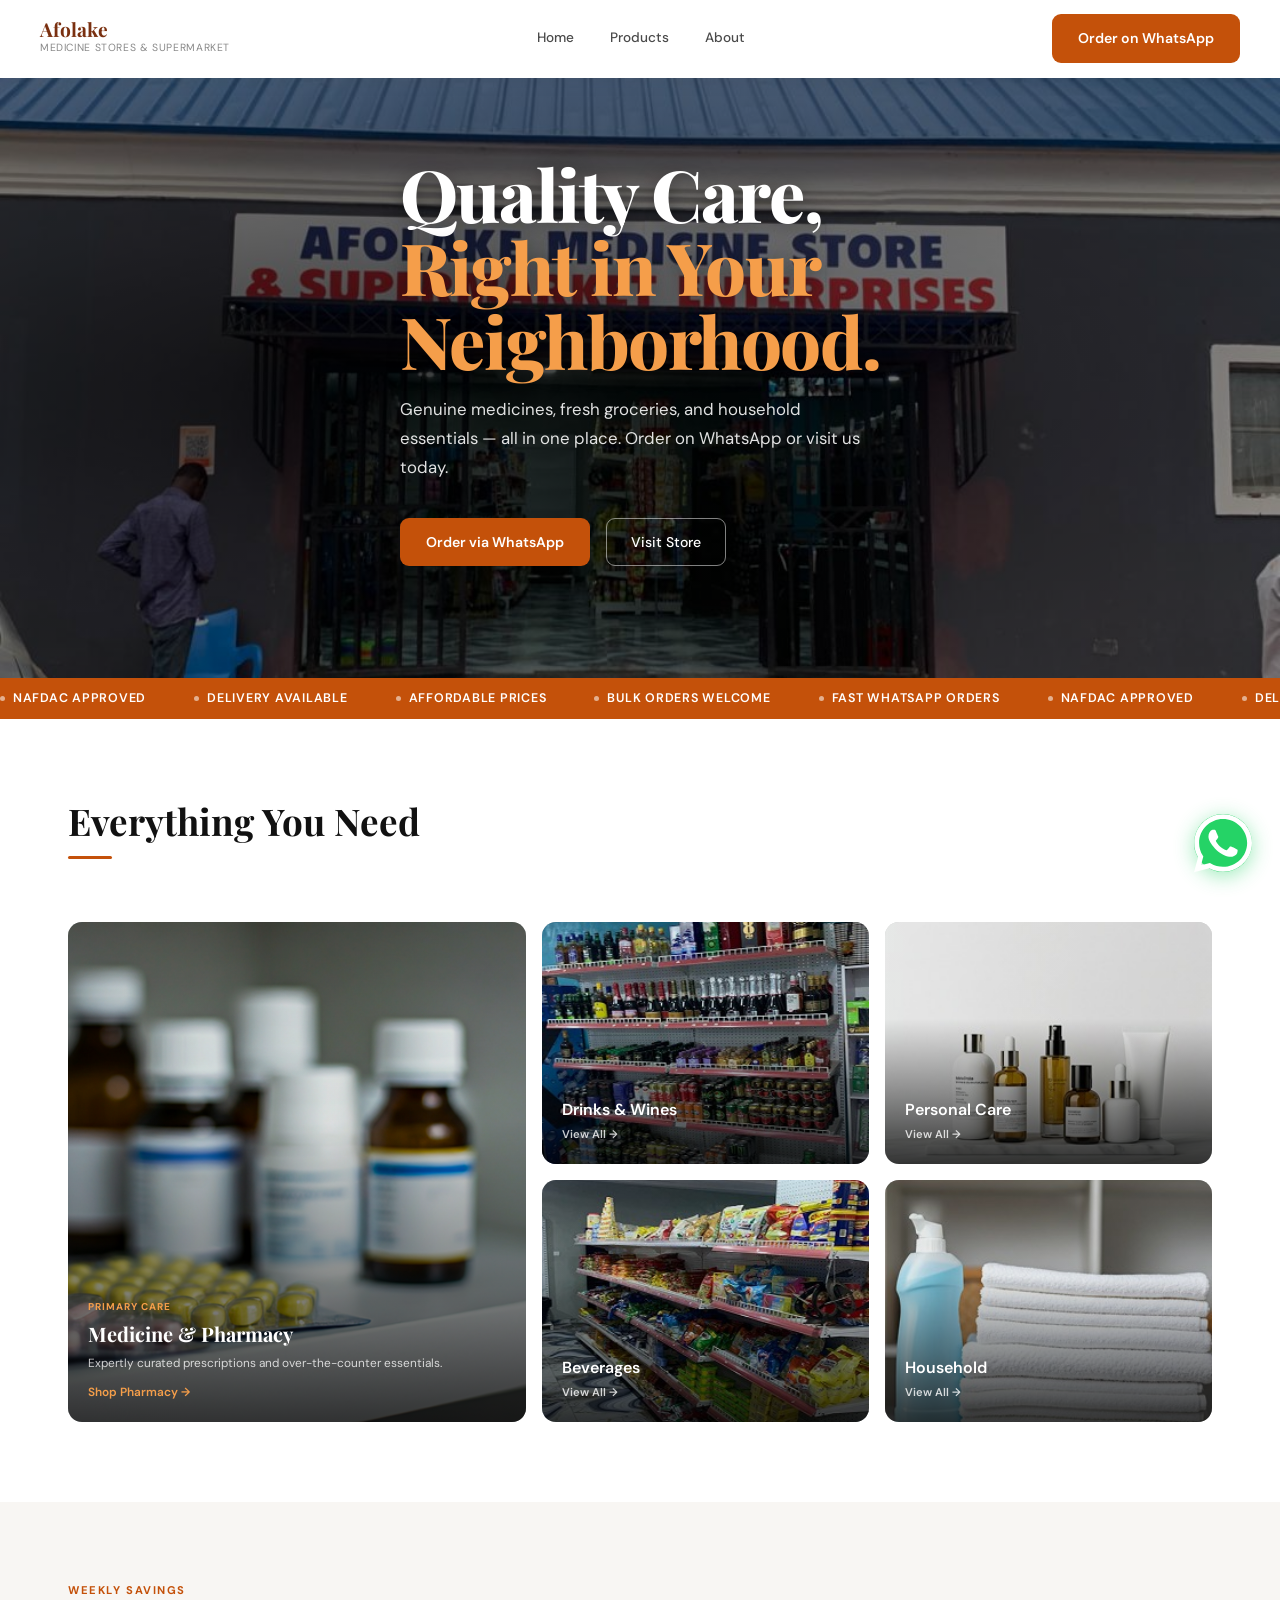
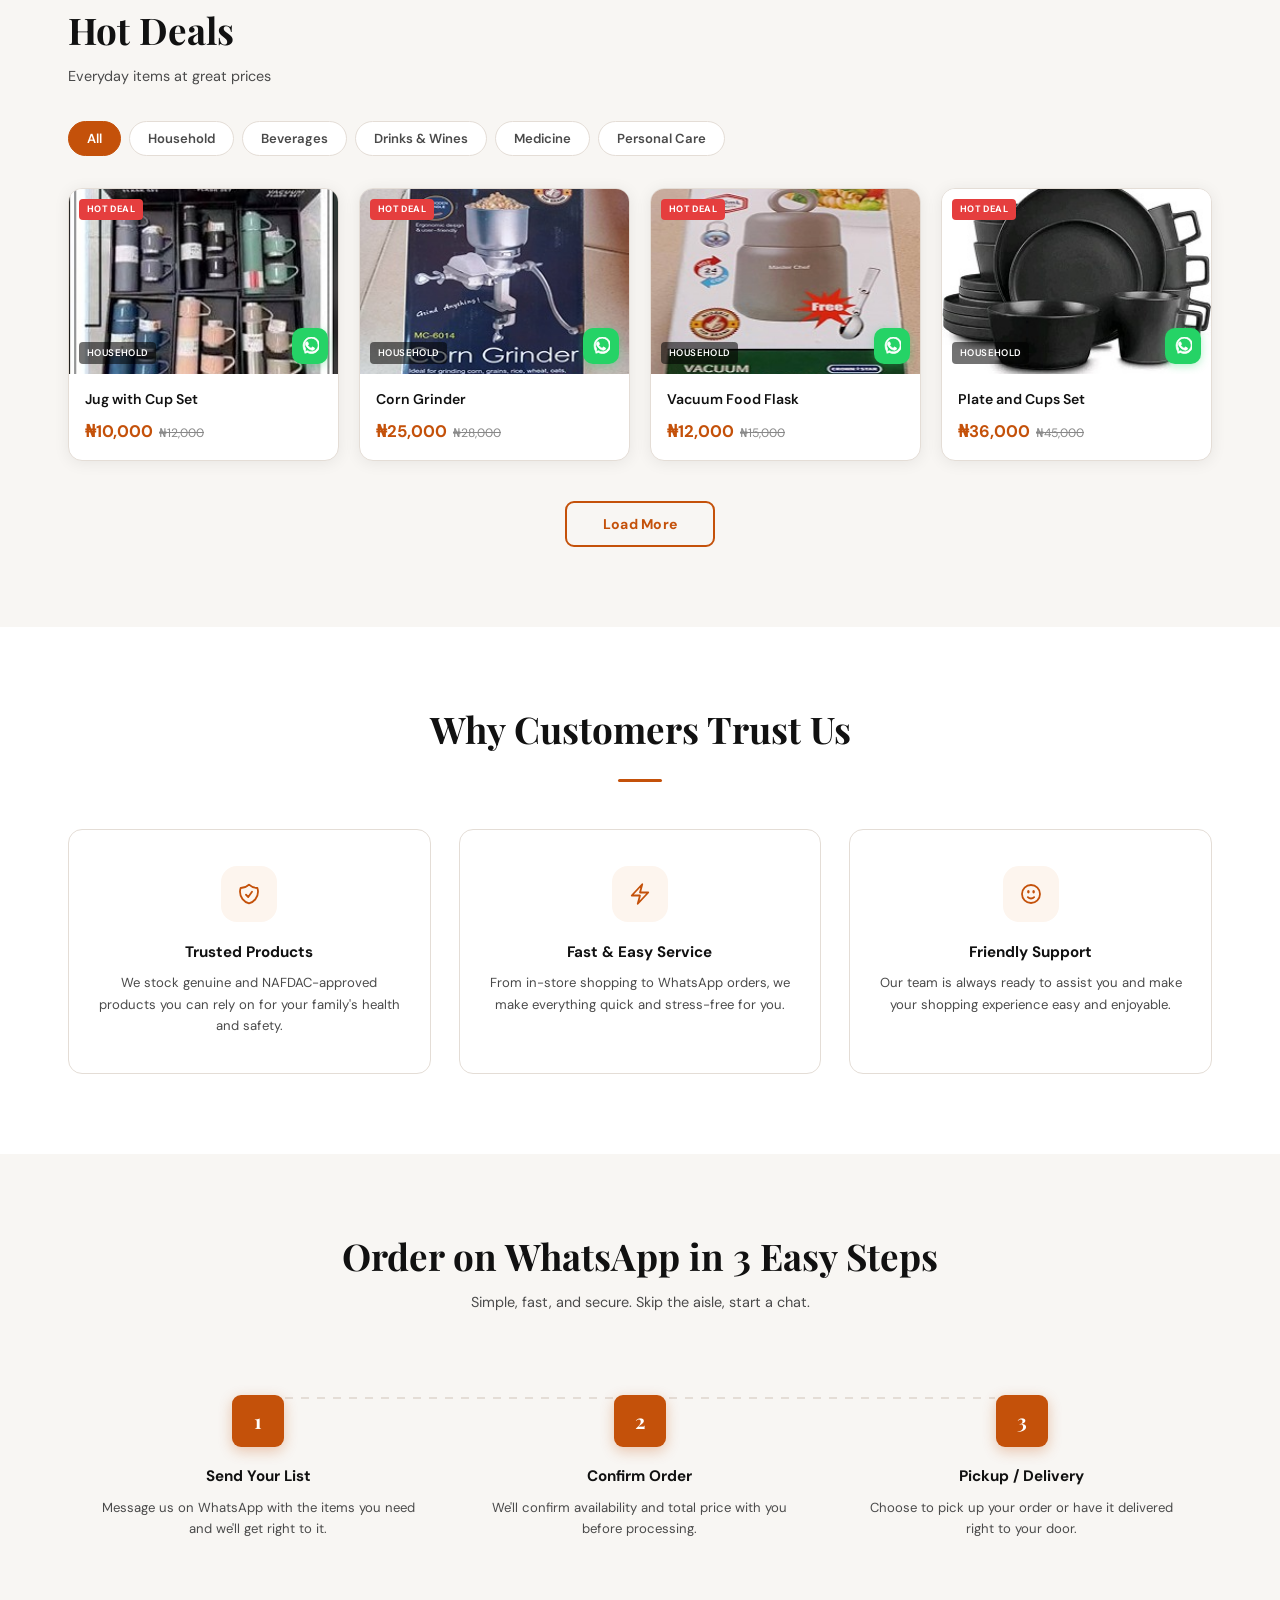
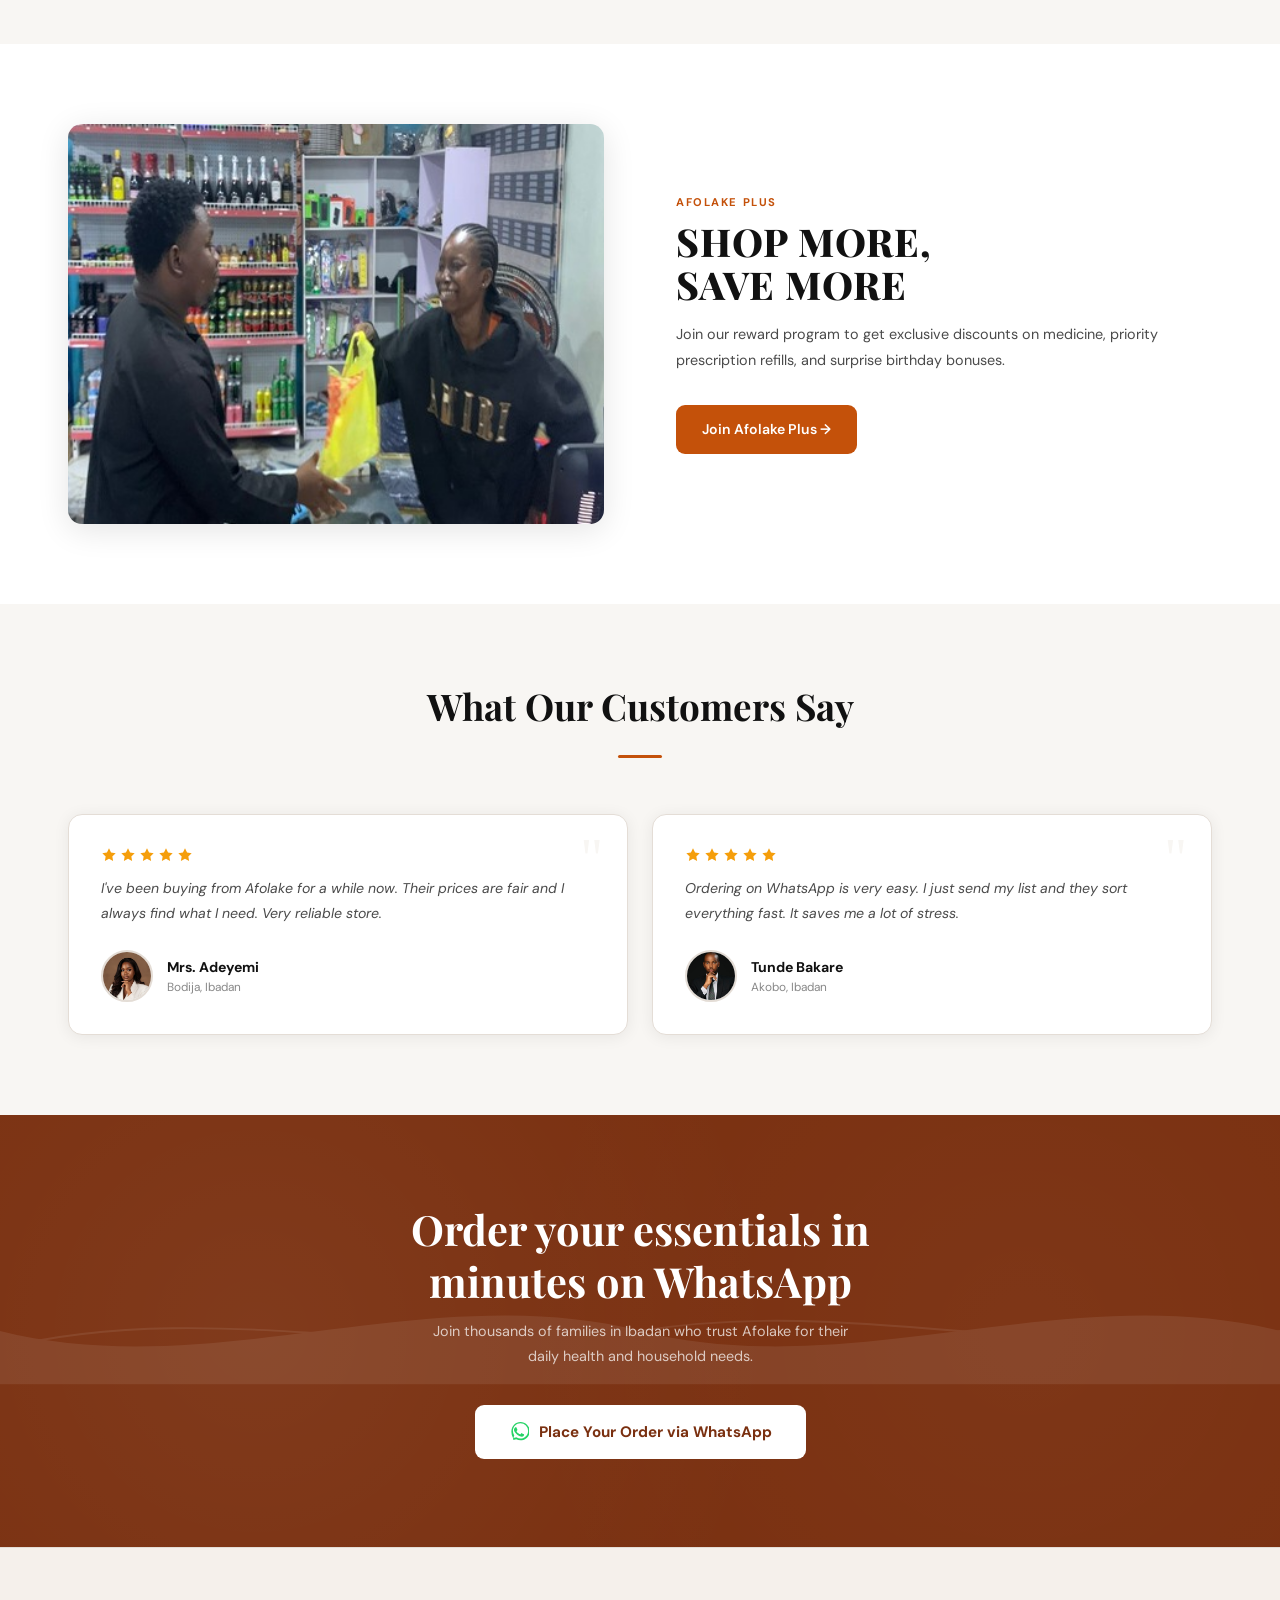
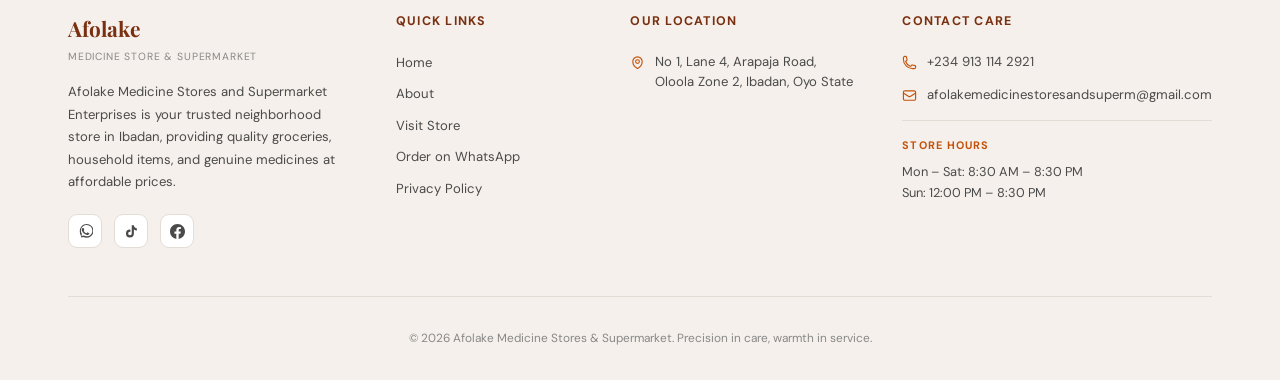
<file: index.html>
<!DOCTYPE html>
<html lang="en">
<head>
    <meta charset="UTF-8">
    <meta name="viewport" content="width=device-width, initial-scale=1.0">
    <meta name="google-site-verification" content="vcD_ROFLEoyzTArX5EmlAX4t0rP8W2R4y0IYLxSiTx4" />
    <title>Afolake Medicine Stores &amp; Supermarket — Ibadan, Nigeria</title>
    <meta name="description" content="Genuine medicines, fresh groceries and household essentials in Ibadan. Order on WhatsApp or visit our store today.">
    <meta name="keywords" content="supermarket Ibadan, medicine store Ibadan, groceries Ibadan, pharmacy Ibadan, Afolake mart, household items Ibadan">
    <link href="https://fonts.googleapis.com/css2?family=Playfair+Display:wght@700;800&family=DM+Sans:wght@300;400;500;600&display=swap" rel="stylesheet">
    <link rel="stylesheet" href="style.css">
</head>
<body>

<!-- NAVBAR -->
<header class="navbar">
    <div class="container navbar-inner">
        <a href="index.html" class="navbar-logo">
            <span class="logo-name">Afolake</span>
            <span class="logo-sub">Medicine Stores &amp; Supermarket</span>
        </a>
        <nav class="navbar-links">
            <a href="#categories">Home</a>
            <a href="#products">Products</a>
            <a href="#about">About</a>
        </nav>
        <a href="https://wa.me/2349131142921?text=Hi%20Afolake%20Enterprises%2C%20I%20want%20to%20place%20an%20order" class="btn-primary" target="_blank">Order on WhatsApp</a>
        <button class="burger" id="burger"><span></span><span></span><span></span></button>
    </div>
    <div class="mobile-menu" id="mobileMenu">
        <a href="#categories">Home</a>
        <a href="#products">Products</a>
        <a href="#about">About</a>
        <a href="https://wa.me/2349131142921?text=Hi%20Afolake%20Enterprises%2C%20I%20want%20to%20place%20an%20order" class="btn-primary" style="width:fit-content;" target="_blank">Order on WhatsApp</a>
    </div>
</header>

<!-- HERO -->
<section class="hero">
    <div class="hero-bg" role="img" aria-label="Afolake supermarket store interior Ibadan"></div>
    <div class="container">
        <div class="hero-content">
            <h1 class="hero-title">Quality Care,<br/><span>Right in Your<br/>Neighborhood.</span></h1>
            <p class="hero-sub">Genuine medicines, fresh groceries, and household essentials — all in one place. Order on WhatsApp or visit us today.</p>
            <div class="hero-actions">
                <a href="https://wa.me/2349131142921?text=Hi%20Afolake%20Enterprises%2C%20I%20want%20to%20place%20an%20order" class="btn-primary" target="_blank">Order via WhatsApp</a>
                <a href="#location" class="btn-ghost">Visit Store</a>
            </div>
        </div>
    </div>
</section>

<!-- MARQUEE -->
<div class="marquee-strip">
    <div class="marquee-track">
        <span class="marquee-item"><span class="marquee-dot"></span>NAFDAC Approved</span>
        <span class="marquee-item"><span class="marquee-dot"></span>Delivery Available</span>
        <span class="marquee-item"><span class="marquee-dot"></span>Affordable Prices</span>
        <span class="marquee-item"><span class="marquee-dot"></span>Bulk Orders Welcome</span>
        <span class="marquee-item"><span class="marquee-dot"></span>Fast WhatsApp Orders</span>
        <span class="marquee-item"><span class="marquee-dot"></span>NAFDAC Approved</span>
        <span class="marquee-item"><span class="marquee-dot"></span>Delivery Available</span>
        <span class="marquee-item"><span class="marquee-dot"></span>Affordable Prices</span>
        <span class="marquee-item"><span class="marquee-dot"></span>Bulk Orders Welcome</span>
        <span class="marquee-item"><span class="marquee-dot"></span>Fast WhatsApp Orders</span>
    </div>
</div>

<!-- CATEGORIES -->
<section class="categories" id="categories">
    <div class="container">
        <div class="categories-header reveal">
            <h2 class="section-heading">Everything You Need</h2>
            <div class="underline-accent"></div>
        </div>
        <div class="categories-grid">
            <div class="cat-card reveal">
                <div class="cat-bg" style="background-image:url('medicine.jpg');" role="img" aria-label="Medicine and pharmacy products available at Afolake Mart Ibadan"></div>
                <div class="cat-overlay"></div>
                <div class="cat-content">
                    <div class="cat-label">Primary Care</div>
                    <div class="cat-title">Medicine &amp; Pharmacy</div>
                    <div class="cat-desc">Expertly curated prescriptions and over-the-counter essentials.</div>
                    <a href="medicine.html" class="cat-link">Shop Pharmacy →</a>
                </div>
            </div>
            <div class="cat-card reveal d1">
                <div class="cat-bg" style="background-image:url('drinks.jpg');" role="img" aria-label="Drinks and wines available at Afolake Mart Ibadan"></div>
                <div class="cat-overlay"></div>
                <div class="cat-content"><div class="cat-title-sm">Drinks &amp; Wines</div><a href="drinks-wines.html" class="cat-link-sm">View All →</a></div>
            </div>
            <div class="cat-card reveal d2">
                <div class="cat-bg" style="background-image:url('personal-care.jpg');" role="img" aria-label="Personal care products available at Afolake Mart Ibadan"></div>
                <div class="cat-overlay"></div>
                <div class="cat-content"><div class="cat-title-sm">Personal Care</div><a href="personal-care.html" class="cat-link-sm">View All →</a></div>
            </div>
            <div class="cat-card reveal d1">
                <div class="cat-bg" style="background-image:url('beverages.jpg');" role="img" aria-label="Beverages available at Afolake Mart Ibadan"></div>
                <div class="cat-overlay"></div>
                <div class="cat-content"><div class="cat-title-sm">Beverages</div><a href="beverages.html" class="cat-link-sm">View All →</a></div>
            </div>
            <div class="cat-card reveal d2">
                <div class="cat-bg" style="background-image:url('household.jpg');" role="img" aria-label="Household essentials available at Afolake Mart Ibadan"></div>
                <div class="cat-overlay"></div>
                <div class="cat-content"><div class="cat-title-sm">Household</div><a href="household.html" class="cat-link-sm">View All →</a></div>
            </div>
        </div>
    </div>
</section>

<!-- HOT DEALS -->
<section class="hot-deals" id="products">
    <div class="container">
        <div class="deals-header reveal">
            <div>
                <p class="section-label">Weekly Savings</p>
                <h2 class="section-heading">Hot Deals</h2>
                <p class="section-sub">Everyday items at great prices</p>
            </div>
        </div>

        <!-- Category filter tabs -->
        <div class="deals-tabs reveal">
            <button class="deals-tab active" data-filter="all">All</button>
            <button class="deals-tab" data-filter="household">Household</button>
            <button class="deals-tab" data-filter="beverages">Beverages</button>
            <button class="deals-tab" data-filter="drinks-wines">Drinks &amp; Wines</button>
            <button class="deals-tab" data-filter="medicine">Medicine</button>
            <button class="deals-tab" data-filter="personal-care">Personal Care</button>
        </div>

        <div class="deals-grid" id="dealsGrid">
            <div class="deal-card reveal" data-category="household">
                <div class="deal-img">
                    <img src="jug.jpg" alt="Jug with cup set available at Afolake Mart Ibadan">
                    <span class="deal-badge">Hot Deal</span>
                    <span class="deal-category-tag">Household</span>
                    <a href="https://wa.me/2349131142921?text=Hi%20Afolake%20Enterprises%2C%20I%20want%20to%20get%20Jug%20with%20Cup%20Set" class="deal-cart" target="_blank"><svg xmlns="http://www.w3.org/2000/svg" viewBox="0 0 24 24" fill="white"><path d="M17.472 14.382c-.297-.149-1.758-.867-2.03-.967-.273-.099-.471-.148-.67.15-.197.297-.767.966-.94 1.164-.173.199-.347.223-.644.075-.297-.15-1.255-.463-2.39-1.475-.883-.788-1.48-1.761-1.653-2.059-.173-.297-.018-.458.13-.606.134-.133.298-.347.446-.52.149-.174.198-.298.298-.497.099-.198.05-.371-.025-.52-.075-.149-.669-1.612-.916-2.207-.242-.579-.487-.5-.669-.51-.173-.008-.371-.01-.57-.01-.198 0-.52.074-.792.372-.272.297-1.04 1.016-1.04 2.479 0 1.462 1.065 2.875 1.213 3.074.149.198 2.096 3.2 5.077 4.487.709.306 1.262.489 1.694.625.712.227 1.36.195 1.871.118.571-.085 1.758-.719 2.006-1.413.248-.694.248-1.289.173-1.413-.074-.124-.272-.198-.57-.347z"/><path d="M5.077 20.556l-.264-1.39a14.9 14.9 0 01-1.969-7.463C2.844 4.916 7.76 0 13.813 0c2.943 0 5.707 1.147 7.787 3.229a10.934 10.934 0 013.22 7.786c-.003 6.054-4.921 10.971-10.972 10.971a10.963 10.963 0 01-5.233-1.327l-3.538.897zm3.832-2.215l.333.198a9.108 9.108 0 004.57 1.225c5.024 0 9.11-4.085 9.112-9.112a9.09 9.09 0 00-2.674-6.465 9.087 9.087 0 00-6.441-2.669c-5.028 0-9.114 4.085-9.116 9.11a9.124 9.124 0 001.39 4.859l.215.343-.914 3.337 3.525-.826z" fill-rule="evenodd"/></svg></a>
                </div>
                <div class="deal-info">
                    <div class="deal-name">Jug with Cup Set</div>
                    <div><span class="deal-price">₦10,000</span><span class="deal-old-price">₦12,000</span></div>
                </div>
            </div>
            <div class="deal-card reveal d1" data-category="household">
                <div class="deal-img">
                    <img src="grinder.jpg" alt="Corn grinder available at Afolake Mart Ibadan">
                    <span class="deal-badge">Hot Deal</span>
                    <span class="deal-category-tag">Household</span>
                        <a href="https://wa.me/2349131142921?text=Hi%20Afolake%20Enterprises%2C%20I%20want%20to%20get%20Jug%20with%20Cup%20Set" class="deal-cart" target="_blank"><svg xmlns="http://www.w3.org/2000/svg" viewBox="0 0 24 24" fill="white"><path d="M17.472 14.382c-.297-.149-1.758-.867-2.03-.967-.273-.099-.471-.148-.67.15-.197.297-.767.966-.94 1.164-.173.199-.347.223-.644.075-.297-.15-1.255-.463-2.39-1.475-.883-.788-1.48-1.761-1.653-2.059-.173-.297-.018-.458.13-.606.134-.133.298-.347.446-.52.149-.174.198-.298.298-.497.099-.198.05-.371-.025-.52-.075-.149-.669-1.612-.916-2.207-.242-.579-.487-.5-.669-.51-.173-.008-.371-.01-.57-.01-.198 0-.52.074-.792.372-.272.297-1.04 1.016-1.04 2.479 0 1.462 1.065 2.875 1.213 3.074.149.198 2.096 3.2 5.077 4.487.709.306 1.262.489 1.694.625.712.227 1.36.195 1.871.118.571-.085 1.758-.719 2.006-1.413.248-.694.248-1.289.173-1.413-.074-.124-.272-.198-.57-.347z"/><path d="M5.077 20.556l-.264-1.39a14.9 14.9 0 01-1.969-7.463C2.844 4.916 7.76 0 13.813 0c2.943 0 5.707 1.147 7.787 3.229a10.934 10.934 0 013.22 7.786c-.003 6.054-4.921 10.971-10.972 10.971a10.963 10.963 0 01-5.233-1.327l-3.538.897zm3.832-2.215l.333.198a9.108 9.108 0 004.57 1.225c5.024 0 9.11-4.085 9.112-9.112a9.09 9.09 0 00-2.674-6.465 9.087 9.087 0 00-6.441-2.669c-5.028 0-9.114 4.085-9.116 9.11a9.124 9.124 0 001.39 4.859l.215.343-.914 3.337 3.525-.826z" fill-rule="evenodd"/></svg></a>
                </div>
                <div class="deal-info">
                    <div class="deal-name">Corn Grinder</div>
                    <div><span class="deal-price">₦25,000</span><span class="deal-old-price">₦28,000</span></div>
                </div>
            </div>
            <div class="deal-card reveal d2" data-category="household">
                <div class="deal-img">
                    <img src="flask.jpg" alt="Vacuum food flask available at Afolake Mart Ibadan">
                    <span class="deal-badge">Hot Deal</span>
                    <span class="deal-category-tag">Household</span>
                    <a href="https://wa.me/2349131142921?text=Hi%20Afolake%20Enterprises%2C%20I%20want%20to%20get%20Vacuum%20Food%20Flask" class="deal-cart" target="_blank"><svg xmlns="http://www.w3.org/2000/svg" viewBox="0 0 24 24" fill="white"><path d="M17.472 14.382c-.297-.149-1.758-.867-2.03-.967-.273-.099-.471-.148-.67.15-.197.297-.767.966-.94 1.164-.173.199-.347.223-.644.075-.297-.15-1.255-.463-2.39-1.475-.883-.788-1.48-1.761-1.653-2.059-.173-.297-.018-.458.13-.606.134-.133.298-.347.446-.52.149-.174.198-.298.298-.497.099-.198.05-.371-.025-.52-.075-.149-.669-1.612-.916-2.207-.242-.579-.487-.5-.669-.51-.173-.008-.371-.01-.57-.01-.198 0-.52.074-.792.372-.272.297-1.04 1.016-1.04 2.479 0 1.462 1.065 2.875 1.213 3.074.149.198 2.096 3.2 5.077 4.487.709.306 1.262.489 1.694.625.712.227 1.36.195 1.871.118.571-.085 1.758-.719 2.006-1.413.248-.694.248-1.289.173-1.413-.074-.124-.272-.198-.57-.347z"/><path d="M5.077 20.556l-.264-1.39a14.9 14.9 0 01-1.969-7.463C2.844 4.916 7.76 0 13.813 0c2.943 0 5.707 1.147 7.787 3.229a10.934 10.934 0 013.22 7.786c-.003 6.054-4.921 10.971-10.972 10.971a10.963 10.963 0 01-5.233-1.327l-3.538.897zm3.832-2.215l.333.198a9.108 9.108 0 004.57 1.225c5.024 0 9.11-4.085 9.112-9.112a9.09 9.09 0 00-2.674-6.465 9.087 9.087 0 00-6.441-2.669c-5.028 0-9.114 4.085-9.116 9.11a9.124 9.124 0 001.39 4.859l.215.343-.914 3.337 3.525-.826z" fill-rule="evenodd"/></svg></a>
                </div>
                <div class="deal-info">
                    <div class="deal-name">Vacuum Food Flask</div>
                    <div><span class="deal-price">₦12,000</span><span class="deal-old-price">₦15,000</span></div>
                </div>
            </div>
            <div class="deal-card reveal d3" data-category="household">
                <div class="deal-img">
                    <img src="plates.jpg" alt="Plate and cups set available at Afolake Mart Ibadan">
                    <span class="deal-badge">Hot Deal</span>
                    <span class="deal-category-tag">Household</span>
                    <a href="https://wa.me/2349131142921?text=Hi%20Afolake%20Enterprises%2C%20I%20want%20to%20get%20Plate%20and%20Cups%20Set" class="deal-cart" target="_blank"><svg xmlns="http://www.w3.org/2000/svg" viewBox="0 0 24 24" fill="white"><path d="M17.472 14.382c-.297-.149-1.758-.867-2.03-.967-.273-.099-.471-.148-.67.15-.197.297-.767.966-.94 1.164-.173.199-.347.223-.644.075-.297-.15-1.255-.463-2.39-1.475-.883-.788-1.48-1.761-1.653-2.059-.173-.297-.018-.458.13-.606.134-.133.298-.347.446-.52.149-.174.198-.298.298-.497.099-.198.05-.371-.025-.52-.075-.149-.669-1.612-.916-2.207-.242-.579-.487-.5-.669-.51-.173-.008-.371-.01-.57-.01-.198 0-.52.074-.792.372-.272.297-1.04 1.016-1.04 2.479 0 1.462 1.065 2.875 1.213 3.074.149.198 2.096 3.2 5.077 4.487.709.306 1.262.489 1.694.625.712.227 1.36.195 1.871.118.571-.085 1.758-.719 2.006-1.413.248-.694.248-1.289.173-1.413-.074-.124-.272-.198-.57-.347z"/><path d="M5.077 20.556l-.264-1.39a14.9 14.9 0 01-1.969-7.463C2.844 4.916 7.76 0 13.813 0c2.943 0 5.707 1.147 7.787 3.229a10.934 10.934 0 013.22 7.786c-.003 6.054-4.921 10.971-10.972 10.971a10.963 10.963 0 01-5.233-1.327l-3.538.897zm3.832-2.215l.333.198a9.108 9.108 0 004.57 1.225c5.024 0 9.11-4.085 9.112-9.112a9.09 9.09 0 00-2.674-6.465 9.087 9.087 0 00-6.441-2.669c-5.028 0-9.114 4.085-9.116 9.11a9.124 9.124 0 001.39 4.859l.215.343-.914 3.337 3.525-.826z" fill-rule="evenodd"/></svg></a>
                </div>
                <div class="deal-info">
                    <div class="deal-name">Plate and Cups Set</div>
                    <div><span class="deal-price">₦36,000</span><span class="deal-old-price">₦45,000</span></div>
                </div>
            </div>
            <div class="deal-card reveal" data-category="household">
                <div class="deal-img">
                    <img src="panda.jpg" alt="Mosquito coil available at Afolake Mart Ibadan">
                    <span class="deal-badge">Hot Deal</span>
                    <span class="deal-category-tag">Household</span>
                    <a href="https://wa.me/2349131142921?text=Hi%20Afolake%20Enterprises%2C%20I%20want%20to%20get%20Mosquito%20Coil" class="deal-cart" target="_blank"><svg xmlns="http://www.w3.org/2000/svg" viewBox="0 0 24 24" fill="white"><path d="M17.472 14.382c-.297-.149-1.758-.867-2.03-.967-.273-.099-.471-.148-.67.15-.197.297-.767.966-.94 1.164-.173.199-.347.223-.644.075-.297-.15-1.255-.463-2.39-1.475-.883-.788-1.48-1.761-1.653-2.059-.173-.297-.018-.458.13-.606.134-.133.298-.347.446-.52.149-.174.198-.298.298-.497.099-.198.05-.371-.025-.52-.075-.149-.669-1.612-.916-2.207-.242-.579-.487-.5-.669-.51-.173-.008-.371-.01-.57-.01-.198 0-.52.074-.792.372-.272.297-1.04 1.016-1.04 2.479 0 1.462 1.065 2.875 1.213 3.074.149.198 2.096 3.2 5.077 4.487.709.306 1.262.489 1.694.625.712.227 1.36.195 1.871.118.571-.085 1.758-.719 2.006-1.413.248-.694.248-1.289.173-1.413-.074-.124-.272-.198-.57-.347z"/><path d="M5.077 20.556l-.264-1.39a14.9 14.9 0 01-1.969-7.463C2.844 4.916 7.76 0 13.813 0c2.943 0 5.707 1.147 7.787 3.229a10.934 10.934 0 013.22 7.786c-.003 6.054-4.921 10.971-10.972 10.971a10.963 10.963 0 01-5.233-1.327l-3.538.897zm3.832-2.215l.333.198a9.108 9.108 0 004.57 1.225c5.024 0 9.11-4.085 9.112-9.112a9.09 9.09 0 00-2.674-6.465 9.087 9.087 0 00-6.441-2.669c-5.028 0-9.114 4.085-9.116 9.11a9.124 9.124 0 001.39 4.859l.215.343-.914 3.337 3.525-.826z" fill-rule="evenodd"/></svg></a>
                </div>
                <div class="deal-info">
                    <div class="deal-name">Mosquito Coil</div>
                    <div><span class="deal-price">₦1,100</span></div>
                </div>
            </div>
            <div class="deal-card reveal d1" data-category="beverages" style="display:none;">
                <div class="deal-img">
                    <img src="milo.jpg" alt="Milo Tin 500g available at Afolake Mart Ibadan">
                    <span class="deal-badge">Available</span>
                    <span class="deal-category-tag">Beverages</span>
                    <a href="https://wa.me/2349131142921?text=Hi%20Afolake%20Enterprises%2C%20I%20want%20to%20get%20Milo%20Tin%20500g" class="deal-cart" target="_blank"><svg xmlns="http://www.w3.org/2000/svg" viewBox="0 0 24 24" fill="white"><path d="M17.472 14.382c-.297-.149-1.758-.867-2.03-.967-.273-.099-.471-.148-.67.15-.197.297-.767.966-.94 1.164-.173.199-.347.223-.644.075-.297-.15-1.255-.463-2.39-1.475-.883-.788-1.48-1.761-1.653-2.059-.173-.297-.018-.458.13-.606.134-.133.298-.347.446-.52.149-.174.198-.298.298-.497.099-.198.05-.371-.025-.52-.075-.149-.669-1.612-.916-2.207-.242-.579-.487-.5-.669-.51-.173-.008-.371-.01-.57-.01-.198 0-.52.074-.792.372-.272.297-1.04 1.016-1.04 2.479 0 1.462 1.065 2.875 1.213 3.074.149.198 2.096 3.2 5.077 4.487.709.306 1.262.489 1.694.625.712.227 1.36.195 1.871.118.571-.085 1.758-.719 2.006-1.413.248-.694.248-1.289.173-1.413-.074-.124-.272-.198-.57-.347z"/><path d="M5.077 20.556l-.264-1.39a14.9 14.9 0 01-1.969-7.463C2.844 4.916 7.76 0 13.813 0c2.943 0 5.707 1.147 7.787 3.229a10.934 10.934 0 013.22 7.786c-.003 6.054-4.921 10.971-10.972 10.971a10.963 10.963 0 01-5.233-1.327l-3.538.897zm3.832-2.215l.333.198a9.108 9.108 0 004.57 1.225c5.024 0 9.11-4.085 9.112-9.112a9.09 9.09 0 00-2.674-6.465 9.087 9.087 0 00-6.441-2.669c-5.028 0-9.114 4.085-9.116 9.11a9.124 9.124 0 001.39 4.859l.215.343-.914 3.337 3.525-.826z" fill-rule="evenodd"/></svg></a>
                </div>
                <div class="deal-info">
                    <div class="deal-name">Milo Tin 500g</div>
                    <div><span class="deal-price">₦2,050</span></div> <!-- UPDATE PRICE -->
                </div>
            </div>
            <div class="deal-card reveal d2" data-category="beverages" style="display:none;">
                <div class="deal-img">
                    <img src="bournvita.jpg" alt="Bournvita 500g available at Afolake Mart Ibadan">
                    <span class="deal-badge">Available</span>
                    <span class="deal-category-tag">Beverages</span>
                    <a href="https://wa.me/2349131142921?text=Hi%20Afolake%20Enterprises%2C%20I%20want%20to%20get%20Bournvita%20500g" class="deal-cart" target="_blank"><svg xmlns="http://www.w3.org/2000/svg" viewBox="0 0 24 24" fill="white"><path d="M17.472 14.382c-.297-.149-1.758-.867-2.03-.967-.273-.099-.471-.148-.67.15-.197.297-.767.966-.94 1.164-.173.199-.347.223-.644.075-.297-.15-1.255-.463-2.39-1.475-.883-.788-1.48-1.761-1.653-2.059-.173-.297-.018-.458.13-.606.134-.133.298-.347.446-.52.149-.174.198-.298.298-.497.099-.198.05-.371-.025-.52-.075-.149-.669-1.612-.916-2.207-.242-.579-.487-.5-.669-.51-.173-.008-.371-.01-.57-.01-.198 0-.52.074-.792.372-.272.297-1.04 1.016-1.04 2.479 0 1.462 1.065 2.875 1.213 3.074.149.198 2.096 3.2 5.077 4.487.709.306 1.262.489 1.694.625.712.227 1.36.195 1.871.118.571-.085 1.758-.719 2.006-1.413.248-.694.248-1.289.173-1.413-.074-.124-.272-.198-.57-.347z"/><path d="M5.077 20.556l-.264-1.39a14.9 14.9 0 01-1.969-7.463C2.844 4.916 7.76 0 13.813 0c2.943 0 5.707 1.147 7.787 3.229a10.934 10.934 0 013.22 7.786c-.003 6.054-4.921 10.971-10.972 10.971a10.963 10.963 0 01-5.233-1.327l-3.538.897zm3.832-2.215l.333.198a9.108 9.108 0 004.57 1.225c5.024 0 9.11-4.085 9.112-9.112a9.09 9.09 0 00-2.674-6.465 9.087 9.087 0 00-6.441-2.669c-5.028 0-9.114 4.085-9.116 9.11a9.124 9.124 0 001.39 4.859l.215.343-.914 3.337 3.525-.826z" fill-rule="evenodd"/></svg></a>
                </div>
                <div class="deal-info">
                    <div class="deal-name">Bournvita 500g</div>
                    <div><span class="deal-price">₦12,000</span></div>
                </div>
            </div>
            <div class="deal-card reveal d3" data-category="beverages" style="display:none;">
                <div class="deal-img">
                    <img src="lipton.jpg" alt="Lipton Tea (100 bags) available at Afolake Mart Ibadan">
                    <span class="deal-badge">Available</span>
                    <span class="deal-category-tag">Beverages</span>
                    <a href="https://wa.me/2349131142921?text=Hi%20Afolake%20Enterprises%2C%20I%20want%20to%20get%20Lipton%20Tea%20100%20bags" class="deal-cart" target="_blank"><svg xmlns="http://www.w3.org/2000/svg" viewBox="0 0 24 24" fill="white"><path d="M17.472 14.382c-.297-.149-1.758-.867-2.03-.967-.273-.099-.471-.148-.67.15-.197.297-.767.966-.94 1.164-.173.199-.347.223-.644.075-.297-.15-1.255-.463-2.39-1.475-.883-.788-1.48-1.761-1.653-2.059-.173-.297-.018-.458.13-.606.134-.133.298-.347.446-.52.149-.174.198-.298.298-.497.099-.198.05-.371-.025-.52-.075-.149-.669-1.612-.916-2.207-.242-.579-.487-.5-.669-.51-.173-.008-.371-.01-.57-.01-.198 0-.52.074-.792.372-.272.297-1.04 1.016-1.04 2.479 0 1.462 1.065 2.875 1.213 3.074.149.198 2.096 3.2 5.077 4.487.709.306 1.262.489 1.694.625.712.227 1.36.195 1.871.118.571-.085 1.758-.719 2.006-1.413.248-.694.248-1.289.173-1.413-.074-.124-.272-.198-.57-.347z"/><path d="M5.077 20.556l-.264-1.39a14.9 14.9 0 01-1.969-7.463C2.844 4.916 7.76 0 13.813 0c2.943 0 5.707 1.147 7.787 3.229a10.934 10.934 0 013.22 7.786c-.003 6.054-4.921 10.971-10.972 10.971a10.963 10.963 0 01-5.233-1.327l-3.538.897zm3.832-2.215l.333.198a9.108 9.108 0 004.57 1.225c5.024 0 9.11-4.085 9.112-9.112a9.09 9.09 0 00-2.674-6.465 9.087 9.087 0 00-6.441-2.669c-5.028 0-9.114 4.085-9.116 9.11a9.124 9.124 0 001.39 4.859l.215.343-.914 3.337 3.525-.826z" fill-rule="evenodd"/></svg></a>
                </div>
                <div class="deal-info">
                    <div class="deal-name">Lipton Tea (100 bags)</div>
                    <div><span class="deal-price">₦1,000</span></div>
                </div>
            </div>
            <div class="deal-card reveal" data-category="beverages" style="display:none;">
                <div class="deal-img">
                    <img src="peak-milk.jpg" alt="Peak Milk Powder available at Afolake Mart Ibadan">
                    <span class="deal-badge">Available</span>
                    <span class="deal-category-tag">Beverages</span>
                    <a href="https://wa.me/2349131142921?text=Hi%20Afolake%20Enterprises%2C%20I%20want%20to%20get%20Peak%20Milk%20Powder" class="deal-cart" target="_blank"><svg xmlns="http://www.w3.org/2000/svg" viewBox="0 0 24 24" fill="white"><path d="M17.472 14.382c-.297-.149-1.758-.867-2.03-.967-.273-.099-.471-.148-.67.15-.197.297-.767.966-.94 1.164-.173.199-.347.223-.644.075-.297-.15-1.255-.463-2.39-1.475-.883-.788-1.48-1.761-1.653-2.059-.173-.297-.018-.458.13-.606.134-.133.298-.347.446-.52.149-.174.198-.298.298-.497.099-.198.05-.371-.025-.52-.075-.149-.669-1.612-.916-2.207-.242-.579-.487-.5-.669-.51-.173-.008-.371-.01-.57-.01-.198 0-.52.074-.792.372-.272.297-1.04 1.016-1.04 2.479 0 1.462 1.065 2.875 1.213 3.074.149.198 2.096 3.2 5.077 4.487.709.306 1.262.489 1.694.625.712.227 1.36.195 1.871.118.571-.085 1.758-.719 2.006-1.413.248-.694.248-1.289.173-1.413-.074-.124-.272-.198-.57-.347z"/><path d="M5.077 20.556l-.264-1.39a14.9 14.9 0 01-1.969-7.463C2.844 4.916 7.76 0 13.813 0c2.943 0 5.707 1.147 7.787 3.229a10.934 10.934 0 013.22 7.786c-.003 6.054-4.921 10.971-10.972 10.971a10.963 10.963 0 01-5.233-1.327l-3.538.897zm3.832-2.215l.333.198a9.108 9.108 0 004.57 1.225c5.024 0 9.11-4.085 9.112-9.112a9.09 9.09 0 00-2.674-6.465 9.087 9.087 0 00-6.441-2.669c-5.028 0-9.114 4.085-9.116 9.11a9.124 9.124 0 001.39 4.859l.215.343-.914 3.337 3.525-.826z" fill-rule="evenodd"/></svg></a>
                </div>
                <div class="deal-info">
                    <div class="deal-name">Peak Milk Powder</div>
                    <div><span class="deal-price">₦200</span></div> <!-- UPDATE PRICE -->
                </div>
            </div>
            <div class="deal-card reveal d1" data-category="beverages" style="display:none;">
                <div class="deal-img">
                    <img src="ovaltine.jpg" alt="Ovaltine 400g available at Afolake Mart Ibadan">
                    <span class="deal-badge">Available</span>
                    <span class="deal-category-tag">Beverages</span>
                    <a href="https://wa.me/2349131142921?text=Hi%20Afolake%20Enterprises%2C%20I%20want%20to%20get%20Ovaltine%20400g" class="deal-cart" target="_blank"><svg xmlns="http://www.w3.org/2000/svg" viewBox="0 0 24 24" fill="white"><path d="M17.472 14.382c-.297-.149-1.758-.867-2.03-.967-.273-.099-.471-.148-.67.15-.197.297-.767.966-.94 1.164-.173.199-.347.223-.644.075-.297-.15-1.255-.463-2.39-1.475-.883-.788-1.48-1.761-1.653-2.059-.173-.297-.018-.458.13-.606.134-.133.298-.347.446-.52.149-.174.198-.298.298-.497.099-.198.05-.371-.025-.52-.075-.149-.669-1.612-.916-2.207-.242-.579-.487-.5-.669-.51-.173-.008-.371-.01-.57-.01-.198 0-.52.074-.792.372-.272.297-1.04 1.016-1.04 2.479 0 1.462 1.065 2.875 1.213 3.074.149.198 2.096 3.2 5.077 4.487.709.306 1.262.489 1.694.625.712.227 1.36.195 1.871.118.571-.085 1.758-.719 2.006-1.413.248-.694.248-1.289.173-1.413-.074-.124-.272-.198-.57-.347z"/><path d="M5.077 20.556l-.264-1.39a14.9 14.9 0 01-1.969-7.463C2.844 4.916 7.76 0 13.813 0c2.943 0 5.707 1.147 7.787 3.229a10.934 10.934 0 013.22 7.786c-.003 6.054-4.921 10.971-10.972 10.971a10.963 10.963 0 01-5.233-1.327l-3.538.897zm3.832-2.215l.333.198a9.108 9.108 0 004.57 1.225c5.024 0 9.11-4.085 9.112-9.112a9.09 9.09 0 00-2.674-6.465 9.087 9.087 0 00-6.441-2.669c-5.028 0-9.114 4.085-9.116 9.11a9.124 9.124 0 001.39 4.859l.215.343-.914 3.337 3.525-.826z" fill-rule="evenodd"/></svg></a>
                </div>
                <div class="deal-info">
                    <div class="deal-name">Ovaltine 400g</div>
                    <div><span class="deal-price">₦4,000</span></div>
                </div>
            </div>
            <div class="deal-card reveal d2" data-category="beverages" style="display:none;">
                <div class="deal-img">
                    <img src="custard.jpg" alt="Custard available at Afolake Mart Ibadan">
                    <span class="deal-badge">Available</span>
                    <span class="deal-category-tag">Beverages</span>
                    <a href="https://wa.me/2349131142921?text=Hi%20Afolake%20Enterprises%2C%20I%20want%20to%20get%20Custard" class="deal-cart" target="_blank"><svg xmlns="http://www.w3.org/2000/svg" viewBox="0 0 24 24" fill="white"><path d="M17.472 14.382c-.297-.149-1.758-.867-2.03-.967-.273-.099-.471-.148-.67.15-.197.297-.767.966-.94 1.164-.173.199-.347.223-.644.075-.297-.15-1.255-.463-2.39-1.475-.883-.788-1.48-1.761-1.653-2.059-.173-.297-.018-.458.13-.606.134-.133.298-.347.446-.52.149-.174.198-.298.298-.497.099-.198.05-.371-.025-.52-.075-.149-.669-1.612-.916-2.207-.242-.579-.487-.5-.669-.51-.173-.008-.371-.01-.57-.01-.198 0-.52.074-.792.372-.272.297-1.04 1.016-1.04 2.479 0 1.462 1.065 2.875 1.213 3.074.149.198 2.096 3.2 5.077 4.487.709.306 1.262.489 1.694.625.712.227 1.36.195 1.871.118.571-.085 1.758-.719 2.006-1.413.248-.694.248-1.289.173-1.413-.074-.124-.272-.198-.57-.347z"/><path d="M5.077 20.556l-.264-1.39a14.9 14.9 0 01-1.969-7.463C2.844 4.916 7.76 0 13.813 0c2.943 0 5.707 1.147 7.787 3.229a10.934 10.934 0 013.22 7.786c-.003 6.054-4.921 10.971-10.972 10.971a10.963 10.963 0 01-5.233-1.327l-3.538.897zm3.832-2.215l.333.198a9.108 9.108 0 004.57 1.225c5.024 0 9.11-4.085 9.112-9.112a9.09 9.09 0 00-2.674-6.465 9.087 9.087 0 00-6.441-2.669c-5.028 0-9.114 4.085-9.116 9.11a9.124 9.124 0 001.39 4.859l.215.343-.914 3.337 3.525-.826z" fill-rule="evenodd"/></svg></a>
                </div>
                <div class="deal-info">
                    <div class="deal-name">Custard</div>
                    <div><span class="deal-price">₦3,600</span></div>
                </div>
            </div>
            <div class="deal-card reveal d3" data-category="drinks-wines" style="display:none;">
                <div class="deal-img">
                    <img src="amstel.jpg" alt="Amstel Malta (pack of 6) available at Afolake Mart Ibadan">
                    <span class="deal-badge">Available</span>
                    <span class="deal-category-tag">Drinks Wines</span>
                    <a href="https://wa.me/2349131142921?text=Hi%20Afolake%20Enterprises%2C%20I%20want%20to%20get%20Amstel%20Malta%20pack%20of%206" class="deal-cart" target="_blank"><svg xmlns="http://www.w3.org/2000/svg" viewBox="0 0 24 24" fill="white"><path d="M17.472 14.382c-.297-.149-1.758-.867-2.03-.967-.273-.099-.471-.148-.67.15-.197.297-.767.966-.94 1.164-.173.199-.347.223-.644.075-.297-.15-1.255-.463-2.39-1.475-.883-.788-1.48-1.761-1.653-2.059-.173-.297-.018-.458.13-.606.134-.133.298-.347.446-.52.149-.174.198-.298.298-.497.099-.198.05-.371-.025-.52-.075-.149-.669-1.612-.916-2.207-.242-.579-.487-.5-.669-.51-.173-.008-.371-.01-.57-.01-.198 0-.52.074-.792.372-.272.297-1.04 1.016-1.04 2.479 0 1.462 1.065 2.875 1.213 3.074.149.198 2.096 3.2 5.077 4.487.709.306 1.262.489 1.694.625.712.227 1.36.195 1.871.118.571-.085 1.758-.719 2.006-1.413.248-.694.248-1.289.173-1.413-.074-.124-.272-.198-.57-.347z"/><path d="M5.077 20.556l-.264-1.39a14.9 14.9 0 01-1.969-7.463C2.844 4.916 7.76 0 13.813 0c2.943 0 5.707 1.147 7.787 3.229a10.934 10.934 0 013.22 7.786c-.003 6.054-4.921 10.971-10.972 10.971a10.963 10.963 0 01-5.233-1.327l-3.538.897zm3.832-2.215l.333.198a9.108 9.108 0 004.57 1.225c5.024 0 9.11-4.085 9.112-9.112a9.09 9.09 0 00-2.674-6.465 9.087 9.087 0 00-6.441-2.669c-5.028 0-9.114 4.085-9.116 9.11a9.124 9.124 0 001.39 4.859l.215.343-.914 3.337 3.525-.826z" fill-rule="evenodd"/></svg></a>
                </div>
                <div class="deal-info">
                    <div class="deal-name">Amstel Malta (pack of 6)</div>
                    <div><span class="deal-price">₦1,200</span></div>
                </div>
            </div>
            <div class="deal-card reveal" data-category="drinks-wines" style="display:none;">
                <div class="deal-img">
                    <img src="cocacola.jpg" alt="Coca Cola (pack of 6) available at Afolake Mart Ibadan">
                    <span class="deal-badge">Available</span>
                    <span class="deal-category-tag">Drinks Wines</span>
                    <a href="https://wa.me/2349131142921?text=Hi%20Afolake%20Enterprises%2C%20I%20want%20to%20get%20Coca%20Cola%20pack%20of%206" class="deal-cart" target="_blank"><svg xmlns="http://www.w3.org/2000/svg" viewBox="0 0 24 24" fill="white"><path d="M17.472 14.382c-.297-.149-1.758-.867-2.03-.967-.273-.099-.471-.148-.67.15-.197.297-.767.966-.94 1.164-.173.199-.347.223-.644.075-.297-.15-1.255-.463-2.39-1.475-.883-.788-1.48-1.761-1.653-2.059-.173-.297-.018-.458.13-.606.134-.133.298-.347.446-.52.149-.174.198-.298.298-.497.099-.198.05-.371-.025-.52-.075-.149-.669-1.612-.916-2.207-.242-.579-.487-.5-.669-.51-.173-.008-.371-.01-.57-.01-.198 0-.52.074-.792.372-.272.297-1.04 1.016-1.04 2.479 0 1.462 1.065 2.875 1.213 3.074.149.198 2.096 3.2 5.077 4.487.709.306 1.262.489 1.694.625.712.227 1.36.195 1.871.118.571-.085 1.758-.719 2.006-1.413.248-.694.248-1.289.173-1.413-.074-.124-.272-.198-.57-.347z"/><path d="M5.077 20.556l-.264-1.39a14.9 14.9 0 01-1.969-7.463C2.844 4.916 7.76 0 13.813 0c2.943 0 5.707 1.147 7.787 3.229a10.934 10.934 0 013.22 7.786c-.003 6.054-4.921 10.971-10.972 10.971a10.963 10.963 0 01-5.233-1.327l-3.538.897zm3.832-2.215l.333.198a9.108 9.108 0 004.57 1.225c5.024 0 9.11-4.085 9.112-9.112a9.09 9.09 0 00-2.674-6.465 9.087 9.087 0 00-6.441-2.669c-5.028 0-9.114 4.085-9.116 9.11a9.124 9.124 0 001.39 4.859l.215.343-.914 3.337 3.525-.826z" fill-rule="evenodd"/></svg></a>
                </div>
                <div class="deal-info">
                    <div class="deal-name">Coca Cola (pack of 6)</div>
                    <div><span class="deal-price">₦3,245</span></div> <!-- UPDATE PRICE -->
                </div>
            </div>
            <div class="deal-card reveal d1" data-category="drinks-wines" style="display:none;">
                <div class="deal-img">
                    <img src="fivealive.jpg" alt="Five Alive Juice available at Afolake Mart Ibadan">
                    <span class="deal-badge">Available</span>
                    <span class="deal-category-tag">Drinks Wines</span>
                    <a href="https://wa.me/2349131142921?text=Hi%20Afolake%20Enterprises%2C%20I%20want%20to%20get%20Five%20Alive%20Juice" class="deal-cart" target="_blank"><svg xmlns="http://www.w3.org/2000/svg" viewBox="0 0 24 24" fill="white"><path d="M17.472 14.382c-.297-.149-1.758-.867-2.03-.967-.273-.099-.471-.148-.67.15-.197.297-.767.966-.94 1.164-.173.199-.347.223-.644.075-.297-.15-1.255-.463-2.39-1.475-.883-.788-1.48-1.761-1.653-2.059-.173-.297-.018-.458.13-.606.134-.133.298-.347.446-.52.149-.174.198-.298.298-.497.099-.198.05-.371-.025-.52-.075-.149-.669-1.612-.916-2.207-.242-.579-.487-.5-.669-.51-.173-.008-.371-.01-.57-.01-.198 0-.52.074-.792.372-.272.297-1.04 1.016-1.04 2.479 0 1.462 1.065 2.875 1.213 3.074.149.198 2.096 3.2 5.077 4.487.709.306 1.262.489 1.694.625.712.227 1.36.195 1.871.118.571-.085 1.758-.719 2.006-1.413.248-.694.248-1.289.173-1.413-.074-.124-.272-.198-.57-.347z"/><path d="M5.077 20.556l-.264-1.39a14.9 14.9 0 01-1.969-7.463C2.844 4.916 7.76 0 13.813 0c2.943 0 5.707 1.147 7.787 3.229a10.934 10.934 0 013.22 7.786c-.003 6.054-4.921 10.971-10.972 10.971a10.963 10.963 0 01-5.233-1.327l-3.538.897zm3.832-2.215l.333.198a9.108 9.108 0 004.57 1.225c5.024 0 9.11-4.085 9.112-9.112a9.09 9.09 0 00-2.674-6.465 9.087 9.087 0 00-6.441-2.669c-5.028 0-9.114 4.085-9.116 9.11a9.124 9.124 0 001.39 4.859l.215.343-.914 3.337 3.525-.826z" fill-rule="evenodd"/></svg></a>
                </div>
                <div class="deal-info">
                    <div class="deal-name">Five Alive Juice</div>
                    <div><span class="deal-price">₦1,500</span></div> <!-- UPDATE PRICE -->
                </div>
            </div>
            <div class="deal-card reveal d2" data-category="drinks-wines" style="display:none;">
                <div class="deal-img">
                    <img src="hollandia.jpg" alt="Hollandia Yoghurt available at Afolake Mart Ibadan">
                    <span class="deal-badge">Available</span>
                    <span class="deal-category-tag">Drinks Wines</span>
                    <a href="https://wa.me/2349131142921?text=Hi%20Afolake%20Enterprises%2C%20I%20want%20to%20get%20Hollandia%20Yoghurt" class="deal-cart" target="_blank"><svg xmlns="http://www.w3.org/2000/svg" viewBox="0 0 24 24" fill="white"><path d="M17.472 14.382c-.297-.149-1.758-.867-2.03-.967-.273-.099-.471-.148-.67.15-.197.297-.767.966-.94 1.164-.173.199-.347.223-.644.075-.297-.15-1.255-.463-2.39-1.475-.883-.788-1.48-1.761-1.653-2.059-.173-.297-.018-.458.13-.606.134-.133.298-.347.446-.52.149-.174.198-.298.298-.497.099-.198.05-.371-.025-.52-.075-.149-.669-1.612-.916-2.207-.242-.579-.487-.5-.669-.51-.173-.008-.371-.01-.57-.01-.198 0-.52.074-.792.372-.272.297-1.04 1.016-1.04 2.479 0 1.462 1.065 2.875 1.213 3.074.149.198 2.096 3.2 5.077 4.487.709.306 1.262.489 1.694.625.712.227 1.36.195 1.871.118.571-.085 1.758-.719 2.006-1.413.248-.694.248-1.289.173-1.413-.074-.124-.272-.198-.57-.347z"/><path d="M5.077 20.556l-.264-1.39a14.9 14.9 0 01-1.969-7.463C2.844 4.916 7.76 0 13.813 0c2.943 0 5.707 1.147 7.787 3.229a10.934 10.934 0 013.22 7.786c-.003 6.054-4.921 10.971-10.972 10.971a10.963 10.963 0 01-5.233-1.327l-3.538.897zm3.832-2.215l.333.198a9.108 9.108 0 004.57 1.225c5.024 0 9.11-4.085 9.112-9.112a9.09 9.09 0 00-2.674-6.465 9.087 9.087 0 00-6.441-2.669c-5.028 0-9.114 4.085-9.116 9.11a9.124 9.124 0 001.39 4.859l.215.343-.914 3.337 3.525-.826z" fill-rule="evenodd"/></svg></a>
                </div>
                <div class="deal-info">
                    <div class="deal-name">Hollandia Yoghurt</div>
                    <div><span class="deal-price">₦2,000</span></div>
                </div>
            </div>
            <div class="deal-card reveal d3" data-category="drinks-wines" style="display:none;">
                <div class="deal-img">
                    <img src="redwine.jpg" alt="Red Wine 75cl available at Afolake Mart Ibadan">
                    <span class="deal-badge">Available</span>
                    <span class="deal-category-tag">Drinks Wines</span>
                    <a href="https://wa.me/2349131142921?text=Hi%20Afolake%20Enterprises%2C%20I%20want%20to%20get%20Red%20Wine%2075cl" class="deal-cart" target="_blank"><svg xmlns="http://www.w3.org/2000/svg" viewBox="0 0 24 24" fill="white"><path d="M17.472 14.382c-.297-.149-1.758-.867-2.03-.967-.273-.099-.471-.148-.67.15-.197.297-.767.966-.94 1.164-.173.199-.347.223-.644.075-.297-.15-1.255-.463-2.39-1.475-.883-.788-1.48-1.761-1.653-2.059-.173-.297-.018-.458.13-.606.134-.133.298-.347.446-.52.149-.174.198-.298.298-.497.099-.198.05-.371-.025-.52-.075-.149-.669-1.612-.916-2.207-.242-.579-.487-.5-.669-.51-.173-.008-.371-.01-.57-.01-.198 0-.52.074-.792.372-.272.297-1.04 1.016-1.04 2.479 0 1.462 1.065 2.875 1.213 3.074.149.198 2.096 3.2 5.077 4.487.709.306 1.262.489 1.694.625.712.227 1.36.195 1.871.118.571-.085 1.758-.719 2.006-1.413.248-.694.248-1.289.173-1.413-.074-.124-.272-.198-.57-.347z"/><path d="M5.077 20.556l-.264-1.39a14.9 14.9 0 01-1.969-7.463C2.844 4.916 7.76 0 13.813 0c2.943 0 5.707 1.147 7.787 3.229a10.934 10.934 0 013.22 7.786c-.003 6.054-4.921 10.971-10.972 10.971a10.963 10.963 0 01-5.233-1.327l-3.538.897zm3.832-2.215l.333.198a9.108 9.108 0 004.57 1.225c5.024 0 9.11-4.085 9.112-9.112a9.09 9.09 0 00-2.674-6.465 9.087 9.087 0 00-6.441-2.669c-5.028 0-9.114 4.085-9.116 9.11a9.124 9.124 0 001.39 4.859l.215.343-.914 3.337 3.525-.826z" fill-rule="evenodd"/></svg></a>
                </div>
                <div class="deal-info">
                    <div class="deal-name">Red Wine 75cl</div>
                    <div><span class="deal-price">₦900</span></div> <!-- UPDATE PRICE -->
                </div>
            </div>
            <div class="deal-card reveal" data-category="medicine" style="display:none;">
                <div class="deal-img">
                    <img src="paracetamol.jpg" alt="Paracetamol (strip) available at Afolake Mart Ibadan">
                    <span class="deal-badge">Available</span>
                    <span class="deal-category-tag">Medicine</span>
                    <a href="https://wa.me/2349131142921?text=Hi%20Afolake%20Enterprises%2C%20I%20want%20to%20get%20Paracetamol%20strip" class="deal-cart" target="_blank"><svg xmlns="http://www.w3.org/2000/svg" viewBox="0 0 24 24" fill="white"><path d="M17.472 14.382c-.297-.149-1.758-.867-2.03-.967-.273-.099-.471-.148-.67.15-.197.297-.767.966-.94 1.164-.173.199-.347.223-.644.075-.297-.15-1.255-.463-2.39-1.475-.883-.788-1.48-1.761-1.653-2.059-.173-.297-.018-.458.13-.606.134-.133.298-.347.446-.52.149-.174.198-.298.298-.497.099-.198.05-.371-.025-.52-.075-.149-.669-1.612-.916-2.207-.242-.579-.487-.5-.669-.51-.173-.008-.371-.01-.57-.01-.198 0-.52.074-.792.372-.272.297-1.04 1.016-1.04 2.479 0 1.462 1.065 2.875 1.213 3.074.149.198 2.096 3.2 5.077 4.487.709.306 1.262.489 1.694.625.712.227 1.36.195 1.871.118.571-.085 1.758-.719 2.006-1.413.248-.694.248-1.289.173-1.413-.074-.124-.272-.198-.57-.347z"/><path d="M5.077 20.556l-.264-1.39a14.9 14.9 0 01-1.969-7.463C2.844 4.916 7.76 0 13.813 0c2.943 0 5.707 1.147 7.787 3.229a10.934 10.934 0 013.22 7.786c-.003 6.054-4.921 10.971-10.972 10.971a10.963 10.963 0 01-5.233-1.327l-3.538.897zm3.832-2.215l.333.198a9.108 9.108 0 004.57 1.225c5.024 0 9.11-4.085 9.112-9.112a9.09 9.09 0 00-2.674-6.465 9.087 9.087 0 00-6.441-2.669c-5.028 0-9.114 4.085-9.116 9.11a9.124 9.124 0 001.39 4.859l.215.343-.914 3.337 3.525-.826z" fill-rule="evenodd"/></svg></a>
                </div>
                <div class="deal-info">
                    <div class="deal-name">Paracetamol (strip)</div>
                    <div><span class="deal-price">₦300</span></div>
                </div>
            </div>
            <div class="deal-card reveal d1" data-category="medicine" style="display:none;">
                <div class="deal-img">
                    <img src="vitaminc.jpg" alt="Vitamin C (30 tablets) available at Afolake Mart Ibadan">
                    <span class="deal-badge">Available</span>
                    <span class="deal-category-tag">Medicine</span>
                    <a href="https://wa.me/2349131142921?text=Hi%20Afolake%20Enterprises%2C%20I%20want%20to%20get%20Vitamin%20C%2030%20tablets" class="deal-cart" target="_blank"><svg xmlns="http://www.w3.org/2000/svg" viewBox="0 0 24 24" fill="white"><path d="M17.472 14.382c-.297-.149-1.758-.867-2.03-.967-.273-.099-.471-.148-.67.15-.197.297-.767.966-.94 1.164-.173.199-.347.223-.644.075-.297-.15-1.255-.463-2.39-1.475-.883-.788-1.48-1.761-1.653-2.059-.173-.297-.018-.458.13-.606.134-.133.298-.347.446-.52.149-.174.198-.298.298-.497.099-.198.05-.371-.025-.52-.075-.149-.669-1.612-.916-2.207-.242-.579-.487-.5-.669-.51-.173-.008-.371-.01-.57-.01-.198 0-.52.074-.792.372-.272.297-1.04 1.016-1.04 2.479 0 1.462 1.065 2.875 1.213 3.074.149.198 2.096 3.2 5.077 4.487.709.306 1.262.489 1.694.625.712.227 1.36.195 1.871.118.571-.085 1.758-.719 2.006-1.413.248-.694.248-1.289.173-1.413-.074-.124-.272-.198-.57-.347z"/><path d="M5.077 20.556l-.264-1.39a14.9 14.9 0 01-1.969-7.463C2.844 4.916 7.76 0 13.813 0c2.943 0 5.707 1.147 7.787 3.229a10.934 10.934 0 013.22 7.786c-.003 6.054-4.921 10.971-10.972 10.971a10.963 10.963 0 01-5.233-1.327l-3.538.897zm3.832-2.215l.333.198a9.108 9.108 0 004.57 1.225c5.024 0 9.11-4.085 9.112-9.112a9.09 9.09 0 00-2.674-6.465 9.087 9.087 0 00-6.441-2.669c-5.028 0-9.114 4.085-9.116 9.11a9.124 9.124 0 001.39 4.859l.215.343-.914 3.337 3.525-.826z" fill-rule="evenodd"/></svg></a>
                </div>
                <div class="deal-info">
                    <div class="deal-name">Vitamin C (30 tablets)</div>
                    <div><span class="deal-price">₦800</span></div>
                </div>
            </div>
            <div class="deal-card reveal d2" data-category="medicine" style="display:none;">
                <div class="deal-img">
                    <img src="alabukun.jpg" alt="Alabukun Powder available at Afolake Mart Ibadan">
                    <span class="deal-badge">Available</span>
                    <span class="deal-category-tag">Medicine</span>
                    <a href="https://wa.me/2349131142921?text=Hi%20Afolake%20Enterprises%2C%20I%20want%20to%20get%20Alabukun%20Powder" class="deal-cart" target="_blank"><svg xmlns="http://www.w3.org/2000/svg" viewBox="0 0 24 24" fill="white"><path d="M17.472 14.382c-.297-.149-1.758-.867-2.03-.967-.273-.099-.471-.148-.67.15-.197.297-.767.966-.94 1.164-.173.199-.347.223-.644.075-.297-.15-1.255-.463-2.39-1.475-.883-.788-1.48-1.761-1.653-2.059-.173-.297-.018-.458.13-.606.134-.133.298-.347.446-.52.149-.174.198-.298.298-.497.099-.198.05-.371-.025-.52-.075-.149-.669-1.612-.916-2.207-.242-.579-.487-.5-.669-.51-.173-.008-.371-.01-.57-.01-.198 0-.52.074-.792.372-.272.297-1.04 1.016-1.04 2.479 0 1.462 1.065 2.875 1.213 3.074.149.198 2.096 3.2 5.077 4.487.709.306 1.262.489 1.694.625.712.227 1.36.195 1.871.118.571-.085 1.758-.719 2.006-1.413.248-.694.248-1.289.173-1.413-.074-.124-.272-.198-.57-.347z"/><path d="M5.077 20.556l-.264-1.39a14.9 14.9 0 01-1.969-7.463C2.844 4.916 7.76 0 13.813 0c2.943 0 5.707 1.147 7.787 3.229a10.934 10.934 0 013.22 7.786c-.003 6.054-4.921 10.971-10.972 10.971a10.963 10.963 0 01-5.233-1.327l-3.538.897zm3.832-2.215l.333.198a9.108 9.108 0 004.57 1.225c5.024 0 9.11-4.085 9.112-9.112a9.09 9.09 0 00-2.674-6.465 9.087 9.087 0 00-6.441-2.669c-5.028 0-9.114 4.085-9.116 9.11a9.124 9.124 0 001.39 4.859l.215.343-.914 3.337 3.525-.826z" fill-rule="evenodd"/></svg></a>
                </div>
                <div class="deal-info">
                    <div class="deal-name">Alabukun Powder</div>
                    <div><span class="deal-price">₦770</span></div> <!-- UPDATE PRICE -->
                </div>
            </div>
            <div class="deal-card reveal d3" data-category="medicine" style="display:none;">
                <div class="deal-img">
                    <img src="flagyl.jpg" alt="Flagyl Tablets available at Afolake Mart Ibadan">
                    <span class="deal-badge">Available</span>
                    <span class="deal-category-tag">Medicine</span>
                    <a href="https://wa.me/2349131142921?text=Hi%20Afolake%20Enterprises%2C%20I%20want%20to%20get%20Flagyl%20Tablets" class="deal-cart" target="_blank"><svg xmlns="http://www.w3.org/2000/svg" viewBox="0 0 24 24" fill="white"><path d="M17.472 14.382c-.297-.149-1.758-.867-2.03-.967-.273-.099-.471-.148-.67.15-.197.297-.767.966-.94 1.164-.173.199-.347.223-.644.075-.297-.15-1.255-.463-2.39-1.475-.883-.788-1.48-1.761-1.653-2.059-.173-.297-.018-.458.13-.606.134-.133.298-.347.446-.52.149-.174.198-.298.298-.497.099-.198.05-.371-.025-.52-.075-.149-.669-1.612-.916-2.207-.242-.579-.487-.5-.669-.51-.173-.008-.371-.01-.57-.01-.198 0-.52.074-.792.372-.272.297-1.04 1.016-1.04 2.479 0 1.462 1.065 2.875 1.213 3.074.149.198 2.096 3.2 5.077 4.487.709.306 1.262.489 1.694.625.712.227 1.36.195 1.871.118.571-.085 1.758-.719 2.006-1.413.248-.694.248-1.289.173-1.413-.074-.124-.272-.198-.57-.347z"/><path d="M5.077 20.556l-.264-1.39a14.9 14.9 0 01-1.969-7.463C2.844 4.916 7.76 0 13.813 0c2.943 0 5.707 1.147 7.787 3.229a10.934 10.934 0 013.22 7.786c-.003 6.054-4.921 10.971-10.972 10.971a10.963 10.963 0 01-5.233-1.327l-3.538.897zm3.832-2.215l.333.198a9.108 9.108 0 004.57 1.225c5.024 0 9.11-4.085 9.112-9.112a9.09 9.09 0 00-2.674-6.465 9.087 9.087 0 00-6.441-2.669c-5.028 0-9.114 4.085-9.116 9.11a9.124 9.124 0 001.39 4.859l.215.343-.914 3.337 3.525-.826z" fill-rule="evenodd"/></svg></a>
                </div>
                <div class="deal-info">
                    <div class="deal-name">Flagyl Tablets</div>
                    <div><span class="deal-price">₦600</span></div>
                </div>
            </div>
            <div class="deal-card reveal" data-category="medicine" style="display:none;">
                <div class="deal-img">
                    <img src="neoflyn.jpg" alt="Cough Syrup (Neoflyn) available at Afolake Mart Ibadan">
                    <span class="deal-badge">Available</span>
                    <span class="deal-category-tag">Medicine</span>
                    <a href="https://wa.me/2349131142921?text=Hi%20Afolake%20Enterprises%2C%20I%20want%20to%20get%20Cough%20Syrup%20Neoflyn" class="deal-cart" target="_blank"><svg xmlns="http://www.w3.org/2000/svg" viewBox="0 0 24 24" fill="white"><path d="M17.472 14.382c-.297-.149-1.758-.867-2.03-.967-.273-.099-.471-.148-.67.15-.197.297-.767.966-.94 1.164-.173.199-.347.223-.644.075-.297-.15-1.255-.463-2.39-1.475-.883-.788-1.48-1.761-1.653-2.059-.173-.297-.018-.458.13-.606.134-.133.298-.347.446-.52.149-.174.198-.298.298-.497.099-.198.05-.371-.025-.52-.075-.149-.669-1.612-.916-2.207-.242-.579-.487-.5-.669-.51-.173-.008-.371-.01-.57-.01-.198 0-.52.074-.792.372-.272.297-1.04 1.016-1.04 2.479 0 1.462 1.065 2.875 1.213 3.074.149.198 2.096 3.2 5.077 4.487.709.306 1.262.489 1.694.625.712.227 1.36.195 1.871.118.571-.085 1.758-.719 2.006-1.413.248-.694.248-1.289.173-1.413-.074-.124-.272-.198-.57-.347z"/><path d="M5.077 20.556l-.264-1.39a14.9 14.9 0 01-1.969-7.463C2.844 4.916 7.76 0 13.813 0c2.943 0 5.707 1.147 7.787 3.229a10.934 10.934 0 013.22 7.786c-.003 6.054-4.921 10.971-10.972 10.971a10.963 10.963 0 01-5.233-1.327l-3.538.897zm3.832-2.215l.333.198a9.108 9.108 0 004.57 1.225c5.024 0 9.11-4.085 9.112-9.112a9.09 9.09 0 00-2.674-6.465 9.087 9.087 0 00-6.441-2.669c-5.028 0-9.114 4.085-9.116 9.11a9.124 9.124 0 001.39 4.859l.215.343-.914 3.337 3.525-.826z" fill-rule="evenodd"/></svg></a>
                </div>
                <div class="deal-info">
                    <div class="deal-name">Cough Syrup (Neoflyn)</div>
                    <div><span class="deal-price">₦2,000</span></div>
                </div>
            </div>
            <div class="deal-card reveal d1" data-category="personal-care" style="display:none;">
                <div class="deal-img">
                    <img src="vaseline.jpg" alt="Vaseline Lotion 400ml available at Afolake Mart Ibadan">
                    <span class="deal-badge">Available</span>
                    <span class="deal-category-tag">Personal Care</span>
                    <a href="https://wa.me/2349131142921?text=Hi%20Afolake%20Enterprises%2C%20I%20want%20to%20get%20Vaseline%20Lotion%20400ml" class="deal-cart" target="_blank"><svg xmlns="http://www.w3.org/2000/svg" viewBox="0 0 24 24" fill="white"><path d="M17.472 14.382c-.297-.149-1.758-.867-2.03-.967-.273-.099-.471-.148-.67.15-.197.297-.767.966-.94 1.164-.173.199-.347.223-.644.075-.297-.15-1.255-.463-2.39-1.475-.883-.788-1.48-1.761-1.653-2.059-.173-.297-.018-.458.13-.606.134-.133.298-.347.446-.52.149-.174.198-.298.298-.497.099-.198.05-.371-.025-.52-.075-.149-.669-1.612-.916-2.207-.242-.579-.487-.5-.669-.51-.173-.008-.371-.01-.57-.01-.198 0-.52.074-.792.372-.272.297-1.04 1.016-1.04 2.479 0 1.462 1.065 2.875 1.213 3.074.149.198 2.096 3.2 5.077 4.487.709.306 1.262.489 1.694.625.712.227 1.36.195 1.871.118.571-.085 1.758-.719 2.006-1.413.248-.694.248-1.289.173-1.413-.074-.124-.272-.198-.57-.347z"/><path d="M5.077 20.556l-.264-1.39a14.9 14.9 0 01-1.969-7.463C2.844 4.916 7.76 0 13.813 0c2.943 0 5.707 1.147 7.787 3.229a10.934 10.934 0 013.22 7.786c-.003 6.054-4.921 10.971-10.972 10.971a10.963 10.963 0 01-5.233-1.327l-3.538.897zm3.832-2.215l.333.198a9.108 9.108 0 004.57 1.225c5.024 0 9.11-4.085 9.112-9.112a9.09 9.09 0 00-2.674-6.465 9.087 9.087 0 00-6.441-2.669c-5.028 0-9.114 4.085-9.116 9.11a9.124 9.124 0 001.39 4.859l.215.343-.914 3.337 3.525-.826z" fill-rule="evenodd"/></svg></a>
                </div>
                <div class="deal-info">
                    <div class="deal-name">Vaseline Lotion 400ml</div>
                    <div><span class="deal-price">₦4,900</span></div> <!-- UPDATE PRICE -->
                </div>
            </div>
            <div class="deal-card reveal d2" data-category="personal-care" style="display:none;">
                <div class="deal-img">
                    <img src="oracare.jpg" alt="Colgate Toothpaste available at Afolake Mart Ibadan">
                    <span class="deal-badge">Available</span>
                    <span class="deal-category-tag">Personal Care</span>
                    <a href="https://wa.me/2349131142921?text=Hi%20Afolake%20Enterprises%2C%20I%20want%20to%20get%20Colgate%20Toothpaste" class="deal-cart" target="_blank"><svg xmlns="http://www.w3.org/2000/svg" viewBox="0 0 24 24" fill="white"><path d="M17.472 14.382c-.297-.149-1.758-.867-2.03-.967-.273-.099-.471-.148-.67.15-.197.297-.767.966-.94 1.164-.173.199-.347.223-.644.075-.297-.15-1.255-.463-2.39-1.475-.883-.788-1.48-1.761-1.653-2.059-.173-.297-.018-.458.13-.606.134-.133.298-.347.446-.52.149-.174.198-.298.298-.497.099-.198.05-.371-.025-.52-.075-.149-.669-1.612-.916-2.207-.242-.579-.487-.5-.669-.51-.173-.008-.371-.01-.57-.01-.198 0-.52.074-.792.372-.272.297-1.04 1.016-1.04 2.479 0 1.462 1.065 2.875 1.213 3.074.149.198 2.096 3.2 5.077 4.487.709.306 1.262.489 1.694.625.712.227 1.36.195 1.871.118.571-.085 1.758-.719 2.006-1.413.248-.694.248-1.289.173-1.413-.074-.124-.272-.198-.57-.347z"/><path d="M5.077 20.556l-.264-1.39a14.9 14.9 0 01-1.969-7.463C2.844 4.916 7.76 0 13.813 0c2.943 0 5.707 1.147 7.787 3.229a10.934 10.934 0 013.22 7.786c-.003 6.054-4.921 10.971-10.972 10.971a10.963 10.963 0 01-5.233-1.327l-3.538.897zm3.832-2.215l.333.198a9.108 9.108 0 004.57 1.225c5.024 0 9.11-4.085 9.112-9.112a9.09 9.09 0 00-2.674-6.465 9.087 9.087 0 00-6.441-2.669c-5.028 0-9.114 4.085-9.116 9.11a9.124 9.124 0 001.39 4.859l.215.343-.914 3.337 3.525-.826z" fill-rule="evenodd"/></svg></a>
                </div>
                <div class="deal-info">
                    <div class="deal-name">Colgate Toothpaste</div>
                    <div><span class="deal-price">₦800</span></div>
                </div>
            </div>
            <div class="deal-card reveal d3" data-category="personal-care" style="display:none;">
                <div class="deal-img">
                    <img src="dettol.jpg" alt="Dettol Soap available at Afolake Mart Ibadan">
                    <span class="deal-badge">Available</span>
                    <span class="deal-category-tag">Personal Care</span>
                    <a href="https://wa.me/2349131142921?text=Hi%20Afolake%20Enterprises%2C%20I%20want%20to%20get%20Dettol%20Soap" class="deal-cart" target="_blank"><svg xmlns="http://www.w3.org/2000/svg" viewBox="0 0 24 24" fill="white"><path d="M17.472 14.382c-.297-.149-1.758-.867-2.03-.967-.273-.099-.471-.148-.67.15-.197.297-.767.966-.94 1.164-.173.199-.347.223-.644.075-.297-.15-1.255-.463-2.39-1.475-.883-.788-1.48-1.761-1.653-2.059-.173-.297-.018-.458.13-.606.134-.133.298-.347.446-.52.149-.174.198-.298.298-.497.099-.198.05-.371-.025-.52-.075-.149-.669-1.612-.916-2.207-.242-.579-.487-.5-.669-.51-.173-.008-.371-.01-.57-.01-.198 0-.52.074-.792.372-.272.297-1.04 1.016-1.04 2.479 0 1.462 1.065 2.875 1.213 3.074.149.198 2.096 3.2 5.077 4.487.709.306 1.262.489 1.694.625.712.227 1.36.195 1.871.118.571-.085 1.758-.719 2.006-1.413.248-.694.248-1.289.173-1.413-.074-.124-.272-.198-.57-.347z"/><path d="M5.077 20.556l-.264-1.39a14.9 14.9 0 01-1.969-7.463C2.844 4.916 7.76 0 13.813 0c2.943 0 5.707 1.147 7.787 3.229a10.934 10.934 0 013.22 7.786c-.003 6.054-4.921 10.971-10.972 10.971a10.963 10.963 0 01-5.233-1.327l-3.538.897zm3.832-2.215l.333.198a9.108 9.108 0 004.57 1.225c5.024 0 9.11-4.085 9.112-9.112a9.09 9.09 0 00-2.674-6.465 9.087 9.087 0 00-6.441-2.669c-5.028 0-9.114 4.085-9.116 9.11a9.124 9.124 0 001.39 4.859l.215.343-.914 3.337 3.525-.826z" fill-rule="evenodd"/></svg></a>
                </div>
                <div class="deal-info">
                    <div class="deal-name">Dettol Soap</div>
                    <div><span class="deal-price">₦500</span></div>
                </div>
            </div>
            <div class="deal-card reveal" data-category="personal-care" style="display:none;">
                <div class="deal-img">
                    <img src="always.jpg" alt="Always Sanitary Pad available at Afolake Mart Ibadan">
                    <span class="deal-badge">Available</span>
                    <span class="deal-category-tag">Personal Care</span>
                    <a href="https://wa.me/2349131142921?text=Hi%20Afolake%20Enterprises%2C%20I%20want%20to%20get%20Always%20Sanitary%20Pad" class="deal-cart" target="_blank"><svg xmlns="http://www.w3.org/2000/svg" viewBox="0 0 24 24" fill="white"><path d="M17.472 14.382c-.297-.149-1.758-.867-2.03-.967-.273-.099-.471-.148-.67.15-.197.297-.767.966-.94 1.164-.173.199-.347.223-.644.075-.297-.15-1.255-.463-2.39-1.475-.883-.788-1.48-1.761-1.653-2.059-.173-.297-.018-.458.13-.606.134-.133.298-.347.446-.52.149-.174.198-.298.298-.497.099-.198.05-.371-.025-.52-.075-.149-.669-1.612-.916-2.207-.242-.579-.487-.5-.669-.51-.173-.008-.371-.01-.57-.01-.198 0-.52.074-.792.372-.272.297-1.04 1.016-1.04 2.479 0 1.462 1.065 2.875 1.213 3.074.149.198 2.096 3.2 5.077 4.487.709.306 1.262.489 1.694.625.712.227 1.36.195 1.871.118.571-.085 1.758-.719 2.006-1.413.248-.694.248-1.289.173-1.413-.074-.124-.272-.198-.57-.347z"/><path d="M5.077 20.556l-.264-1.39a14.9 14.9 0 01-1.969-7.463C2.844 4.916 7.76 0 13.813 0c2.943 0 5.707 1.147 7.787 3.229a10.934 10.934 0 013.22 7.786c-.003 6.054-4.921 10.971-10.972 10.971a10.963 10.963 0 01-5.233-1.327l-3.538.897zm3.832-2.215l.333.198a9.108 9.108 0 004.57 1.225c5.024 0 9.11-4.085 9.112-9.112a9.09 9.09 0 00-2.674-6.465 9.087 9.087 0 00-6.441-2.669c-5.028 0-9.114 4.085-9.116 9.11a9.124 9.124 0 001.39 4.859l.215.343-.914 3.337 3.525-.826z" fill-rule="evenodd"/></svg></a>
                </div>
                <div class="deal-info">
                    <div class="deal-name">Always Sanitary Pad</div>
                    <div><span class="deal-price">₦1,420</span></div> <!-- UPDATE PRICE -->
                </div>
            </div>
            <div class="deal-card reveal d1" data-category="personal-care" style="display:none;">
                <div class="deal-img">
                    <img src="nivea.jpg" alt="Nivea Body Cream available at Afolake Mart Ibadan">
                    <span class="deal-badge">Available</span>
                    <span class="deal-category-tag">Personal Care</span>
                    <a href="https://wa.me/2349131142921?text=Hi%20Afolake%20Enterprises%2C%20I%20want%20to%20get%20Nivea%20Body%20Cream" class="deal-cart" target="_blank"><svg xmlns="http://www.w3.org/2000/svg" viewBox="0 0 24 24" fill="white"><path d="M17.472 14.382c-.297-.149-1.758-.867-2.03-.967-.273-.099-.471-.148-.67.15-.197.297-.767.966-.94 1.164-.173.199-.347.223-.644.075-.297-.15-1.255-.463-2.39-1.475-.883-.788-1.48-1.761-1.653-2.059-.173-.297-.018-.458.13-.606.134-.133.298-.347.446-.52.149-.174.198-.298.298-.497.099-.198.05-.371-.025-.52-.075-.149-.669-1.612-.916-2.207-.242-.579-.487-.5-.669-.51-.173-.008-.371-.01-.57-.01-.198 0-.52.074-.792.372-.272.297-1.04 1.016-1.04 2.479 0 1.462 1.065 2.875 1.213 3.074.149.198 2.096 3.2 5.077 4.487.709.306 1.262.489 1.694.625.712.227 1.36.195 1.871.118.571-.085 1.758-.719 2.006-1.413.248-.694.248-1.289.173-1.413-.074-.124-.272-.198-.57-.347z"/><path d="M5.077 20.556l-.264-1.39a14.9 14.9 0 01-1.969-7.463C2.844 4.916 7.76 0 13.813 0c2.943 0 5.707 1.147 7.787 3.229a10.934 10.934 0 013.22 7.786c-.003 6.054-4.921 10.971-10.972 10.971a10.963 10.963 0 01-5.233-1.327l-3.538.897zm3.832-2.215l.333.198a9.108 9.108 0 004.57 1.225c5.024 0 9.11-4.085 9.112-9.112a9.09 9.09 0 00-2.674-6.465 9.087 9.087 0 00-6.441-2.669c-5.028 0-9.114 4.085-9.116 9.11a9.124 9.124 0 001.39 4.859l.215.343-.914 3.337 3.525-.826z" fill-rule="evenodd"/></svg></a>
                </div>
                <div class="deal-info">
                    <div class="deal-name">Nivea Body Cream</div>
                    <div><span class="deal-price">₦5,000</span></div>
                </div>
            </div>

        </div>

        <!-- Load More button -->
        <div class="deals-load-more" id="dealsLoadMore">
            <button class="btn-load-more" id="loadMoreBtn">Load More</button>
        </div>

        <!-- View all category link -->
        <div class="deals-view-all" id="dealsViewAll" style="display:none;">
            <a href="#" class="deals-view-all-link" id="dealsViewAllLink">View all in this category →</a>
        </div>
    </div>
</section>

<!-- WHY TRUST US -->
<section class="trust" id="about">
    <div class="container">
        <div style="text-align:center;" class="reveal">
            <h2 class="section-heading">Why Customers Trust Us</h2>
            <div class="underline-accent" style="margin:0 auto;"></div>
        </div>
        <div class="trust-grid">
            <div class="trust-card reveal">
                <div class="trust-icon"><svg xmlns="http://www.w3.org/2000/svg" fill="none" viewBox="0 0 24 24" stroke-width="1.8" stroke="currentColor"><path stroke-linecap="round" stroke-linejoin="round" d="M9 12.75L11.25 15 15 9.75m-3-7.036A11.959 11.959 0 013.598 6 11.99 11.99 0 003 9.749c0 5.592 3.824 10.29 9 11.623 5.176-1.332 9-6.03 9-11.622 0-1.31-.21-2.571-.598-3.751h-.152c-3.196 0-6.1-1.248-8.25-3.285z"/></svg></div>
                <div class="trust-title">Trusted Products</div>
                <div class="trust-desc">We stock genuine and NAFDAC-approved products you can rely on for your family's health and safety.</div>
            </div>
            <div class="trust-card reveal d1">
                <div class="trust-icon"><svg xmlns="http://www.w3.org/2000/svg" fill="none" viewBox="0 0 24 24" stroke-width="1.8" stroke="currentColor"><path stroke-linecap="round" stroke-linejoin="round" d="M3.75 13.5l10.5-11.25L12 10.5h8.25L9.75 21.75 12 13.5H3.75z"/></svg></div>
                <div class="trust-title">Fast &amp; Easy Service</div>
                <div class="trust-desc">From in-store shopping to WhatsApp orders, we make everything quick and stress-free for you.</div>
            </div>
            <div class="trust-card reveal d2">
                <div class="trust-icon"><svg xmlns="http://www.w3.org/2000/svg" fill="none" viewBox="0 0 24 24" stroke-width="1.8" stroke="currentColor"><path stroke-linecap="round" stroke-linejoin="round" d="M15.182 15.182a4.5 4.5 0 01-6.364 0M21 12a9 9 0 11-18 0 9 9 0 0118 0zM9.75 9.75c0 .414-.168.75-.375.75S9 10.164 9 9.75 9.168 9 9.375 9s.375.336.375.75zm-.375 0h.008v.015h-.008V9.75zm5.625 0c0 .414-.168.75-.375.75s-.375-.336-.375-.75.168-.75.375-.75.375.336.375.75zm-.375 0h.008v.015h-.008V9.75z"/></svg></div>
                <div class="trust-title">Friendly Support</div>
                <div class="trust-desc">Our team is always ready to assist you and make your shopping experience easy and enjoyable.</div>
            </div>
        </div>
    </div>
</section>

<!-- HOW TO ORDER -->
<section class="how-to-order">
    <div class="container">
        <div class="how-header reveal">
            <h2 class="section-heading">Order on WhatsApp in 3 Easy Steps</h2>
            <p class="section-sub">Simple, fast, and secure. Skip the aisle, start a chat.</p>
        </div>
        <div class="steps-grid">
            <div class="step-item reveal"><div class="step-num">1</div><div class="step-title">Send Your List</div><div class="step-desc">Message us on WhatsApp with the items you need and we'll get right to it.</div></div>
            <div class="step-item reveal d1"><div class="step-num">2</div><div class="step-title">Confirm Order</div><div class="step-desc">We'll confirm availability and total price with you before processing.</div></div>
            <div class="step-item reveal d2"><div class="step-num">3</div><div class="step-title">Pickup / Delivery</div><div class="step-desc">Choose to pick up your order or have it delivered right to your door.</div></div>
        </div>
    </div>
</section>

<!-- AFOLAKE PLUS -->
<section class="afolake-plus">
    <div class="container plus-inner">
        <div class="plus-img reveal"><img src="store-photo.jpg" alt="Afolake Medicine Store and Supermarket interior in Ibadan Nigeria"></div>
        <div class="plus-content reveal d1">
            <p class="section-label">Afolake Plus</p>
            <h2 class="plus-title">Shop More,<br/>Save More</h2>
            <p class="plus-desc">Join our reward program to get exclusive discounts on medicine, priority prescription refills, and surprise birthday bonuses.</p>
            <a href="https://wa.me/2349131142921?text=Hi%20Afolake%2C%20I%20want%20to%20join%20the%20Afolake%20Plus%20reward%20program" class="btn-primary" target="_blank">Join Afolake Plus →</a>
        </div>
    </div>
</section>

<!-- TESTIMONIALS -->
<section class="testimonials">
    <div class="container">
        <div class="testimonials-header reveal">
            <h2 class="section-heading">What Our Customers Say</h2>
            <div class="underline-accent" style="margin:0 auto;"></div>
        </div>
        <div class="testimonials-grid">
            <div class="testimonial-card reveal">
                <div class="quote-mark">"</div>
                <div class="stars"><svg viewBox="0 0 24 24"><path d="M12 2l3.09 6.26L22 9.27l-5 4.87 1.18 6.88L12 17.77l-6.18 3.25L7 14.14 2 9.27l6.91-1.01L12 2z"/></svg><svg viewBox="0 0 24 24"><path d="M12 2l3.09 6.26L22 9.27l-5 4.87 1.18 6.88L12 17.77l-6.18 3.25L7 14.14 2 9.27l6.91-1.01L12 2z"/></svg><svg viewBox="0 0 24 24"><path d="M12 2l3.09 6.26L22 9.27l-5 4.87 1.18 6.88L12 17.77l-6.18 3.25L7 14.14 2 9.27l6.91-1.01L12 2z"/></svg><svg viewBox="0 0 24 24"><path d="M12 2l3.09 6.26L22 9.27l-5 4.87 1.18 6.88L12 17.77l-6.18 3.25L7 14.14 2 9.27l6.91-1.01L12 2z"/></svg><svg viewBox="0 0 24 24"><path d="M12 2l3.09 6.26L22 9.27l-5 4.87 1.18 6.88L12 17.77l-6.18 3.25L7 14.14 2 9.27l6.91-1.01L12 2z"/></svg></div>
                <p class="testimonial-text">I've been buying from Afolake for a while now. Their prices are fair and I always find what I need. Very reliable store.</p>
                <div class="testimonial-author"><div class="author-avatar"><img src="customer-1.jpg" alt="Mrs. Adeyemi, Afolake customer from Bodija Ibadan"></div><div><div class="author-name">Mrs. Adeyemi</div><div class="author-location">Bodija, Ibadan</div></div></div>
            </div>
            <div class="testimonial-card reveal d1">
                <div class="quote-mark">"</div>
                <div class="stars"><svg viewBox="0 0 24 24"><path d="M12 2l3.09 6.26L22 9.27l-5 4.87 1.18 6.88L12 17.77l-6.18 3.25L7 14.14 2 9.27l6.91-1.01L12 2z"/></svg><svg viewBox="0 0 24 24"><path d="M12 2l3.09 6.26L22 9.27l-5 4.87 1.18 6.88L12 17.77l-6.18 3.25L7 14.14 2 9.27l6.91-1.01L12 2z"/></svg><svg viewBox="0 0 24 24"><path d="M12 2l3.09 6.26L22 9.27l-5 4.87 1.18 6.88L12 17.77l-6.18 3.25L7 14.14 2 9.27l6.91-1.01L12 2z"/></svg><svg viewBox="0 0 24 24"><path d="M12 2l3.09 6.26L22 9.27l-5 4.87 1.18 6.88L12 17.77l-6.18 3.25L7 14.14 2 9.27l6.91-1.01L12 2z"/></svg><svg viewBox="0 0 24 24"><path d="M12 2l3.09 6.26L22 9.27l-5 4.87 1.18 6.88L12 17.77l-6.18 3.25L7 14.14 2 9.27l6.91-1.01L12 2z"/></svg></div>
                <p class="testimonial-text">Ordering on WhatsApp is very easy. I just send my list and they sort everything fast. It saves me a lot of stress.</p>
                <div class="testimonial-author"><div class="author-avatar"><img src="customer-2.jpg" alt="Tunde Bakare, Afolake customer from Akobo Ibadan"></div><div><div class="author-name">Tunde Bakare</div><div class="author-location">Akobo, Ibadan</div></div></div>
            </div>
        </div>
    </div>
</section>

<!-- BOTTOM CTA -->
<section class="bottom-cta">
    <svg class="cta-wave" viewBox="0 0 1440 120" preserveAspectRatio="none" xmlns="http://www.w3.org/2000/svg"><path d="M0,60 C240,120 480,0 720,60 C960,120 1200,0 1440,60 L1440,120 L0,120 Z" fill="white"/><path d="M0,80 C240,20 480,100 720,60 C960,20 1200,100 1440,60" fill="none" stroke="white" stroke-width="2"/></svg>
    <div class="container cta-inner">
        <h2 class="cta-title reveal">Order your essentials in minutes on WhatsApp</h2>
        <p class="cta-sub reveal d1">Join thousands of families in Ibadan who trust Afolake for their daily health and household needs.</p>
        <a href="https://wa.me/2349131142921?text=Hi%20Afolake%20Enterprises%2C%20I%20want%20to%20place%20an%20order" class="cta-btn reveal d2" target="_blank">
            <svg xmlns="http://www.w3.org/2000/svg" viewBox="0 0 24 24" width="20" height="20" fill="#25D366"><path d="M17.472 14.382c-.297-.149-1.758-.867-2.03-.967-.273-.099-.471-.148-.67.15-.197.297-.767.966-.94 1.164-.173.199-.347.223-.644.075-.297-.15-1.255-.463-2.39-1.475-.883-.788-1.48-1.761-1.653-2.059-.173-.297-.018-.458.13-.606.134-.133.298-.347.446-.52.149-.174.198-.298.298-.497.099-.198.05-.371-.025-.52-.075-.149-.669-1.612-.916-2.207-.242-.579-.487-.5-.669-.51-.173-.008-.371-.01-.57-.01-.198 0-.52.074-.792.372-.272.297-1.04 1.016-1.04 2.479 0 1.462 1.065 2.875 1.213 3.074.149.198 2.096 3.2 5.077 4.487.709.306 1.262.489 1.694.625.712.227 1.36.195 1.871.118.571-.085 1.758-.719 2.006-1.413.248-.694.248-1.289.173-1.413-.074-.124-.272-.198-.57-.347z"/><path d="M5.077 20.556l-.264-1.39a14.9 14.9 0 01-1.969-7.463C2.844 4.916 7.76 0 13.813 0c2.943 0 5.707 1.147 7.787 3.229a10.934 10.934 0 013.22 7.786c-.003 6.054-4.921 10.971-10.972 10.971a10.963 10.963 0 01-5.233-1.327l-3.538.897zm3.832-2.215l.333.198a9.108 9.108 0 004.57 1.225c5.024 0 9.11-4.085 9.112-9.112a9.09 9.09 0 00-2.674-6.465 9.087 9.087 0 00-6.441-2.669c-5.028 0-9.114 4.085-9.116 9.11a9.124 9.124 0 001.39 4.859l.215.343-.914 3.337 3.525-.826z" fill-rule="evenodd"/></svg> Place Your Order via WhatsApp
        </a>
    </div>
</section>

<!-- FOOTER -->
<footer>
    <div class="container">
        <div class="footer-grid">
            <div>
                <div class="footer-logo-name">Afolake</div>
                <div class="footer-logo-sub">Medicine Store &amp; Supermarket</div>
                <p class="footer-desc">Afolake Medicine Stores and Supermarket Enterprises is your trusted neighborhood store in Ibadan, providing quality groceries, household items, and genuine medicines at affordable prices.</p>
                <div class="footer-socials">
                    <a href="https://wa.me/2349131142921" target="_blank" class="social-icon" aria-label="Chat with Afolake on WhatsApp"><svg xmlns="http://www.w3.org/2000/svg" viewBox="0 0 24 24" fill="currentColor"><path d="M17.472 14.382c-.297-.149-1.758-.867-2.03-.967-.273-.099-.471-.148-.67.15-.197.297-.767.966-.94 1.164-.173.199-.347.223-.644.075-.297-.15-1.255-.463-2.39-1.475-.883-.788-1.48-1.761-1.653-2.059-.173-.297-.018-.458.13-.606.134-.133.298-.347.446-.52.149-.174.198-.298.298-.497.099-.198.05-.371-.025-.52-.075-.149-.669-1.612-.916-2.207-.242-.579-.487-.5-.669-.51-.173-.008-.371-.01-.57-.01-.198 0-.52.074-.792.372-.272.297-1.04 1.016-1.04 2.479 0 1.462 1.065 2.875 1.213 3.074.149.198 2.096 3.2 5.077 4.487.709.306 1.262.489 1.694.625.712.227 1.36.195 1.871.118.571-.085 1.758-.719 2.006-1.413.248-.694.248-1.289.173-1.413-.074-.124-.272-.198-.57-.347z"/><path d="M5.077 20.556l-.264-1.39a14.9 14.9 0 01-1.969-7.463C2.844 4.916 7.76 0 13.813 0c2.943 0 5.707 1.147 7.787 3.229a10.934 10.934 0 013.22 7.786c-.003 6.054-4.921 10.971-10.972 10.971a10.963 10.963 0 01-5.233-1.327l-3.538.897zm3.832-2.215l.333.198a9.108 9.108 0 004.57 1.225c5.024 0 9.11-4.085 9.112-9.112a9.09 9.09 0 00-2.674-6.465 9.087 9.087 0 00-6.441-2.669c-5.028 0-9.114 4.085-9.116 9.11a9.124 9.124 0 001.39 4.859l.215.343-.914 3.337 3.525-.826z" fill-rule="evenodd"/></svg></a>
                    <a href="#" target="_blank" class="social-icon" aria-label="Follow Afolake on TikTok"><svg xmlns="http://www.w3.org/2000/svg" viewBox="0 0 24 24" fill="currentColor" stroke="none"><path d="M19.59 6.69a4.83 4.83 0 01-3.77-4.25V2h-3.45v13.67a2.89 2.89 0 01-2.88 2.5 2.89 2.89 0 01-2.89-2.89 2.89 2.89 0 012.89-2.89c.28 0 .54.04.79.1V9.01a6.27 6.27 0 00-.79-.05 6.34 6.34 0 00-6.34 6.34 6.34 6.34 0 006.34 6.34 6.34 6.34 0 006.33-6.34V8.69a8.18 8.18 0 004.79 1.52V6.76a4.85 4.85 0 01-1.02-.07z"/></svg></a>
                    <a href="#" target="_blank" class="social-icon" aria-label="Follow Afolake on Facebook"><svg xmlns="http://www.w3.org/2000/svg" viewBox="0 0 24 24" fill="currentColor"><path d="M24 12.073c0-6.627-5.373-12-12-12s-12 5.373-12 12c0 5.99 4.388 10.954 10.125 11.854v-8.385H7.078v-3.47h3.047V9.43c0-3.007 1.792-4.669 4.533-4.669 1.312 0 2.686.235 2.686.235v2.953H15.83c-1.491 0-1.956.925-1.956 1.874v2.25h3.328l-.532 3.47h-2.796v8.385C19.612 23.027 24 18.062 24 12.073z"/></svg></a>
                </div>
            </div>
            <div>
                <div class="footer-heading">Quick Links</div>
                <div class="footer-links"><a href="index.html">Home</a><a href="#about">About</a><a href="#location">Visit Store</a><a href="https://wa.me/2348076172767" target="_blank">Order on WhatsApp</a><a href="#">Privacy Policy</a></div>
            </div>
            <div id="location">
                <div class="footer-heading">Our Location</div>
                <div class="footer-contact-item"><svg xmlns="http://www.w3.org/2000/svg" fill="none" viewBox="0 0 24 24" stroke-width="1.8" stroke="currentColor"><path stroke-linecap="round" stroke-linejoin="round" d="M15 10.5a3 3 0 11-6 0 3 3 0 016 0z"/><path stroke-linecap="round" stroke-linejoin="round" d="M19.5 10.5c0 7.142-7.5 11.25-7.5 11.25S4.5 17.642 4.5 10.5a7.5 7.5 0 1115 0z"/></svg><span>No 1, Lane 4, Arapaja Road,<br/>Oloola Zone 2, Ibadan, Oyo State</span></div>
            </div>
            <div>
                <div class="footer-heading">Contact Care</div>
                <div class="footer-contact-item"><svg xmlns="http://www.w3.org/2000/svg" fill="none" viewBox="0 0 24 24" stroke-width="1.8" stroke="currentColor"><path stroke-linecap="round" stroke-linejoin="round" d="M2.25 6.75c0 8.284 6.716 15 15 15h2.25a2.25 2.25 0 002.25-2.25v-1.372c0-.516-.351-.966-.852-1.091l-4.423-1.106c-.44-.11-.902.055-1.173.417l-.97 1.293c-.282.376-.769.542-1.21.38a12.035 12.035 0 01-7.143-7.143c-.162-.441.004-.928.38-1.21l1.293-.97c.363-.271.527-.734.417-1.173L6.963 3.102a1.125 1.125 0 00-1.091-.852H4.5A2.25 2.25 0 002.25 4.5v2.25z"/></svg><span>+234 913 114 2921</span></div>
                <div class="footer-contact-item"><svg xmlns="http://www.w3.org/2000/svg" fill="none" viewBox="0 0 24 24" stroke-width="1.8" stroke="currentColor"><path stroke-linecap="round" stroke-linejoin="round" d="M21.75 6.75v10.5a2.25 2.25 0 01-2.25 2.25h-15a2.25 2.25 0 01-2.25-2.25V6.75m19.5 0A2.25 2.25 0 0019.5 4.5h-15a2.25 2.25 0 00-2.25 2.25m19.5 0v.243a2.25 2.25 0 01-1.07 1.916l-7.5 4.615a2.25 2.25 0 01-2.36 0L3.32 8.91a2.25 2.25 0 01-1.07-1.916V6.75"/></svg><span>afolakemedicinestoresandsuperm@gmail.com</span></div>
                <div class="store-hours"><div class="hours-label">Store Hours</div><div class="hours-text">Mon – Sat: 8:30 AM – 8:30 PM<br/>Sun: 12:00 PM – 8:30 PM</div></div>
            </div>
        </div>
        <div class="footer-bottom">&#169; 2026 Afolake Medicine Stores &amp; Supermarket. Precision in care, warmth in service.</div>
    </div>
</footer>

<!-- FLOATING WHATSAPP -->
<!-- FLOATING WHATSAPP -->
<a href="https://wa.me/2349131142921?text=Hi%20Afolake%20Enterprises%2C%20I%20want%20to%20place%20an%20order" class="wa-float" target="_blank" aria-label="Chat on WhatsApp">
    <svg xmlns="http://www.w3.org/2000/svg" viewBox="0 0 448 512" class="wa-icon-svg">
        <path d="M380.9 97.1C339 55.1 283.2 32 223.9 32c-122.4 0-222 99.6-222 222 0 39.1 10.2 77.3 29.6 111L0 480l117.7-30.9c32.4 17.7 68.9 27 106.1 27h.1c122.3 0 224.1-99.6 224.1-222 0-59.3-25.2-115-67.1-157zm-157 341.6c-33.1 0-65.6-8.9-94-25.7l-6.7-4-69.8 18.3L72 359.2l-4.4-7c-18.5-29.4-28.2-63.3-28.2-98.2 0-101.7 82.8-184.5 184.6-184.5 49.3 0 95.6 19.2 130.4 54.1 34.8 34.9 56.2 81.2 56.1 130.5 0 101.8-84.9 184.6-186.6 184.6zm101.2-138.2c-5.5-2.8-32.8-16.2-37.9-18-5.1-1.9-8.8-2.8-12.5 2.8-3.7 5.6-14.3 18-17.6 21.8-3.2 3.7-6.5 4.2-12 1.4-5.5-2.8-23.2-8.5-44.2-27.1-16.4-14.6-27.4-32.7-30.6-38.2-3.2-5.6-.3-8.6 2.4-11.3 2.5-2.4 5.5-6.5 8.3-9.7 2.8-3.3 3.7-5.5 5.5-9.2 1.9-3.7.9-6.9-.5-9.7-1.4-2.8-12.5-30.1-17.1-41.2-4.5-10.8-9.1-9.3-12.5-9.5-3.2-.2-6.9-.2-10.6-.2-3.7 0-9.7 1.4-14.8 6.9-5.1 5.6-19.4 19-19.4 46.3 0 27.3 19.9 53.7 22.6 57.4 2.8 3.7 39.1 59.7 94.8 83.8 13.2 5.7 23.5 9.2 31.6 11.8 13.3 4.2 25.4 3.6 35 2.2 10.7-1.5 32.8-13.4 37.4-26.4 4.6-13 4.6-24.1 3.2-26.4-1.3-2.5-5-3.9-10.5-6.6z" fill="white"/>
    </svg>
</a>
<button class="back-to-top" id="backToTop" aria-label="Back to top">
    <svg xmlns="http://www.w3.org/2000/svg" fill="none" viewBox="0 0 24 24" stroke-width="2.5" stroke="white" width="20" height="20"><path stroke-linecap="round" stroke-linejoin="round" d="M4.5 15.75l7.5-7.5 7.5 7.5"/></svg>
</button>


   

<script>
    // Burger menu
    document.getElementById('burger').addEventListener('click', () => document.getElementById('mobileMenu').classList.toggle('open'));
    document.querySelectorAll('#mobileMenu a').forEach(l => l.addEventListener('click', () => document.getElementById('mobileMenu').classList.remove('open')));

    // Scroll reveal
    const observer = new IntersectionObserver(entries => entries.forEach(e => { if (e.isIntersecting) e.target.classList.add('visible'); }), { threshold: 0.08 });
    document.querySelectorAll('.reveal').forEach(el => observer.observe(el));

    // Back to top
    const backToTop = document.getElementById('backToTop');
    window.addEventListener('scroll', () => backToTop.classList.toggle('visible', window.scrollY > 400));
    backToTop.addEventListener('click', () => window.scrollTo({ top: 0, behavior: 'smooth' }));

    // ---- CATEGORY TABS + LOAD MORE ----
    const SHOW_INITIAL = 4; // cards shown before "Load More"

    const categoryPages = {
        'household': 'household.html',
        'beverages': 'beverages.html',
        'drinks-wines': 'drinks-wines.html',
        'medicine': 'medicine.html',
        'personal-care': 'personal-care.html'
    };

    const tabs = document.querySelectorAll('.deals-tab');
    const allCards = Array.from(document.querySelectorAll('.deal-card'));
    const loadMoreBtn = document.getElementById('loadMoreBtn');
    const loadMoreWrapper = document.getElementById('dealsLoadMore');
    const viewAllWrapper = document.getElementById('dealsViewAll');
    const viewAllLink = document.getElementById('dealsViewAllLink');

    let currentFilter = 'all';

    function applyFilter(filter) {
        currentFilter = filter;

        // Get cards matching this filter
        const matching = allCards.filter(c => filter === 'all' || c.dataset.category === filter);
        const notMatching = allCards.filter(c => filter !== 'all' && c.dataset.category !== filter);

        // Hide non-matching
        notMatching.forEach(c => c.style.display = 'none');

        // Show first SHOW_INITIAL, hide the rest
        matching.forEach((c, i) => {
            c.style.display = i < SHOW_INITIAL ? 'block' : 'none';
        });

        // Show/hide load more button
        if (matching.length > SHOW_INITIAL) {
            loadMoreWrapper.style.display = 'flex';
            loadMoreBtn.textContent = 'Load More';
            loadMoreBtn.dataset.shown = SHOW_INITIAL;
            loadMoreBtn.dataset.filter = filter;
        } else {
            loadMoreWrapper.style.display = 'none';
        }

        // Show/hide view all link
        if (filter !== 'all' && categoryPages[filter]) {
            viewAllWrapper.style.display = 'flex';
            viewAllLink.href = categoryPages[filter];
            const tabLabel = document.querySelector(`.deals-tab[data-filter="${filter}"]`).textContent;
            viewAllLink.textContent = 'View all in ' + tabLabel + ' →';
        } else {
            viewAllWrapper.style.display = 'none';
        }
    }

    // Tab click
    tabs.forEach(tab => {
        tab.addEventListener('click', () => {
            tabs.forEach(t => t.classList.remove('active'));
            tab.classList.add('active');
            applyFilter(tab.dataset.filter);
        });
    });

    // Load More click
    loadMoreBtn.addEventListener('click', () => {
        const filter = loadMoreBtn.dataset.filter;
        const shown = parseInt(loadMoreBtn.dataset.shown);
        const matching = allCards.filter(c => filter === 'all' || c.dataset.category === filter);
        const newShown = shown + 4;

        matching.forEach((c, i) => {
            if (i < newShown) c.style.display = 'block';
        });

        loadMoreBtn.dataset.shown = newShown;

        // Hide button if all shown
        if (newShown >= matching.length) {
            loadMoreWrapper.style.display = 'none';
        }
    });

    // Init — show first 4 on load
    applyFilter('all');
</script>
</body>
</html>
</file>
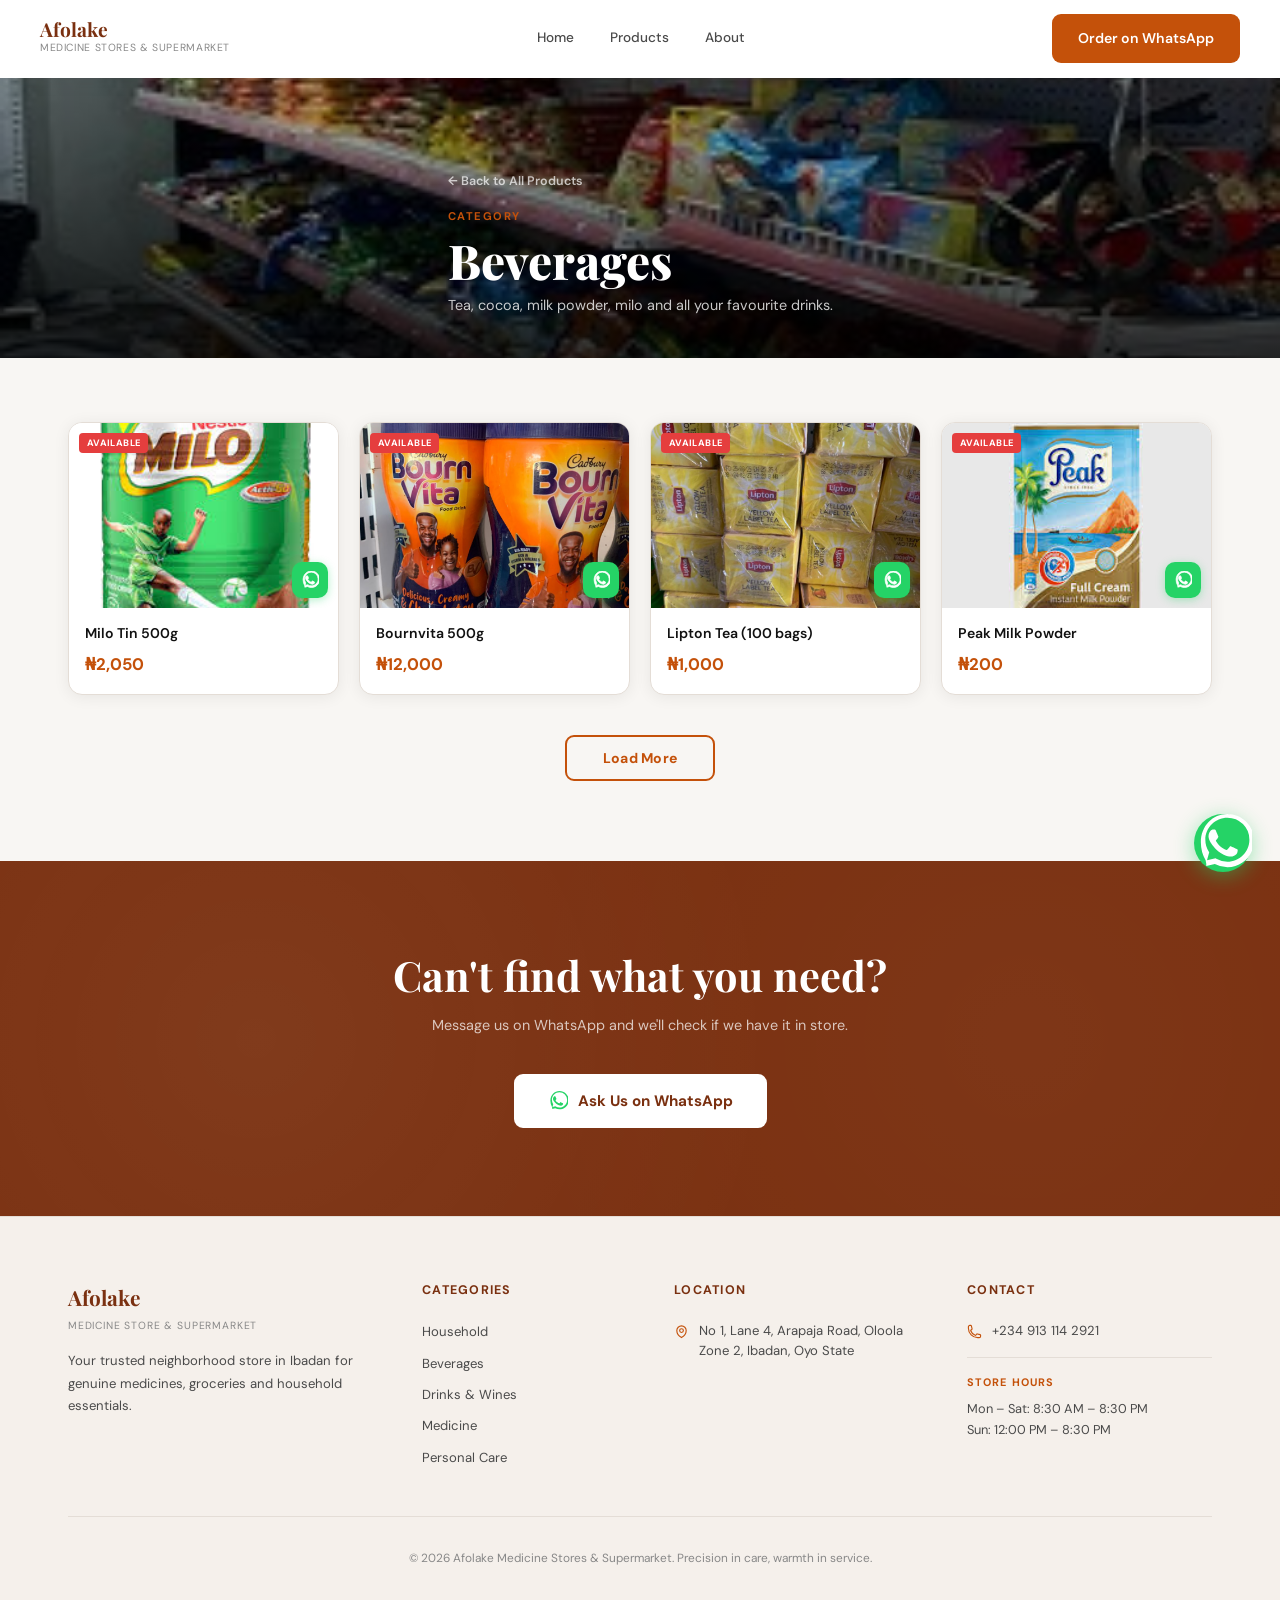
<file: beverages.html>
<!DOCTYPE html>
<html lang="en">
<head>
    <meta charset="UTF-8">
    <meta name="viewport" content="width=device-width, initial-scale=1.0">
    <title>Beverages — Afolake Mart Ibadan</title>
    <meta name="description" content="Shop beverages at Afolake Medicine Stores &amp; Supermarket in Ibadan.">
    <link href="https://fonts.googleapis.com/css2?family=Playfair+Display:wght@700;800&family=DM+Sans:wght@300;400;500;600&display=swap" rel="stylesheet">
    <link rel="stylesheet" href="style.css">
</head>
<body>
<header class="navbar">
    <div class="container navbar-inner">
        <a href="index.html" class="navbar-logo"><span class="logo-name">Afolake</span><span class="logo-sub">Medicine Stores &amp; Supermarket</span></a>
        <nav class="navbar-links"><a href="index.html">Home</a><a href="index.html#products">Products</a><a href="index.html#about">About</a></nav>
        <a href="https://wa.me/2349131142921?text=Hi%20Afolake%20Enterprises%2C%20I%20want%20to%20place%20an%20order" class="btn-primary" target="_blank">Order on WhatsApp</a>
        <button class="burger" id="burger"><span></span><span></span><span></span></button>
    </div>
    <div class="mobile-menu" id="mobileMenu">
        <a href="index.html">Home</a><a href="index.html#products">Products</a><a href="index.html#about">About</a>
        <a href="https://wa.me/2349131142921?text=Hi%20Afolake%20Enterprises%2C%20I%20want%20to%20place%20an%20order" class="btn-primary" style="width:fit-content;" target="_blank">Order on WhatsApp</a>
    </div>
</header>

<section class="cat-page-hero" style="background-image: url('beverages.jpg');">
    <div class="cat-page-hero-overlay"></div>
    <div class="container cat-page-hero-content">
        <a href="index.html#products" class="cat-back-link">&#8592; Back to All Products</a>
        <p class="section-label">Category</p>
        <h1 class="cat-page-title">Beverages</h1>
        <p class="cat-page-sub">Tea, cocoa, milk powder, milo and all your favourite drinks.</p>
    </div>
</section>

<section class="cat-page-products">
    <div class="container">
        <div class="deals-grid" id="productGrid">
            <div class="deal-card reveal">
                <div class="deal-img">
                    <img src="milo.jpg" alt="Milo Tin 500g available at Afolake Mart Ibadan">
                    <span class="deal-badge">Available</span>
                    <a href="https://wa.me/2349131142921?text=Hi%20Afolake%20Enterprises%2C%20I%20want%20to%20get%20Milo%20Tin%20500g" class="deal-cart" target="_blank"><svg xmlns="http://www.w3.org/2000/svg" viewBox="0 0 24 24" fill="white"><path d="M17.472 14.382c-.297-.149-1.758-.867-2.03-.967-.273-.099-.471-.148-.67.15-.197.297-.767.966-.94 1.164-.173.199-.347.223-.644.075-.297-.15-1.255-.463-2.39-1.475-.883-.788-1.48-1.761-1.653-2.059-.173-.297-.018-.458.13-.606.134-.133.298-.347.446-.52.149-.174.198-.298.298-.497.099-.198.05-.371-.025-.52-.075-.149-.669-1.612-.916-2.207-.242-.579-.487-.5-.669-.51-.173-.008-.371-.01-.57-.01-.198 0-.52.074-.792.372-.272.297-1.04 1.016-1.04 2.479 0 1.462 1.065 2.875 1.213 3.074.149.198 2.096 3.2 5.077 4.487.709.306 1.262.489 1.694.625.712.227 1.36.195 1.871.118.571-.085 1.758-.719 2.006-1.413.248-.694.248-1.289.173-1.413-.074-.124-.272-.198-.57-.347z"/><path d="M5.077 20.556l-.264-1.39a14.9 14.9 0 01-1.969-7.463C2.844 4.916 7.76 0 13.813 0c2.943 0 5.707 1.147 7.787 3.229a10.934 10.934 0 013.22 7.786c-.003 6.054-4.921 10.971-10.972 10.971a10.963 10.963 0 01-5.233-1.327l-3.538.897zm3.832-2.215l.333.198a9.108 9.108 0 004.57 1.225c5.024 0 9.11-4.085 9.112-9.112a9.09 9.09 0 00-2.674-6.465 9.087 9.087 0 00-6.441-2.669c-5.028 0-9.114 4.085-9.116 9.11a9.124 9.124 0 001.39 4.859l.215.343-.914 3.337 3.525-.826z" fill-rule="evenodd"/></svg></a>
                </div>
                <div class="deal-info">
                    <div class="deal-name">Milo Tin 500g</div>
                    <div><span class="deal-price">₦2,050</span></div> <!-- UPDATE PRICE -->
                </div>
            </div>
            <div class="deal-card reveal d1">
                <div class="deal-img">
                    <img src="bournvita.jpg" alt="Bournvita 500g available at Afolake Mart Ibadan">
                    <span class="deal-badge">Available</span>
                    <a href="https://wa.me/2349131142921?text=Hi%20Afolake%20Enterprises%2C%20I%20want%20to%20get%20Bournvita%20500g" class="deal-cart" target="_blank"><svg xmlns="http://www.w3.org/2000/svg" viewBox="0 0 24 24" fill="white"><path d="M17.472 14.382c-.297-.149-1.758-.867-2.03-.967-.273-.099-.471-.148-.67.15-.197.297-.767.966-.94 1.164-.173.199-.347.223-.644.075-.297-.15-1.255-.463-2.39-1.475-.883-.788-1.48-1.761-1.653-2.059-.173-.297-.018-.458.13-.606.134-.133.298-.347.446-.52.149-.174.198-.298.298-.497.099-.198.05-.371-.025-.52-.075-.149-.669-1.612-.916-2.207-.242-.579-.487-.5-.669-.51-.173-.008-.371-.01-.57-.01-.198 0-.52.074-.792.372-.272.297-1.04 1.016-1.04 2.479 0 1.462 1.065 2.875 1.213 3.074.149.198 2.096 3.2 5.077 4.487.709.306 1.262.489 1.694.625.712.227 1.36.195 1.871.118.571-.085 1.758-.719 2.006-1.413.248-.694.248-1.289.173-1.413-.074-.124-.272-.198-.57-.347z"/><path d="M5.077 20.556l-.264-1.39a14.9 14.9 0 01-1.969-7.463C2.844 4.916 7.76 0 13.813 0c2.943 0 5.707 1.147 7.787 3.229a10.934 10.934 0 013.22 7.786c-.003 6.054-4.921 10.971-10.972 10.971a10.963 10.963 0 01-5.233-1.327l-3.538.897zm3.832-2.215l.333.198a9.108 9.108 0 004.57 1.225c5.024 0 9.11-4.085 9.112-9.112a9.09 9.09 0 00-2.674-6.465 9.087 9.087 0 00-6.441-2.669c-5.028 0-9.114 4.085-9.116 9.11a9.124 9.124 0 001.39 4.859l.215.343-.914 3.337 3.525-.826z" fill-rule="evenodd"/></svg></a>
                </div>
                <div class="deal-info">
                    <div class="deal-name">Bournvita 500g</div>
                    <div><span class="deal-price">₦12,000</span></div>
                </div>
            </div>
            <div class="deal-card reveal d2">
                <div class="deal-img">
                    <img src="lipton.jpg" alt="Lipton Tea (100 bags) available at Afolake Mart Ibadan">
                    <span class="deal-badge">Available</span>
                    <a href="https://wa.me/2349131142921?text=Hi%20Afolake%20Enterprises%2C%20I%20want%20to%20get%20Lipton%20Tea%20100%20bags" class="deal-cart" target="_blank"><svg xmlns="http://www.w3.org/2000/svg" viewBox="0 0 24 24" fill="white"><path d="M17.472 14.382c-.297-.149-1.758-.867-2.03-.967-.273-.099-.471-.148-.67.15-.197.297-.767.966-.94 1.164-.173.199-.347.223-.644.075-.297-.15-1.255-.463-2.39-1.475-.883-.788-1.48-1.761-1.653-2.059-.173-.297-.018-.458.13-.606.134-.133.298-.347.446-.52.149-.174.198-.298.298-.497.099-.198.05-.371-.025-.52-.075-.149-.669-1.612-.916-2.207-.242-.579-.487-.5-.669-.51-.173-.008-.371-.01-.57-.01-.198 0-.52.074-.792.372-.272.297-1.04 1.016-1.04 2.479 0 1.462 1.065 2.875 1.213 3.074.149.198 2.096 3.2 5.077 4.487.709.306 1.262.489 1.694.625.712.227 1.36.195 1.871.118.571-.085 1.758-.719 2.006-1.413.248-.694.248-1.289.173-1.413-.074-.124-.272-.198-.57-.347z"/><path d="M5.077 20.556l-.264-1.39a14.9 14.9 0 01-1.969-7.463C2.844 4.916 7.76 0 13.813 0c2.943 0 5.707 1.147 7.787 3.229a10.934 10.934 0 013.22 7.786c-.003 6.054-4.921 10.971-10.972 10.971a10.963 10.963 0 01-5.233-1.327l-3.538.897zm3.832-2.215l.333.198a9.108 9.108 0 004.57 1.225c5.024 0 9.11-4.085 9.112-9.112a9.09 9.09 0 00-2.674-6.465 9.087 9.087 0 00-6.441-2.669c-5.028 0-9.114 4.085-9.116 9.11a9.124 9.124 0 001.39 4.859l.215.343-.914 3.337 3.525-.826z" fill-rule="evenodd"/></svg></a>
                </div>
                <div class="deal-info">
                    <div class="deal-name">Lipton Tea (100 bags)</div>
                    <div><span class="deal-price">₦1,000</span></div>
                </div>
            </div>
            <div class="deal-card reveal d3">
                <div class="deal-img">
                    <img src="peak-milk.jpg" alt="Peak Milk Powder available at Afolake Mart Ibadan">
                    <span class="deal-badge">Available</span>
                    <a href="https://wa.me/2349131142921?text=Hi%20Afolake%20Enterprises%2C%20I%20want%20to%20get%20Peak%20Milk%20Powder" class="deal-cart" target="_blank"><svg xmlns="http://www.w3.org/2000/svg" viewBox="0 0 24 24" fill="white"><path d="M17.472 14.382c-.297-.149-1.758-.867-2.03-.967-.273-.099-.471-.148-.67.15-.197.297-.767.966-.94 1.164-.173.199-.347.223-.644.075-.297-.15-1.255-.463-2.39-1.475-.883-.788-1.48-1.761-1.653-2.059-.173-.297-.018-.458.13-.606.134-.133.298-.347.446-.52.149-.174.198-.298.298-.497.099-.198.05-.371-.025-.52-.075-.149-.669-1.612-.916-2.207-.242-.579-.487-.5-.669-.51-.173-.008-.371-.01-.57-.01-.198 0-.52.074-.792.372-.272.297-1.04 1.016-1.04 2.479 0 1.462 1.065 2.875 1.213 3.074.149.198 2.096 3.2 5.077 4.487.709.306 1.262.489 1.694.625.712.227 1.36.195 1.871.118.571-.085 1.758-.719 2.006-1.413.248-.694.248-1.289.173-1.413-.074-.124-.272-.198-.57-.347z"/><path d="M5.077 20.556l-.264-1.39a14.9 14.9 0 01-1.969-7.463C2.844 4.916 7.76 0 13.813 0c2.943 0 5.707 1.147 7.787 3.229a10.934 10.934 0 013.22 7.786c-.003 6.054-4.921 10.971-10.972 10.971a10.963 10.963 0 01-5.233-1.327l-3.538.897zm3.832-2.215l.333.198a9.108 9.108 0 004.57 1.225c5.024 0 9.11-4.085 9.112-9.112a9.09 9.09 0 00-2.674-6.465 9.087 9.087 0 00-6.441-2.669c-5.028 0-9.114 4.085-9.116 9.11a9.124 9.124 0 001.39 4.859l.215.343-.914 3.337 3.525-.826z" fill-rule="evenodd"/></svg></a>
                </div>
                <div class="deal-info">
                    <div class="deal-name">Peak Milk Powder</div>
                    <div><span class="deal-price">₦200</span></div> <!-- UPDATE PRICE -->
                </div>
            </div>
            <div class="deal-card reveal">
                <div class="deal-img">
                    <img src="ovaltine.jpg" alt="Ovaltine 400g available at Afolake Mart Ibadan">
                    <span class="deal-badge">Available</span>
                    <a href="https://wa.me/2349131142921?text=Hi%20Afolake%20Enterprises%2C%20I%20want%20to%20get%20Ovaltine%20400g" class="deal-cart" target="_blank"><svg xmlns="http://www.w3.org/2000/svg" viewBox="0 0 24 24" fill="white"><path d="M17.472 14.382c-.297-.149-1.758-.867-2.03-.967-.273-.099-.471-.148-.67.15-.197.297-.767.966-.94 1.164-.173.199-.347.223-.644.075-.297-.15-1.255-.463-2.39-1.475-.883-.788-1.48-1.761-1.653-2.059-.173-.297-.018-.458.13-.606.134-.133.298-.347.446-.52.149-.174.198-.298.298-.497.099-.198.05-.371-.025-.52-.075-.149-.669-1.612-.916-2.207-.242-.579-.487-.5-.669-.51-.173-.008-.371-.01-.57-.01-.198 0-.52.074-.792.372-.272.297-1.04 1.016-1.04 2.479 0 1.462 1.065 2.875 1.213 3.074.149.198 2.096 3.2 5.077 4.487.709.306 1.262.489 1.694.625.712.227 1.36.195 1.871.118.571-.085 1.758-.719 2.006-1.413.248-.694.248-1.289.173-1.413-.074-.124-.272-.198-.57-.347z"/><path d="M5.077 20.556l-.264-1.39a14.9 14.9 0 01-1.969-7.463C2.844 4.916 7.76 0 13.813 0c2.943 0 5.707 1.147 7.787 3.229a10.934 10.934 0 013.22 7.786c-.003 6.054-4.921 10.971-10.972 10.971a10.963 10.963 0 01-5.233-1.327l-3.538.897zm3.832-2.215l.333.198a9.108 9.108 0 004.57 1.225c5.024 0 9.11-4.085 9.112-9.112a9.09 9.09 0 00-2.674-6.465 9.087 9.087 0 00-6.441-2.669c-5.028 0-9.114 4.085-9.116 9.11a9.124 9.124 0 001.39 4.859l.215.343-.914 3.337 3.525-.826z" fill-rule="evenodd"/></svg></a>
                </div>
                <div class="deal-info">
                    <div class="deal-name">Ovaltine 400g</div>
                    <div><span class="deal-price">₦4,000</span></div>
                </div>
            </div>
            <div class="deal-card reveal d1">
                <div class="deal-img">
                    <img src="custard.jpg" alt="Custard available at Afolake Mart Ibadan">
                    <span class="deal-badge">Available</span>
                    <a href="https://wa.me/2349131142921?text=Hi%20Afolake%20Enterprises%2C%20I%20want%20to%20get%20Custard" class="deal-cart" target="_blank"><svg xmlns="http://www.w3.org/2000/svg" viewBox="0 0 24 24" fill="white"><path d="M17.472 14.382c-.297-.149-1.758-.867-2.03-.967-.273-.099-.471-.148-.67.15-.197.297-.767.966-.94 1.164-.173.199-.347.223-.644.075-.297-.15-1.255-.463-2.39-1.475-.883-.788-1.48-1.761-1.653-2.059-.173-.297-.018-.458.13-.606.134-.133.298-.347.446-.52.149-.174.198-.298.298-.497.099-.198.05-.371-.025-.52-.075-.149-.669-1.612-.916-2.207-.242-.579-.487-.5-.669-.51-.173-.008-.371-.01-.57-.01-.198 0-.52.074-.792.372-.272.297-1.04 1.016-1.04 2.479 0 1.462 1.065 2.875 1.213 3.074.149.198 2.096 3.2 5.077 4.487.709.306 1.262.489 1.694.625.712.227 1.36.195 1.871.118.571-.085 1.758-.719 2.006-1.413.248-.694.248-1.289.173-1.413-.074-.124-.272-.198-.57-.347z"/><path d="M5.077 20.556l-.264-1.39a14.9 14.9 0 01-1.969-7.463C2.844 4.916 7.76 0 13.813 0c2.943 0 5.707 1.147 7.787 3.229a10.934 10.934 0 013.22 7.786c-.003 6.054-4.921 10.971-10.972 10.971a10.963 10.963 0 01-5.233-1.327l-3.538.897zm3.832-2.215l.333.198a9.108 9.108 0 004.57 1.225c5.024 0 9.11-4.085 9.112-9.112a9.09 9.09 0 00-2.674-6.465 9.087 9.087 0 00-6.441-2.669c-5.028 0-9.114 4.085-9.116 9.11a9.124 9.124 0 001.39 4.859l.215.343-.914 3.337 3.525-.826z" fill-rule="evenodd"/></svg></a>
                </div>
                <div class="deal-info">
                    <div class="deal-name">Custard</div>
                    <div><span class="deal-price">₦3,600</span></div>
                </div>
            </div>
        </div>
        <div class="deals-load-more" id="loadMoreWrapper" style="display:flex;">
            <button class="btn-load-more" id="loadMoreBtn">Load More</button>
        </div>
    </div>
</section>

<section class="bottom-cta">
    <div class="container cta-inner">
        <h2 class="cta-title reveal">Can't find what you need?</h2>
        <p class="cta-sub reveal d1">Message us on WhatsApp and we'll check if we have it in store.</p>
        <a href="https://wa.me/2349131142921?text=Hi%20Afolake%20Enterprises%2C%20I%20want%20to%20place%20an%20order" class="cta-btn reveal d2" target="_blank"><svg xmlns="http://www.w3.org/2000/svg" viewBox="0 0 24 24" width="20" height="20" fill="#25D366"><path d="M17.472 14.382c-.297-.149-1.758-.867-2.03-.967-.273-.099-.471-.148-.67.15-.197.297-.767.966-.94 1.164-.173.199-.347.223-.644.075-.297-.15-1.255-.463-2.39-1.475-.883-.788-1.48-1.761-1.653-2.059-.173-.297-.018-.458.13-.606.134-.133.298-.347.446-.52.149-.174.198-.298.298-.497.099-.198.05-.371-.025-.52-.075-.149-.669-1.612-.916-2.207-.242-.579-.487-.5-.669-.51-.173-.008-.371-.01-.57-.01-.198 0-.52.074-.792.372-.272.297-1.04 1.016-1.04 2.479 0 1.462 1.065 2.875 1.213 3.074.149.198 2.096 3.2 5.077 4.487.709.306 1.262.489 1.694.625.712.227 1.36.195 1.871.118.571-.085 1.758-.719 2.006-1.413.248-.694.248-1.289.173-1.413-.074-.124-.272-.198-.57-.347z"/><path d="M5.077 20.556l-.264-1.39a14.9 14.9 0 01-1.969-7.463C2.844 4.916 7.76 0 13.813 0c2.943 0 5.707 1.147 7.787 3.229a10.934 10.934 0 013.22 7.786c-.003 6.054-4.921 10.971-10.972 10.971a10.963 10.963 0 01-5.233-1.327l-3.538.897zm3.832-2.215l.333.198a9.108 9.108 0 004.57 1.225c5.024 0 9.11-4.085 9.112-9.112a9.09 9.09 0 00-2.674-6.465 9.087 9.087 0 00-6.441-2.669c-5.028 0-9.114 4.085-9.116 9.11a9.124 9.124 0 001.39 4.859l.215.343-.914 3.337 3.525-.826z" fill-rule="evenodd"/></svg> Ask Us on WhatsApp</a>
    </div>
</section>

<footer>
    <div class="container">
        <div class="footer-grid">
            <div><div class="footer-logo-name">Afolake</div><div class="footer-logo-sub">Medicine Store &amp; Supermarket</div><p class="footer-desc">Your trusted neighborhood store in Ibadan for genuine medicines, groceries and household essentials.</p></div>
            <div><div class="footer-heading">Categories</div><div class="footer-links"><a href="household.html">Household</a><a href="beverages.html">Beverages</a><a href="drinks-wines.html">Drinks &amp; Wines</a><a href="medicine.html">Medicine</a><a href="personal-care.html">Personal Care</a></div></div>
            <div><div class="footer-heading">Location</div><div class="footer-contact-item"><svg xmlns="http://www.w3.org/2000/svg" fill="none" viewBox="0 0 24 24" stroke-width="1.8" stroke="currentColor"><path stroke-linecap="round" stroke-linejoin="round" d="M15 10.5a3 3 0 11-6 0 3 3 0 016 0z"/><path stroke-linecap="round" stroke-linejoin="round" d="M19.5 10.5c0 7.142-7.5 11.25-7.5 11.25S4.5 17.642 4.5 10.5a7.5 7.5 0 1115 0z"/></svg><span>No 1, Lane 4, Arapaja Road, Oloola Zone 2, Ibadan, Oyo State</span></div></div>
            <div><div class="footer-heading">Contact</div><div class="footer-contact-item"><svg xmlns="http://www.w3.org/2000/svg" fill="none" viewBox="0 0 24 24" stroke-width="1.8" stroke="currentColor"><path stroke-linecap="round" stroke-linejoin="round" d="M2.25 6.75c0 8.284 6.716 15 15 15h2.25a2.25 2.25 0 002.25-2.25v-1.372c0-.516-.351-.966-.852-1.091l-4.423-1.106c-.44-.11-.902.055-1.173.417l-.97 1.293c-.282.376-.769.542-1.21.38a12.035 12.035 0 01-7.143-7.143c-.162-.441.004-.928.38-1.21l1.293-.97c.363-.271.527-.734.417-1.173L6.963 3.102a1.125 1.125 0 00-1.091-.852H4.5A2.25 2.25 0 002.25 4.5v2.25z"/></svg><span>+234 913 114 2921</span></div><div class="store-hours"><div class="hours-label">Store Hours</div><div class="hours-text">Mon – Sat: 8:30 AM – 8:30 PM<br/>Sun: 12:00 PM – 8:30 PM</div></div></div>
        </div>
        <div class="footer-bottom">&#169; 2026 Afolake Medicine Stores &amp; Supermarket. Precision in care, warmth in service.</div>
    </div>
</footer>

<a href="https://wa.me/2349131142921" class="wa-float" target="_blank" aria-label="Chat on WhatsApp"><svg xmlns="http://www.w3.org/2000/svg" viewBox="0 0 24 24" fill="white"><path d="M17.472 14.382c-.297-.149-1.758-.867-2.03-.967-.273-.099-.471-.148-.67.15-.197.297-.767.966-.94 1.164-.173.199-.347.223-.644.075-.297-.15-1.255-.463-2.39-1.475-.883-.788-1.48-1.761-1.653-2.059-.173-.297-.018-.458.13-.606.134-.133.298-.347.446-.52.149-.174.198-.298.298-.497.099-.198.05-.371-.025-.52-.075-.149-.669-1.612-.916-2.207-.242-.579-.487-.5-.669-.51-.173-.008-.371-.01-.57-.01-.198 0-.52.074-.792.372-.272.297-1.04 1.016-1.04 2.479 0 1.462 1.065 2.875 1.213 3.074.149.198 2.096 3.2 5.077 4.487.709.306 1.262.489 1.694.625.712.227 1.36.195 1.871.118.571-.085 1.758-.719 2.006-1.413.248-.694.248-1.289.173-1.413-.074-.124-.272-.198-.57-.347z"/><path d="M5.077 20.556l-.264-1.39a14.9 14.9 0 01-1.969-7.463C2.844 4.916 7.76 0 13.813 0c2.943 0 5.707 1.147 7.787 3.229a10.934 10.934 0 013.22 7.786c-.003 6.054-4.921 10.971-10.972 10.971a10.963 10.963 0 01-5.233-1.327l-3.538.897zm3.832-2.215l.333.198a9.108 9.108 0 004.57 1.225c5.024 0 9.11-4.085 9.112-9.112a9.09 9.09 0 00-2.674-6.465 9.087 9.087 0 00-6.441-2.669c-5.028 0-9.114 4.085-9.116 9.11a9.124 9.124 0 001.39 4.859l.215.343-.914 3.337 3.525-.826z" fill-rule="evenodd"/></svg><span class="wa-float-tooltip">Order on WhatsApp</span></a>
<button class="back-to-top" id="backToTop"><svg xmlns="http://www.w3.org/2000/svg" fill="none" viewBox="0 0 24 24" stroke-width="2.5" stroke="white" width="20" height="20"><path stroke-linecap="round" stroke-linejoin="round" d="M4.5 15.75l7.5-7.5 7.5 7.5"/></svg></button>

<script>
    document.getElementById("burger").addEventListener("click", () => document.getElementById("mobileMenu").classList.toggle("open"));
    document.querySelectorAll("#mobileMenu a").forEach(l => l.addEventListener("click", () => document.getElementById("mobileMenu").classList.remove("open")));
    const observer = new IntersectionObserver(entries => entries.forEach(e => { if (e.isIntersecting) e.target.classList.add("visible"); }), { threshold: 0.08 });
    document.querySelectorAll(".reveal").forEach(el => observer.observe(el));
    const backToTop = document.getElementById("backToTop");
    window.addEventListener("scroll", () => backToTop.classList.toggle("visible", window.scrollY > 400));
    backToTop.addEventListener("click", () => window.scrollTo({ top: 0, behavior: "smooth" }));

    // Load More
    const SHOW = 4;
    const allCards = Array.from(document.querySelectorAll(".deal-card"));
    const loadMoreBtn = document.getElementById("loadMoreBtn");
    const loadMoreWrapper = document.getElementById("loadMoreWrapper");

    // Show first SHOW on load
    allCards.forEach((c, i) => { c.style.display = i < SHOW ? "block" : "none"; });
    if (allCards.length <= SHOW) loadMoreWrapper.style.display = "none";

    let shown = SHOW;
    loadMoreBtn.addEventListener("click", () => {
        const next = shown + 4;
        allCards.forEach((c, i) => { if (i < next) c.style.display = "block"; });
        shown = next;
        if (shown >= allCards.length) loadMoreWrapper.style.display = "none";
    });
</script>
</body>
</html>
</file>
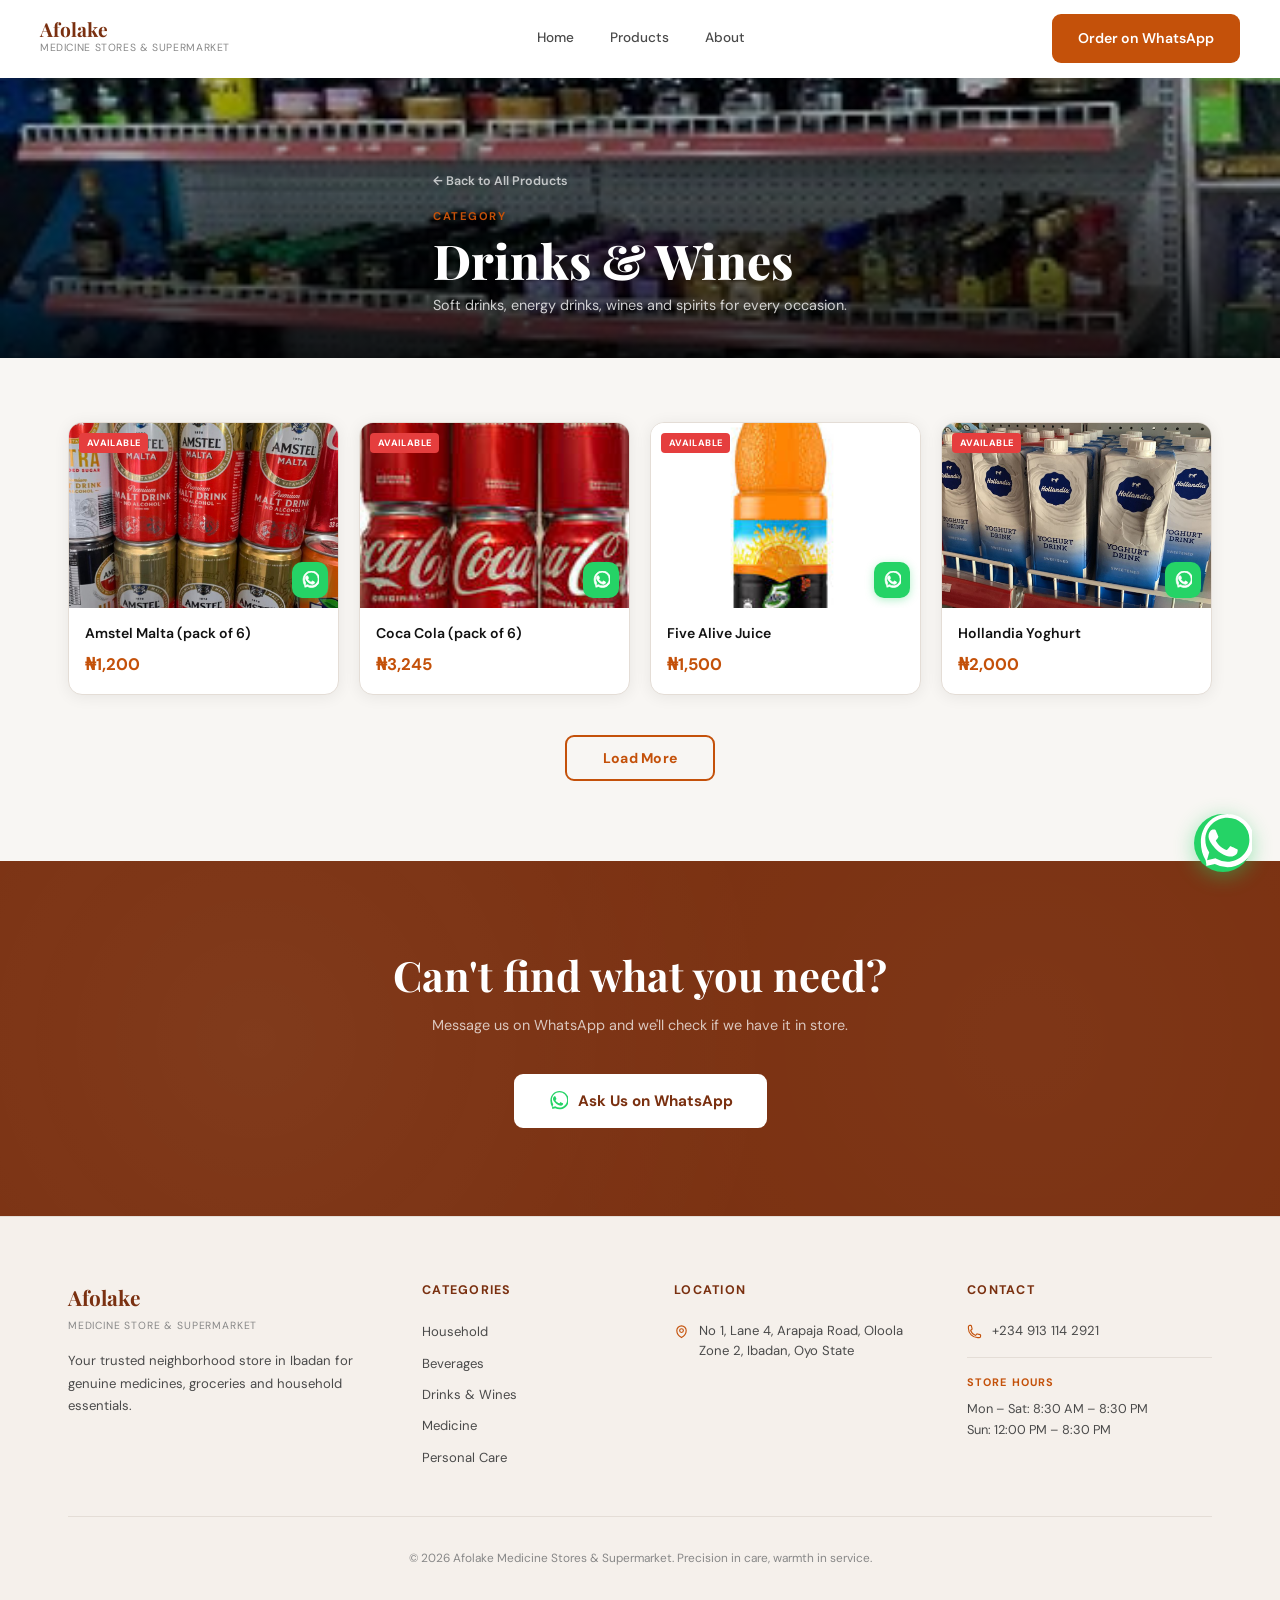
<file: drinks-wines.html>
<!DOCTYPE html>
<html lang="en">
<head>
    <meta charset="UTF-8">
    <meta name="viewport" content="width=device-width, initial-scale=1.0">
    <title>Drinks & Wines — Afolake Mart Ibadan</title>
    <meta name="description" content="Shop drinks & wines at Afolake Medicine Stores &amp; Supermarket in Ibadan.">
    <link href="https://fonts.googleapis.com/css2?family=Playfair+Display:wght@700;800&family=DM+Sans:wght@300;400;500;600&display=swap" rel="stylesheet">
    <link rel="stylesheet" href="style.css">
</head>
<body>
<header class="navbar">
    <div class="container navbar-inner">
        <a href="index.html" class="navbar-logo"><span class="logo-name">Afolake</span><span class="logo-sub">Medicine Stores &amp; Supermarket</span></a>
        <nav class="navbar-links"><a href="index.html">Home</a><a href="index.html#products">Products</a><a href="index.html#about">About</a></nav>
        <a href="https://wa.me/2349131142921?text=Hi%20Afolake%20Enterprises%2C%20I%20want%20to%20place%20an%20order" class="btn-primary" target="_blank">Order on WhatsApp</a>
        <button class="burger" id="burger"><span></span><span></span><span></span></button>
    </div>
    <div class="mobile-menu" id="mobileMenu">
        <a href="index.html">Home</a><a href="index.html#products">Products</a><a href="index.html#about">About</a>
        <a href="https://wa.me/2349131142921?text=Hi%20Afolake%20Enterprises%2C%20I%20want%20to%20place%20an%20order" class="btn-primary" style="width:fit-content;" target="_blank">Order on WhatsApp</a>
    </div>
</header>

<section class="cat-page-hero" style="background-image: url('drinks.jpg');">
    <div class="cat-page-hero-overlay"></div>
    <div class="container cat-page-hero-content">
        <a href="index.html#products" class="cat-back-link">&#8592; Back to All Products</a>
        <p class="section-label">Category</p>
        <h1 class="cat-page-title">Drinks & Wines</h1>
        <p class="cat-page-sub">Soft drinks, energy drinks, wines and spirits for every occasion.</p>
    </div>
</section>

<section class="cat-page-products">
    <div class="container">
        <div class="deals-grid" id="productGrid">
            <div class="deal-card reveal">
                <div class="deal-img">
                    <img src="amstel.jpg" alt="Amstel Malta (pack of 6) available at Afolake Mart Ibadan">
                    <span class="deal-badge">Available</span>
                    <a href="https://wa.me/2349131142921?text=Hi%20Afolake%20Enterprises%2C%20I%20want%20to%20get%20Amstel%20Malta%20pack%20of%206" class="deal-cart" target="_blank"><svg xmlns="http://www.w3.org/2000/svg" viewBox="0 0 24 24" fill="white"><path d="M17.472 14.382c-.297-.149-1.758-.867-2.03-.967-.273-.099-.471-.148-.67.15-.197.297-.767.966-.94 1.164-.173.199-.347.223-.644.075-.297-.15-1.255-.463-2.39-1.475-.883-.788-1.48-1.761-1.653-2.059-.173-.297-.018-.458.13-.606.134-.133.298-.347.446-.52.149-.174.198-.298.298-.497.099-.198.05-.371-.025-.52-.075-.149-.669-1.612-.916-2.207-.242-.579-.487-.5-.669-.51-.173-.008-.371-.01-.57-.01-.198 0-.52.074-.792.372-.272.297-1.04 1.016-1.04 2.479 0 1.462 1.065 2.875 1.213 3.074.149.198 2.096 3.2 5.077 4.487.709.306 1.262.489 1.694.625.712.227 1.36.195 1.871.118.571-.085 1.758-.719 2.006-1.413.248-.694.248-1.289.173-1.413-.074-.124-.272-.198-.57-.347z"/><path d="M5.077 20.556l-.264-1.39a14.9 14.9 0 01-1.969-7.463C2.844 4.916 7.76 0 13.813 0c2.943 0 5.707 1.147 7.787 3.229a10.934 10.934 0 013.22 7.786c-.003 6.054-4.921 10.971-10.972 10.971a10.963 10.963 0 01-5.233-1.327l-3.538.897zm3.832-2.215l.333.198a9.108 9.108 0 004.57 1.225c5.024 0 9.11-4.085 9.112-9.112a9.09 9.09 0 00-2.674-6.465 9.087 9.087 0 00-6.441-2.669c-5.028 0-9.114 4.085-9.116 9.11a9.124 9.124 0 001.39 4.859l.215.343-.914 3.337 3.525-.826z" fill-rule="evenodd"/></svg></a>
                </div>
                <div class="deal-info">
                    <div class="deal-name">Amstel Malta (pack of 6)</div>
                    <div><span class="deal-price">₦1,200</span></div>
                </div>
            </div>
            <div class="deal-card reveal d1">
                <div class="deal-img">
                    <img src="cocacola.jpg" alt="Coca Cola (pack of 6) available at Afolake Mart Ibadan">
                    <span class="deal-badge">Available</span>
                    <a href="https://wa.me/2349131142921?text=Hi%20Afolake%20Enterprises%2C%20I%20want%20to%20get%20Coca%20Cola%20pack%20of%206" class="deal-cart" target="_blank"><svg xmlns="http://www.w3.org/2000/svg" viewBox="0 0 24 24" fill="white"><path d="M17.472 14.382c-.297-.149-1.758-.867-2.03-.967-.273-.099-.471-.148-.67.15-.197.297-.767.966-.94 1.164-.173.199-.347.223-.644.075-.297-.15-1.255-.463-2.39-1.475-.883-.788-1.48-1.761-1.653-2.059-.173-.297-.018-.458.13-.606.134-.133.298-.347.446-.52.149-.174.198-.298.298-.497.099-.198.05-.371-.025-.52-.075-.149-.669-1.612-.916-2.207-.242-.579-.487-.5-.669-.51-.173-.008-.371-.01-.57-.01-.198 0-.52.074-.792.372-.272.297-1.04 1.016-1.04 2.479 0 1.462 1.065 2.875 1.213 3.074.149.198 2.096 3.2 5.077 4.487.709.306 1.262.489 1.694.625.712.227 1.36.195 1.871.118.571-.085 1.758-.719 2.006-1.413.248-.694.248-1.289.173-1.413-.074-.124-.272-.198-.57-.347z"/><path d="M5.077 20.556l-.264-1.39a14.9 14.9 0 01-1.969-7.463C2.844 4.916 7.76 0 13.813 0c2.943 0 5.707 1.147 7.787 3.229a10.934 10.934 0 013.22 7.786c-.003 6.054-4.921 10.971-10.972 10.971a10.963 10.963 0 01-5.233-1.327l-3.538.897zm3.832-2.215l.333.198a9.108 9.108 0 004.57 1.225c5.024 0 9.11-4.085 9.112-9.112a9.09 9.09 0 00-2.674-6.465 9.087 9.087 0 00-6.441-2.669c-5.028 0-9.114 4.085-9.116 9.11a9.124 9.124 0 001.39 4.859l.215.343-.914 3.337 3.525-.826z" fill-rule="evenodd"/></svg></a>
                </div>
                <div class="deal-info">
                    <div class="deal-name">Coca Cola (pack of 6)</div>
                    <div><span class="deal-price">₦3,245</span></div> <!-- UPDATE PRICE -->
                </div>
            </div>
            <div class="deal-card reveal d2">
                <div class="deal-img">
                    <img src="fivealive.jpg" alt="Five Alive Juice available at Afolake Mart Ibadan">
                    <span class="deal-badge">Available</span>
                    <a href="https://wa.me/2349131142921?text=Hi%20Afolake%20Enterprises%2C%20I%20want%20to%20get%20Five%20Alive%20Juice" class="deal-cart" target="_blank"><svg xmlns="http://www.w3.org/2000/svg" viewBox="0 0 24 24" fill="white"><path d="M17.472 14.382c-.297-.149-1.758-.867-2.03-.967-.273-.099-.471-.148-.67.15-.197.297-.767.966-.94 1.164-.173.199-.347.223-.644.075-.297-.15-1.255-.463-2.39-1.475-.883-.788-1.48-1.761-1.653-2.059-.173-.297-.018-.458.13-.606.134-.133.298-.347.446-.52.149-.174.198-.298.298-.497.099-.198.05-.371-.025-.52-.075-.149-.669-1.612-.916-2.207-.242-.579-.487-.5-.669-.51-.173-.008-.371-.01-.57-.01-.198 0-.52.074-.792.372-.272.297-1.04 1.016-1.04 2.479 0 1.462 1.065 2.875 1.213 3.074.149.198 2.096 3.2 5.077 4.487.709.306 1.262.489 1.694.625.712.227 1.36.195 1.871.118.571-.085 1.758-.719 2.006-1.413.248-.694.248-1.289.173-1.413-.074-.124-.272-.198-.57-.347z"/><path d="M5.077 20.556l-.264-1.39a14.9 14.9 0 01-1.969-7.463C2.844 4.916 7.76 0 13.813 0c2.943 0 5.707 1.147 7.787 3.229a10.934 10.934 0 013.22 7.786c-.003 6.054-4.921 10.971-10.972 10.971a10.963 10.963 0 01-5.233-1.327l-3.538.897zm3.832-2.215l.333.198a9.108 9.108 0 004.57 1.225c5.024 0 9.11-4.085 9.112-9.112a9.09 9.09 0 00-2.674-6.465 9.087 9.087 0 00-6.441-2.669c-5.028 0-9.114 4.085-9.116 9.11a9.124 9.124 0 001.39 4.859l.215.343-.914 3.337 3.525-.826z" fill-rule="evenodd"/></svg></a>
                </div>
                <div class="deal-info">
                    <div class="deal-name">Five Alive Juice</div>
                    <div><span class="deal-price">₦1,500</span></div> <!-- UPDATE PRICE -->
                </div>
            </div>
            <div class="deal-card reveal d3">
                <div class="deal-img">
                    <img src="hollandia.jpg" alt="Hollandia Yoghurt available at Afolake Mart Ibadan">
                    <span class="deal-badge">Available</span>
                    <a href="https://wa.me/2349131142921?text=Hi%20Afolake%20Enterprises%2C%20I%20want%20to%20get%20Hollandia%20Yoghurt" class="deal-cart" target="_blank"><svg xmlns="http://www.w3.org/2000/svg" viewBox="0 0 24 24" fill="white"><path d="M17.472 14.382c-.297-.149-1.758-.867-2.03-.967-.273-.099-.471-.148-.67.15-.197.297-.767.966-.94 1.164-.173.199-.347.223-.644.075-.297-.15-1.255-.463-2.39-1.475-.883-.788-1.48-1.761-1.653-2.059-.173-.297-.018-.458.13-.606.134-.133.298-.347.446-.52.149-.174.198-.298.298-.497.099-.198.05-.371-.025-.52-.075-.149-.669-1.612-.916-2.207-.242-.579-.487-.5-.669-.51-.173-.008-.371-.01-.57-.01-.198 0-.52.074-.792.372-.272.297-1.04 1.016-1.04 2.479 0 1.462 1.065 2.875 1.213 3.074.149.198 2.096 3.2 5.077 4.487.709.306 1.262.489 1.694.625.712.227 1.36.195 1.871.118.571-.085 1.758-.719 2.006-1.413.248-.694.248-1.289.173-1.413-.074-.124-.272-.198-.57-.347z"/><path d="M5.077 20.556l-.264-1.39a14.9 14.9 0 01-1.969-7.463C2.844 4.916 7.76 0 13.813 0c2.943 0 5.707 1.147 7.787 3.229a10.934 10.934 0 013.22 7.786c-.003 6.054-4.921 10.971-10.972 10.971a10.963 10.963 0 01-5.233-1.327l-3.538.897zm3.832-2.215l.333.198a9.108 9.108 0 004.57 1.225c5.024 0 9.11-4.085 9.112-9.112a9.09 9.09 0 00-2.674-6.465 9.087 9.087 0 00-6.441-2.669c-5.028 0-9.114 4.085-9.116 9.11a9.124 9.124 0 001.39 4.859l.215.343-.914 3.337 3.525-.826z" fill-rule="evenodd"/></svg></a>
                </div>
                <div class="deal-info">
                    <div class="deal-name">Hollandia Yoghurt</div>
                    <div><span class="deal-price">₦2,000</span></div>
                </div>
            </div>
            <div class="deal-card reveal">
                <div class="deal-img">
                    <img src="redwine.jpg" alt="Red Wine 75cl available at Afolake Mart Ibadan">
                    <span class="deal-badge">Available</span>
                    <a href="https://wa.me/2349131142921?text=Hi%20Afolake%20Enterprises%2C%20I%20want%20to%20get%20Red%20Wine%2075cl" class="deal-cart" target="_blank"><svg xmlns="http://www.w3.org/2000/svg" viewBox="0 0 24 24" fill="white"><path d="M17.472 14.382c-.297-.149-1.758-.867-2.03-.967-.273-.099-.471-.148-.67.15-.197.297-.767.966-.94 1.164-.173.199-.347.223-.644.075-.297-.15-1.255-.463-2.39-1.475-.883-.788-1.48-1.761-1.653-2.059-.173-.297-.018-.458.13-.606.134-.133.298-.347.446-.52.149-.174.198-.298.298-.497.099-.198.05-.371-.025-.52-.075-.149-.669-1.612-.916-2.207-.242-.579-.487-.5-.669-.51-.173-.008-.371-.01-.57-.01-.198 0-.52.074-.792.372-.272.297-1.04 1.016-1.04 2.479 0 1.462 1.065 2.875 1.213 3.074.149.198 2.096 3.2 5.077 4.487.709.306 1.262.489 1.694.625.712.227 1.36.195 1.871.118.571-.085 1.758-.719 2.006-1.413.248-.694.248-1.289.173-1.413-.074-.124-.272-.198-.57-.347z"/><path d="M5.077 20.556l-.264-1.39a14.9 14.9 0 01-1.969-7.463C2.844 4.916 7.76 0 13.813 0c2.943 0 5.707 1.147 7.787 3.229a10.934 10.934 0 013.22 7.786c-.003 6.054-4.921 10.971-10.972 10.971a10.963 10.963 0 01-5.233-1.327l-3.538.897zm3.832-2.215l.333.198a9.108 9.108 0 004.57 1.225c5.024 0 9.11-4.085 9.112-9.112a9.09 9.09 0 00-2.674-6.465 9.087 9.087 0 00-6.441-2.669c-5.028 0-9.114 4.085-9.116 9.11a9.124 9.124 0 001.39 4.859l.215.343-.914 3.337 3.525-.826z" fill-rule="evenodd"/></svg></a>
                </div>
                <div class="deal-info">
                    <div class="deal-name">Red Wine 75cl</div>
                    <div><span class="deal-price">₦900</span></div> <!-- UPDATE PRICE -->
                </div>
            </div>
        </div>
        <div class="deals-load-more" id="loadMoreWrapper" style="display:flex;">
            <button class="btn-load-more" id="loadMoreBtn">Load More</button>
        </div>
    </div>
</section>

<section class="bottom-cta">
    <div class="container cta-inner">
        <h2 class="cta-title reveal">Can't find what you need?</h2>
        <p class="cta-sub reveal d1">Message us on WhatsApp and we'll check if we have it in store.</p>
        <a href="https://wa.me/2349131142921?text=Hi%20Afolake%20Enterprises%2C%20I%20want%20to%20place%20an%20order" class="cta-btn reveal d2" target="_blank"><svg xmlns="http://www.w3.org/2000/svg" viewBox="0 0 24 24" width="20" height="20" fill="#25D366"><path d="M17.472 14.382c-.297-.149-1.758-.867-2.03-.967-.273-.099-.471-.148-.67.15-.197.297-.767.966-.94 1.164-.173.199-.347.223-.644.075-.297-.15-1.255-.463-2.39-1.475-.883-.788-1.48-1.761-1.653-2.059-.173-.297-.018-.458.13-.606.134-.133.298-.347.446-.52.149-.174.198-.298.298-.497.099-.198.05-.371-.025-.52-.075-.149-.669-1.612-.916-2.207-.242-.579-.487-.5-.669-.51-.173-.008-.371-.01-.57-.01-.198 0-.52.074-.792.372-.272.297-1.04 1.016-1.04 2.479 0 1.462 1.065 2.875 1.213 3.074.149.198 2.096 3.2 5.077 4.487.709.306 1.262.489 1.694.625.712.227 1.36.195 1.871.118.571-.085 1.758-.719 2.006-1.413.248-.694.248-1.289.173-1.413-.074-.124-.272-.198-.57-.347z"/><path d="M5.077 20.556l-.264-1.39a14.9 14.9 0 01-1.969-7.463C2.844 4.916 7.76 0 13.813 0c2.943 0 5.707 1.147 7.787 3.229a10.934 10.934 0 013.22 7.786c-.003 6.054-4.921 10.971-10.972 10.971a10.963 10.963 0 01-5.233-1.327l-3.538.897zm3.832-2.215l.333.198a9.108 9.108 0 004.57 1.225c5.024 0 9.11-4.085 9.112-9.112a9.09 9.09 0 00-2.674-6.465 9.087 9.087 0 00-6.441-2.669c-5.028 0-9.114 4.085-9.116 9.11a9.124 9.124 0 001.39 4.859l.215.343-.914 3.337 3.525-.826z" fill-rule="evenodd"/></svg> Ask Us on WhatsApp</a>
    </div>
</section>

<footer>
    <div class="container">
        <div class="footer-grid">
            <div><div class="footer-logo-name">Afolake</div><div class="footer-logo-sub">Medicine Store &amp; Supermarket</div><p class="footer-desc">Your trusted neighborhood store in Ibadan for genuine medicines, groceries and household essentials.</p></div>
            <div><div class="footer-heading">Categories</div><div class="footer-links"><a href="household.html">Household</a><a href="beverages.html">Beverages</a><a href="drinks-wines.html">Drinks &amp; Wines</a><a href="medicine.html">Medicine</a><a href="personal-care.html">Personal Care</a></div></div>
            <div><div class="footer-heading">Location</div><div class="footer-contact-item"><svg xmlns="http://www.w3.org/2000/svg" fill="none" viewBox="0 0 24 24" stroke-width="1.8" stroke="currentColor"><path stroke-linecap="round" stroke-linejoin="round" d="M15 10.5a3 3 0 11-6 0 3 3 0 016 0z"/><path stroke-linecap="round" stroke-linejoin="round" d="M19.5 10.5c0 7.142-7.5 11.25-7.5 11.25S4.5 17.642 4.5 10.5a7.5 7.5 0 1115 0z"/></svg><span>No 1, Lane 4, Arapaja Road, Oloola Zone 2, Ibadan, Oyo State</span></div></div>
            <div><div class="footer-heading">Contact</div><div class="footer-contact-item"><svg xmlns="http://www.w3.org/2000/svg" fill="none" viewBox="0 0 24 24" stroke-width="1.8" stroke="currentColor"><path stroke-linecap="round" stroke-linejoin="round" d="M2.25 6.75c0 8.284 6.716 15 15 15h2.25a2.25 2.25 0 002.25-2.25v-1.372c0-.516-.351-.966-.852-1.091l-4.423-1.106c-.44-.11-.902.055-1.173.417l-.97 1.293c-.282.376-.769.542-1.21.38a12.035 12.035 0 01-7.143-7.143c-.162-.441.004-.928.38-1.21l1.293-.97c.363-.271.527-.734.417-1.173L6.963 3.102a1.125 1.125 0 00-1.091-.852H4.5A2.25 2.25 0 002.25 4.5v2.25z"/></svg><span>+234 913 114 2921</span></div><div class="store-hours"><div class="hours-label">Store Hours</div><div class="hours-text">Mon – Sat: 8:30 AM – 8:30 PM<br/>Sun: 12:00 PM – 8:30 PM</div></div></div>
        </div>
        <div class="footer-bottom">&#169; 2026 Afolake Medicine Stores &amp; Supermarket. Precision in care, warmth in service.</div>
    </div>
</footer>

<a href="https://wa.me/2348076172767" class="wa-float" target="_blank" aria-label="Chat on WhatsApp"><svg xmlns="http://www.w3.org/2000/svg" viewBox="0 0 24 24" fill="white"><path d="M17.472 14.382c-.297-.149-1.758-.867-2.03-.967-.273-.099-.471-.148-.67.15-.197.297-.767.966-.94 1.164-.173.199-.347.223-.644.075-.297-.15-1.255-.463-2.39-1.475-.883-.788-1.48-1.761-1.653-2.059-.173-.297-.018-.458.13-.606.134-.133.298-.347.446-.52.149-.174.198-.298.298-.497.099-.198.05-.371-.025-.52-.075-.149-.669-1.612-.916-2.207-.242-.579-.487-.5-.669-.51-.173-.008-.371-.01-.57-.01-.198 0-.52.074-.792.372-.272.297-1.04 1.016-1.04 2.479 0 1.462 1.065 2.875 1.213 3.074.149.198 2.096 3.2 5.077 4.487.709.306 1.262.489 1.694.625.712.227 1.36.195 1.871.118.571-.085 1.758-.719 2.006-1.413.248-.694.248-1.289.173-1.413-.074-.124-.272-.198-.57-.347z"/><path d="M5.077 20.556l-.264-1.39a14.9 14.9 0 01-1.969-7.463C2.844 4.916 7.76 0 13.813 0c2.943 0 5.707 1.147 7.787 3.229a10.934 10.934 0 013.22 7.786c-.003 6.054-4.921 10.971-10.972 10.971a10.963 10.963 0 01-5.233-1.327l-3.538.897zm3.832-2.215l.333.198a9.108 9.108 0 004.57 1.225c5.024 0 9.11-4.085 9.112-9.112a9.09 9.09 0 00-2.674-6.465 9.087 9.087 0 00-6.441-2.669c-5.028 0-9.114 4.085-9.116 9.11a9.124 9.124 0 001.39 4.859l.215.343-.914 3.337 3.525-.826z" fill-rule="evenodd"/></svg><span class="wa-float-tooltip">Order on WhatsApp</span></a>
<button class="back-to-top" id="backToTop"><svg xmlns="http://www.w3.org/2000/svg" fill="none" viewBox="0 0 24 24" stroke-width="2.5" stroke="white" width="20" height="20"><path stroke-linecap="round" stroke-linejoin="round" d="M4.5 15.75l7.5-7.5 7.5 7.5"/></svg></button>

<script>
    document.getElementById("burger").addEventListener("click", () => document.getElementById("mobileMenu").classList.toggle("open"));
    document.querySelectorAll("#mobileMenu a").forEach(l => l.addEventListener("click", () => document.getElementById("mobileMenu").classList.remove("open")));
    const observer = new IntersectionObserver(entries => entries.forEach(e => { if (e.isIntersecting) e.target.classList.add("visible"); }), { threshold: 0.08 });
    document.querySelectorAll(".reveal").forEach(el => observer.observe(el));
    const backToTop = document.getElementById("backToTop");
    window.addEventListener("scroll", () => backToTop.classList.toggle("visible", window.scrollY > 400));
    backToTop.addEventListener("click", () => window.scrollTo({ top: 0, behavior: "smooth" }));

    // Load More
    const SHOW = 4;
    const allCards = Array.from(document.querySelectorAll(".deal-card"));
    const loadMoreBtn = document.getElementById("loadMoreBtn");
    const loadMoreWrapper = document.getElementById("loadMoreWrapper");

    // Show first SHOW on load
    allCards.forEach((c, i) => { c.style.display = i < SHOW ? "block" : "none"; });
    if (allCards.length <= SHOW) loadMoreWrapper.style.display = "none";

    let shown = SHOW;
    loadMoreBtn.addEventListener("click", () => {
        const next = shown + 4;
        allCards.forEach((c, i) => { if (i < next) c.style.display = "block"; });
        shown = next;
        if (shown >= allCards.length) loadMoreWrapper.style.display = "none";
    });
</script>
</body>
</html>
</file>
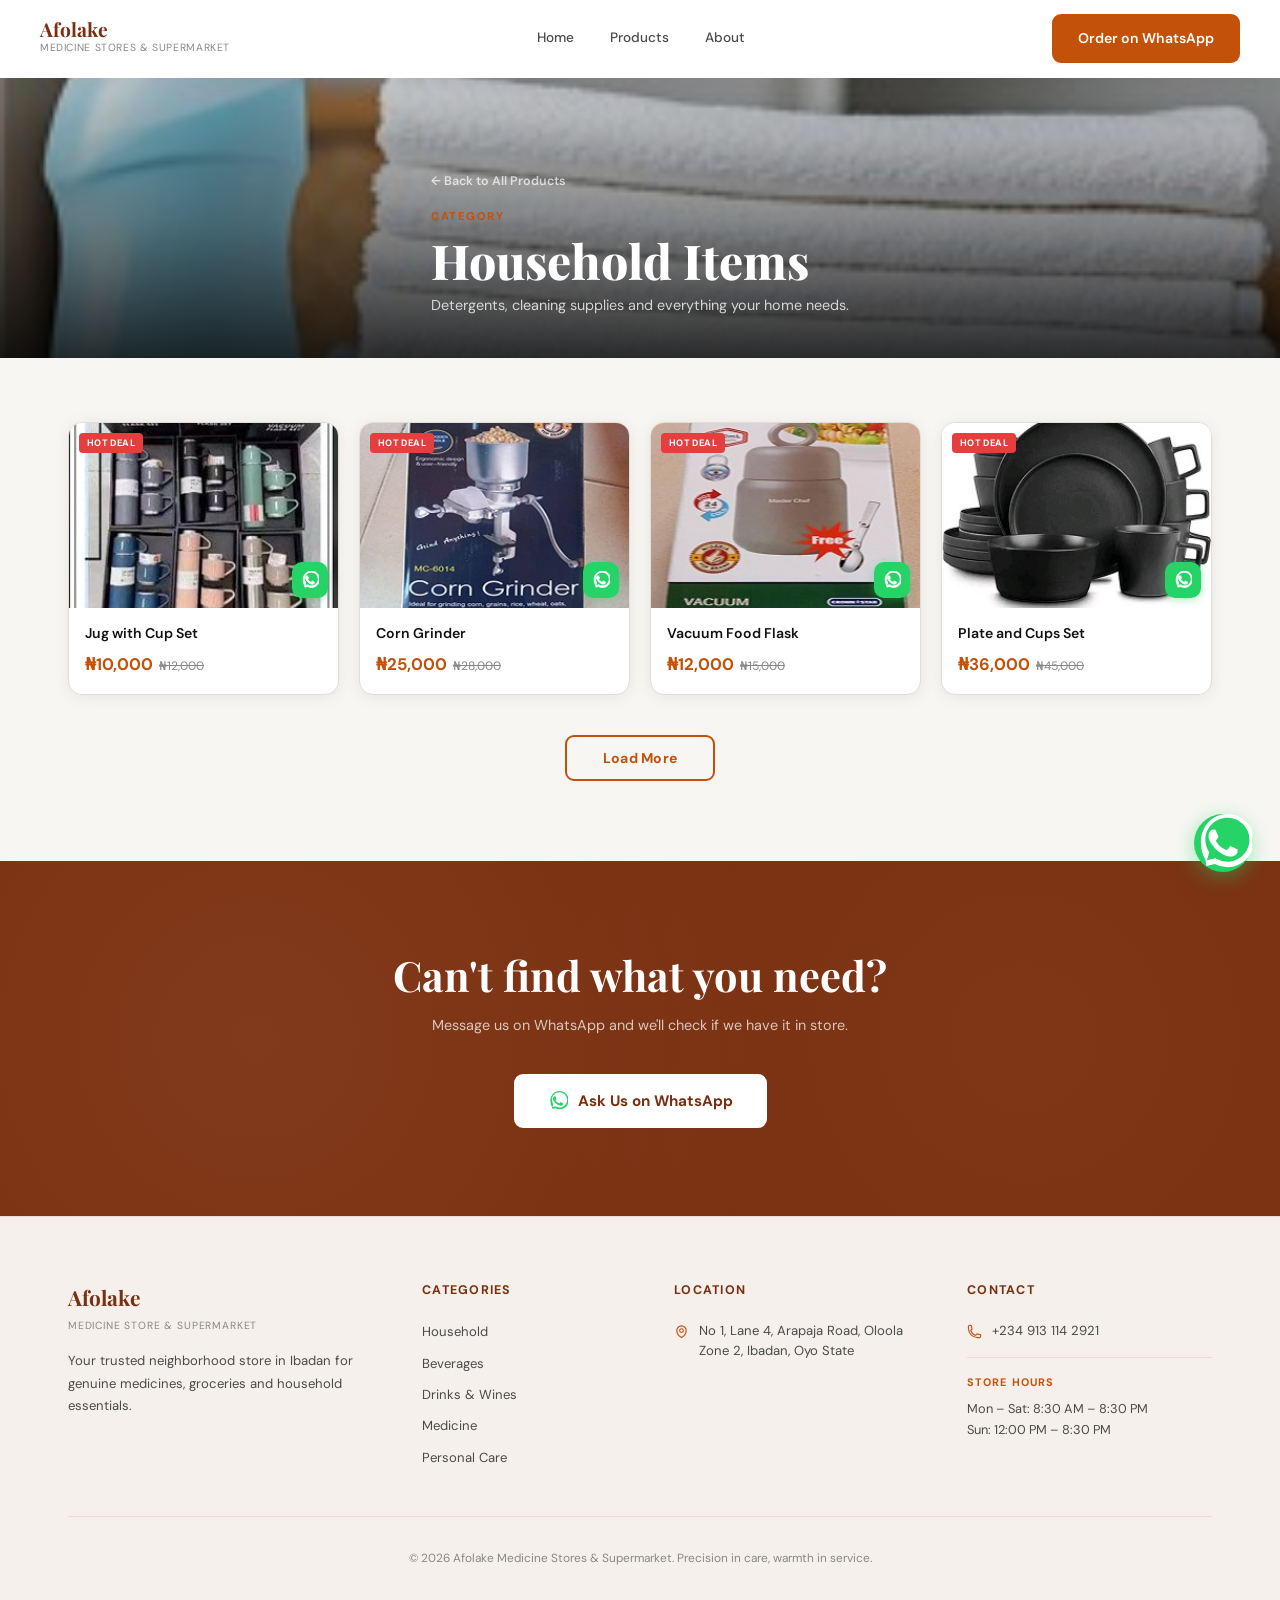
<file: household.html>
<!DOCTYPE html>
<html lang="en">
<head>
    <meta charset="UTF-8">
    <meta name="viewport" content="width=device-width, initial-scale=1.0">
    <title>Household Items — Afolake Mart Ibadan</title>
    <meta name="description" content="Shop household items at Afolake Medicine Stores &amp; Supermarket in Ibadan.">
    <link href="https://fonts.googleapis.com/css2?family=Playfair+Display:wght@700;800&family=DM+Sans:wght@300;400;500;600&display=swap" rel="stylesheet">
    <link rel="stylesheet" href="style.css">
</head>
<body>
<header class="navbar">
    <div class="container navbar-inner">
        <a href="index.html" class="navbar-logo"><span class="logo-name">Afolake</span><span class="logo-sub">Medicine Stores &amp; Supermarket</span></a>
        <nav class="navbar-links"><a href="index.html">Home</a><a href="index.html#products">Products</a><a href="index.html#about">About</a></nav>
        <a href="https://wa.me/2349131142921?text=Hi%20Afolake%20Enterprises%2C%20I%20want%20to%20place%20an%20order" class="btn-primary" target="_blank">Order on WhatsApp</a>
        <button class="burger" id="burger"><span></span><span></span><span></span></button>
    </div>
    <div class="mobile-menu" id="mobileMenu">
        <a href="index.html">Home</a><a href="index.html#products">Products</a><a href="index.html#about">About</a>
        <a href="https://wa.me/2349131142921?text=Hi%20Afolake%20Enterprises%2C%20I%20want%20to%20place%20an%20order" class="btn-primary" style="width:fit-content;" target="_blank">Order on WhatsApp</a>
    </div>
</header>

<section class="cat-page-hero" style="background-image: url('household.jpg');">
    <div class="cat-page-hero-overlay"></div>
    <div class="container cat-page-hero-content">
        <a href="index.html#products" class="cat-back-link">&#8592; Back to All Products</a>
        <p class="section-label">Category</p>
        <h1 class="cat-page-title">Household Items</h1>
        <p class="cat-page-sub">Detergents, cleaning supplies and everything your home needs.</p>
    </div>
</section>

<section class="cat-page-products">
    <div class="container">
        <div class="deals-grid" id="productGrid">
            <div class="deal-card reveal" data-category="household">
                <div class="deal-img">
                    <img src="jug.jpg" alt="Jug with Cup Set available at Afolake Mart Ibadan">
                    <span class="deal-badge">Hot Deal</span>
                    
                    <a href="https://wa.me/2349131142921?text=Hi%20Afolake%20Enterprises%2C%20I%20want%20to%20get%20Jug%20with%20Cup%20Set" class="deal-cart" target="_blank"><svg xmlns="http://www.w3.org/2000/svg" viewBox="0 0 24 24" fill="white"><path d="M17.472 14.382c-.297-.149-1.758-.867-2.03-.967-.273-.099-.471-.148-.67.15-.197.297-.767.966-.94 1.164-.173.199-.347.223-.644.075-.297-.15-1.255-.463-2.39-1.475-.883-.788-1.48-1.761-1.653-2.059-.173-.297-.018-.458.13-.606.134-.133.298-.347.446-.52.149-.174.198-.298.298-.497.099-.198.05-.371-.025-.52-.075-.149-.669-1.612-.916-2.207-.242-.579-.487-.5-.669-.51-.173-.008-.371-.01-.57-.01-.198 0-.52.074-.792.372-.272.297-1.04 1.016-1.04 2.479 0 1.462 1.065 2.875 1.213 3.074.149.198 2.096 3.2 5.077 4.487.709.306 1.262.489 1.694.625.712.227 1.36.195 1.871.118.571-.085 1.758-.719 2.006-1.413.248-.694.248-1.289.173-1.413-.074-.124-.272-.198-.57-.347z"/><path d="M5.077 20.556l-.264-1.39a14.9 14.9 0 01-1.969-7.463C2.844 4.916 7.76 0 13.813 0c2.943 0 5.707 1.147 7.787 3.229a10.934 10.934 0 013.22 7.786c-.003 6.054-4.921 10.971-10.972 10.971a10.963 10.963 0 01-5.233-1.327l-3.538.897zm3.832-2.215l.333.198a9.108 9.108 0 004.57 1.225c5.024 0 9.11-4.085 9.112-9.112a9.09 9.09 0 00-2.674-6.465 9.087 9.087 0 00-6.441-2.669c-5.028 0-9.114 4.085-9.116 9.11a9.124 9.124 0 001.39 4.859l.215.343-.914 3.337 3.525-.826z" fill-rule="evenodd"/></svg></a>
                </div>
                <div class="deal-info">
                    <div class="deal-name">Jug with Cup Set</div>
                    <div><span class="deal-price">₦10,000</span><span class="deal-old-price">₦12,000</span></div>
                </div>
            </div>
            <div class="deal-card reveal d1" data-category="household">
                <div class="deal-img">
                    <img src="grinder.jpg" alt="Corn Grinder available at Afolake Mart Ibadan">
                    <span class="deal-badge">Hot Deal</span>
                    
                    <a href="https://wa.me/2349131142921?text=Hi%20Afolake%20Enterprises%2C%20I%20want%20to%20get%20Corn%20Grinder" class="deal-cart" target="_blank"><svg xmlns="http://www.w3.org/2000/svg" viewBox="0 0 24 24" fill="white"><path d="M17.472 14.382c-.297-.149-1.758-.867-2.03-.967-.273-.099-.471-.148-.67.15-.197.297-.767.966-.94 1.164-.173.199-.347.223-.644.075-.297-.15-1.255-.463-2.39-1.475-.883-.788-1.48-1.761-1.653-2.059-.173-.297-.018-.458.13-.606.134-.133.298-.347.446-.52.149-.174.198-.298.298-.497.099-.198.05-.371-.025-.52-.075-.149-.669-1.612-.916-2.207-.242-.579-.487-.5-.669-.51-.173-.008-.371-.01-.57-.01-.198 0-.52.074-.792.372-.272.297-1.04 1.016-1.04 2.479 0 1.462 1.065 2.875 1.213 3.074.149.198 2.096 3.2 5.077 4.487.709.306 1.262.489 1.694.625.712.227 1.36.195 1.871.118.571-.085 1.758-.719 2.006-1.413.248-.694.248-1.289.173-1.413-.074-.124-.272-.198-.57-.347z"/><path d="M5.077 20.556l-.264-1.39a14.9 14.9 0 01-1.969-7.463C2.844 4.916 7.76 0 13.813 0c2.943 0 5.707 1.147 7.787 3.229a10.934 10.934 0 013.22 7.786c-.003 6.054-4.921 10.971-10.972 10.971a10.963 10.963 0 01-5.233-1.327l-3.538.897zm3.832-2.215l.333.198a9.108 9.108 0 004.57 1.225c5.024 0 9.11-4.085 9.112-9.112a9.09 9.09 0 00-2.674-6.465 9.087 9.087 0 00-6.441-2.669c-5.028 0-9.114 4.085-9.116 9.11a9.124 9.124 0 001.39 4.859l.215.343-.914 3.337 3.525-.826z" fill-rule="evenodd"/></svg></a>
                </div>
                <div class="deal-info">
                    <div class="deal-name">Corn Grinder</div>
                    <div><span class="deal-price">₦25,000</span><span class="deal-old-price">₦28,000</span></div>
                </div>
            </div>
            <div class="deal-card reveal d2" data-category="household">
                <div class="deal-img">
                    <img src="flask.jpg" alt="Vacuum Food Flask available at Afolake Mart Ibadan">
                    <span class="deal-badge">Hot Deal</span>
                    
                    <a href="https://wa.me/2349131142921?text=Hi%20Afolake%20Enterprises%2C%20I%20want%20to%20get%20Vacuum%20Food%20Flask" class="deal-cart" target="_blank"><svg xmlns="http://www.w3.org/2000/svg" viewBox="0 0 24 24" fill="white"><path d="M17.472 14.382c-.297-.149-1.758-.867-2.03-.967-.273-.099-.471-.148-.67.15-.197.297-.767.966-.94 1.164-.173.199-.347.223-.644.075-.297-.15-1.255-.463-2.39-1.475-.883-.788-1.48-1.761-1.653-2.059-.173-.297-.018-.458.13-.606.134-.133.298-.347.446-.52.149-.174.198-.298.298-.497.099-.198.05-.371-.025-.52-.075-.149-.669-1.612-.916-2.207-.242-.579-.487-.5-.669-.51-.173-.008-.371-.01-.57-.01-.198 0-.52.074-.792.372-.272.297-1.04 1.016-1.04 2.479 0 1.462 1.065 2.875 1.213 3.074.149.198 2.096 3.2 5.077 4.487.709.306 1.262.489 1.694.625.712.227 1.36.195 1.871.118.571-.085 1.758-.719 2.006-1.413.248-.694.248-1.289.173-1.413-.074-.124-.272-.198-.57-.347z"/><path d="M5.077 20.556l-.264-1.39a14.9 14.9 0 01-1.969-7.463C2.844 4.916 7.76 0 13.813 0c2.943 0 5.707 1.147 7.787 3.229a10.934 10.934 0 013.22 7.786c-.003 6.054-4.921 10.971-10.972 10.971a10.963 10.963 0 01-5.233-1.327l-3.538.897zm3.832-2.215l.333.198a9.108 9.108 0 004.57 1.225c5.024 0 9.11-4.085 9.112-9.112a9.09 9.09 0 00-2.674-6.465 9.087 9.087 0 00-6.441-2.669c-5.028 0-9.114 4.085-9.116 9.11a9.124 9.124 0 001.39 4.859l.215.343-.914 3.337 3.525-.826z" fill-rule="evenodd"/></svg></a>
                </div>
                <div class="deal-info">
                    <div class="deal-name">Vacuum Food Flask</div>
                    <div><span class="deal-price">₦12,000</span><span class="deal-old-price">₦15,000</span></div>
                </div>
            </div>
            <div class="deal-card reveal d3" data-category="household">
                <div class="deal-img">
                    <img src="plates.jpg" alt="Plate and Cups Set available at Afolake Mart Ibadan">
                    <span class="deal-badge">Hot Deal</span>
                    
                    <a href="https://wa.me/2349131142921?text=Hi%20Afolake%20Enterprises%2C%20I%20want%20to%20get%20Plate%20and%20Cups%20Set" class="deal-cart" target="_blank"><svg xmlns="http://www.w3.org/2000/svg" viewBox="0 0 24 24" fill="white"><path d="M17.472 14.382c-.297-.149-1.758-.867-2.03-.967-.273-.099-.471-.148-.67.15-.197.297-.767.966-.94 1.164-.173.199-.347.223-.644.075-.297-.15-1.255-.463-2.39-1.475-.883-.788-1.48-1.761-1.653-2.059-.173-.297-.018-.458.13-.606.134-.133.298-.347.446-.52.149-.174.198-.298.298-.497.099-.198.05-.371-.025-.52-.075-.149-.669-1.612-.916-2.207-.242-.579-.487-.5-.669-.51-.173-.008-.371-.01-.57-.01-.198 0-.52.074-.792.372-.272.297-1.04 1.016-1.04 2.479 0 1.462 1.065 2.875 1.213 3.074.149.198 2.096 3.2 5.077 4.487.709.306 1.262.489 1.694.625.712.227 1.36.195 1.871.118.571-.085 1.758-.719 2.006-1.413.248-.694.248-1.289.173-1.413-.074-.124-.272-.198-.57-.347z"/><path d="M5.077 20.556l-.264-1.39a14.9 14.9 0 01-1.969-7.463C2.844 4.916 7.76 0 13.813 0c2.943 0 5.707 1.147 7.787 3.229a10.934 10.934 0 013.22 7.786c-.003 6.054-4.921 10.971-10.972 10.971a10.963 10.963 0 01-5.233-1.327l-3.538.897zm3.832-2.215l.333.198a9.108 9.108 0 004.57 1.225c5.024 0 9.11-4.085 9.112-9.112a9.09 9.09 0 00-2.674-6.465 9.087 9.087 0 00-6.441-2.669c-5.028 0-9.114 4.085-9.116 9.11a9.124 9.124 0 001.39 4.859l.215.343-.914 3.337 3.525-.826z" fill-rule="evenodd"/></svg></a>
                </div>
                <div class="deal-info">
                    <div class="deal-name">Plate and Cups Set</div>
                    <div><span class="deal-price">₦36,000</span><span class="deal-old-price">₦45,000</span></div>
                </div>
            </div>
            <div class="deal-card reveal" data-category="household">
                <div class="deal-img">
                    <img src="panda.jpg" alt="Mosquito Coil available at Afolake Mart Ibadan">
                    <span class="deal-badge">Hot Deal</span>
                    
                    <a href="https://wa.me/2349131142921?text=Hi%20Afolake%20Enterprises%2C%20I%20want%20to%20get%20Mosquito%20Coil" class="deal-cart" target="_blank"><svg xmlns="http://www.w3.org/2000/svg" viewBox="0 0 24 24" fill="white"><path d="M17.472 14.382c-.297-.149-1.758-.867-2.03-.967-.273-.099-.471-.148-.67.15-.197.297-.767.966-.94 1.164-.173.199-.347.223-.644.075-.297-.15-1.255-.463-2.39-1.475-.883-.788-1.48-1.761-1.653-2.059-.173-.297-.018-.458.13-.606.134-.133.298-.347.446-.52.149-.174.198-.298.298-.497.099-.198.05-.371-.025-.52-.075-.149-.669-1.612-.916-2.207-.242-.579-.487-.5-.669-.51-.173-.008-.371-.01-.57-.01-.198 0-.52.074-.792.372-.272.297-1.04 1.016-1.04 2.479 0 1.462 1.065 2.875 1.213 3.074.149.198 2.096 3.2 5.077 4.487.709.306 1.262.489 1.694.625.712.227 1.36.195 1.871.118.571-.085 1.758-.719 2.006-1.413.248-.694.248-1.289.173-1.413-.074-.124-.272-.198-.57-.347z"/><path d="M5.077 20.556l-.264-1.39a14.9 14.9 0 01-1.969-7.463C2.844 4.916 7.76 0 13.813 0c2.943 0 5.707 1.147 7.787 3.229a10.934 10.934 0 013.22 7.786c-.003 6.054-4.921 10.971-10.972 10.971a10.963 10.963 0 01-5.233-1.327l-3.538.897zm3.832-2.215l.333.198a9.108 9.108 0 004.57 1.225c5.024 0 9.11-4.085 9.112-9.112a9.09 9.09 0 00-2.674-6.465 9.087 9.087 0 00-6.441-2.669c-5.028 0-9.114 4.085-9.116 9.11a9.124 9.124 0 001.39 4.859l.215.343-.914 3.337 3.525-.826z" fill-rule="evenodd"/></svg></a>
                </div>
                <div class="deal-info">
                    <div class="deal-name">Mosquito Coil</div>
                    <div><span class="deal-price">₦1,100</span></div>
                </div>
            </div>
        </div>
        </div>
        <div class="deals-load-more" id="loadMoreWrapper" style="display:flex;">
            <button class="btn-load-more" id="loadMoreBtn">Load More</button>
        </div>
    </div>
</section>

<section class="bottom-cta">
    <div class="container cta-inner">
        <h2 class="cta-title reveal">Can't find what you need?</h2>
        <p class="cta-sub reveal d1">Message us on WhatsApp and we'll check if we have it in store.</p>
        <a href="https://wa.me/2349131142921?text=Hi%20Afolake%20Enterprises%2C%20I%20want%20to%20place%20an%20order" class="cta-btn reveal d2" target="_blank"><svg xmlns="http://www.w3.org/2000/svg" viewBox="0 0 24 24" width="20" height="20" fill="#25D366"><path d="M17.472 14.382c-.297-.149-1.758-.867-2.03-.967-.273-.099-.471-.148-.67.15-.197.297-.767.966-.94 1.164-.173.199-.347.223-.644.075-.297-.15-1.255-.463-2.39-1.475-.883-.788-1.48-1.761-1.653-2.059-.173-.297-.018-.458.13-.606.134-.133.298-.347.446-.52.149-.174.198-.298.298-.497.099-.198.05-.371-.025-.52-.075-.149-.669-1.612-.916-2.207-.242-.579-.487-.5-.669-.51-.173-.008-.371-.01-.57-.01-.198 0-.52.074-.792.372-.272.297-1.04 1.016-1.04 2.479 0 1.462 1.065 2.875 1.213 3.074.149.198 2.096 3.2 5.077 4.487.709.306 1.262.489 1.694.625.712.227 1.36.195 1.871.118.571-.085 1.758-.719 2.006-1.413.248-.694.248-1.289.173-1.413-.074-.124-.272-.198-.57-.347z"/><path d="M5.077 20.556l-.264-1.39a14.9 14.9 0 01-1.969-7.463C2.844 4.916 7.76 0 13.813 0c2.943 0 5.707 1.147 7.787 3.229a10.934 10.934 0 013.22 7.786c-.003 6.054-4.921 10.971-10.972 10.971a10.963 10.963 0 01-5.233-1.327l-3.538.897zm3.832-2.215l.333.198a9.108 9.108 0 004.57 1.225c5.024 0 9.11-4.085 9.112-9.112a9.09 9.09 0 00-2.674-6.465 9.087 9.087 0 00-6.441-2.669c-5.028 0-9.114 4.085-9.116 9.11a9.124 9.124 0 001.39 4.859l.215.343-.914 3.337 3.525-.826z" fill-rule="evenodd"/></svg> Ask Us on WhatsApp</a>
    </div>
</section>

<footer>
    <div class="container">
        <div class="footer-grid">
            <div><div class="footer-logo-name">Afolake</div><div class="footer-logo-sub">Medicine Store &amp; Supermarket</div><p class="footer-desc">Your trusted neighborhood store in Ibadan for genuine medicines, groceries and household essentials.</p></div>
            <div><div class="footer-heading">Categories</div><div class="footer-links"><a href="household.html">Household</a><a href="beverages.html">Beverages</a><a href="drinks-wines.html">Drinks &amp; Wines</a><a href="medicine.html">Medicine</a><a href="personal-care.html">Personal Care</a></div></div>
            <div><div class="footer-heading">Location</div><div class="footer-contact-item"><svg xmlns="http://www.w3.org/2000/svg" fill="none" viewBox="0 0 24 24" stroke-width="1.8" stroke="currentColor"><path stroke-linecap="round" stroke-linejoin="round" d="M15 10.5a3 3 0 11-6 0 3 3 0 016 0z"/><path stroke-linecap="round" stroke-linejoin="round" d="M19.5 10.5c0 7.142-7.5 11.25-7.5 11.25S4.5 17.642 4.5 10.5a7.5 7.5 0 1115 0z"/></svg><span>No 1, Lane 4, Arapaja Road, Oloola Zone 2, Ibadan, Oyo State</span></div></div>
            <div><div class="footer-heading">Contact</div><div class="footer-contact-item"><svg xmlns="http://www.w3.org/2000/svg" fill="none" viewBox="0 0 24 24" stroke-width="1.8" stroke="currentColor"><path stroke-linecap="round" stroke-linejoin="round" d="M2.25 6.75c0 8.284 6.716 15 15 15h2.25a2.25 2.25 0 002.25-2.25v-1.372c0-.516-.351-.966-.852-1.091l-4.423-1.106c-.44-.11-.902.055-1.173.417l-.97 1.293c-.282.376-.769.542-1.21.38a12.035 12.035 0 01-7.143-7.143c-.162-.441.004-.928.38-1.21l1.293-.97c.363-.271.527-.734.417-1.173L6.963 3.102a1.125 1.125 0 00-1.091-.852H4.5A2.25 2.25 0 002.25 4.5v2.25z"/></svg><span>+234 913 114 2921</span></div><div class="store-hours"><div class="hours-label">Store Hours</div><div class="hours-text">Mon – Sat: 8:30 AM – 8:30 PM<br/>Sun: 12:00 PM – 8:30 PM</div></div></div>
        </div>
        <div class="footer-bottom">&#169; 2026 Afolake Medicine Stores &amp; Supermarket. Precision in care, warmth in service.</div>
    </div>
</footer>

<a href="https://wa.me/2348076172767" class="wa-float" target="_blank" aria-label="Chat on WhatsApp"><svg xmlns="http://www.w3.org/2000/svg" viewBox="0 0 24 24" fill="white"><path d="M17.472 14.382c-.297-.149-1.758-.867-2.03-.967-.273-.099-.471-.148-.67.15-.197.297-.767.966-.94 1.164-.173.199-.347.223-.644.075-.297-.15-1.255-.463-2.39-1.475-.883-.788-1.48-1.761-1.653-2.059-.173-.297-.018-.458.13-.606.134-.133.298-.347.446-.52.149-.174.198-.298.298-.497.099-.198.05-.371-.025-.52-.075-.149-.669-1.612-.916-2.207-.242-.579-.487-.5-.669-.51-.173-.008-.371-.01-.57-.01-.198 0-.52.074-.792.372-.272.297-1.04 1.016-1.04 2.479 0 1.462 1.065 2.875 1.213 3.074.149.198 2.096 3.2 5.077 4.487.709.306 1.262.489 1.694.625.712.227 1.36.195 1.871.118.571-.085 1.758-.719 2.006-1.413.248-.694.248-1.289.173-1.413-.074-.124-.272-.198-.57-.347z"/><path d="M5.077 20.556l-.264-1.39a14.9 14.9 0 01-1.969-7.463C2.844 4.916 7.76 0 13.813 0c2.943 0 5.707 1.147 7.787 3.229a10.934 10.934 0 013.22 7.786c-.003 6.054-4.921 10.971-10.972 10.971a10.963 10.963 0 01-5.233-1.327l-3.538.897zm3.832-2.215l.333.198a9.108 9.108 0 004.57 1.225c5.024 0 9.11-4.085 9.112-9.112a9.09 9.09 0 00-2.674-6.465 9.087 9.087 0 00-6.441-2.669c-5.028 0-9.114 4.085-9.116 9.11a9.124 9.124 0 001.39 4.859l.215.343-.914 3.337 3.525-.826z" fill-rule="evenodd"/></svg><span class="wa-float-tooltip">Order on WhatsApp</span></a>
<button class="back-to-top" id="backToTop"><svg xmlns="http://www.w3.org/2000/svg" fill="none" viewBox="0 0 24 24" stroke-width="2.5" stroke="white" width="20" height="20"><path stroke-linecap="round" stroke-linejoin="round" d="M4.5 15.75l7.5-7.5 7.5 7.5"/></svg></button>

<script>
    document.getElementById("burger").addEventListener("click", () => document.getElementById("mobileMenu").classList.toggle("open"));
    document.querySelectorAll("#mobileMenu a").forEach(l => l.addEventListener("click", () => document.getElementById("mobileMenu").classList.remove("open")));
    const observer = new IntersectionObserver(entries => entries.forEach(e => { if (e.isIntersecting) e.target.classList.add("visible"); }), { threshold: 0.08 });
    document.querySelectorAll(".reveal").forEach(el => observer.observe(el));
    const backToTop = document.getElementById("backToTop");
    window.addEventListener("scroll", () => backToTop.classList.toggle("visible", window.scrollY > 400));
    backToTop.addEventListener("click", () => window.scrollTo({ top: 0, behavior: "smooth" }));

    // Load More
    const SHOW = 4;
    const allCards = Array.from(document.querySelectorAll(".deal-card"));
    const loadMoreBtn = document.getElementById("loadMoreBtn");
    const loadMoreWrapper = document.getElementById("loadMoreWrapper");

    // Show first SHOW on load
    allCards.forEach((c, i) => { c.style.display = i < SHOW ? "block" : "none"; });
    if (allCards.length <= SHOW) loadMoreWrapper.style.display = "none";

    let shown = SHOW;
    loadMoreBtn.addEventListener("click", () => {
        const next = shown + 4;
        allCards.forEach((c, i) => { if (i < next) c.style.display = "block"; });
        shown = next;
        if (shown >= allCards.length) loadMoreWrapper.style.display = "none";
    });
</script>
</body>
</html>
</file>
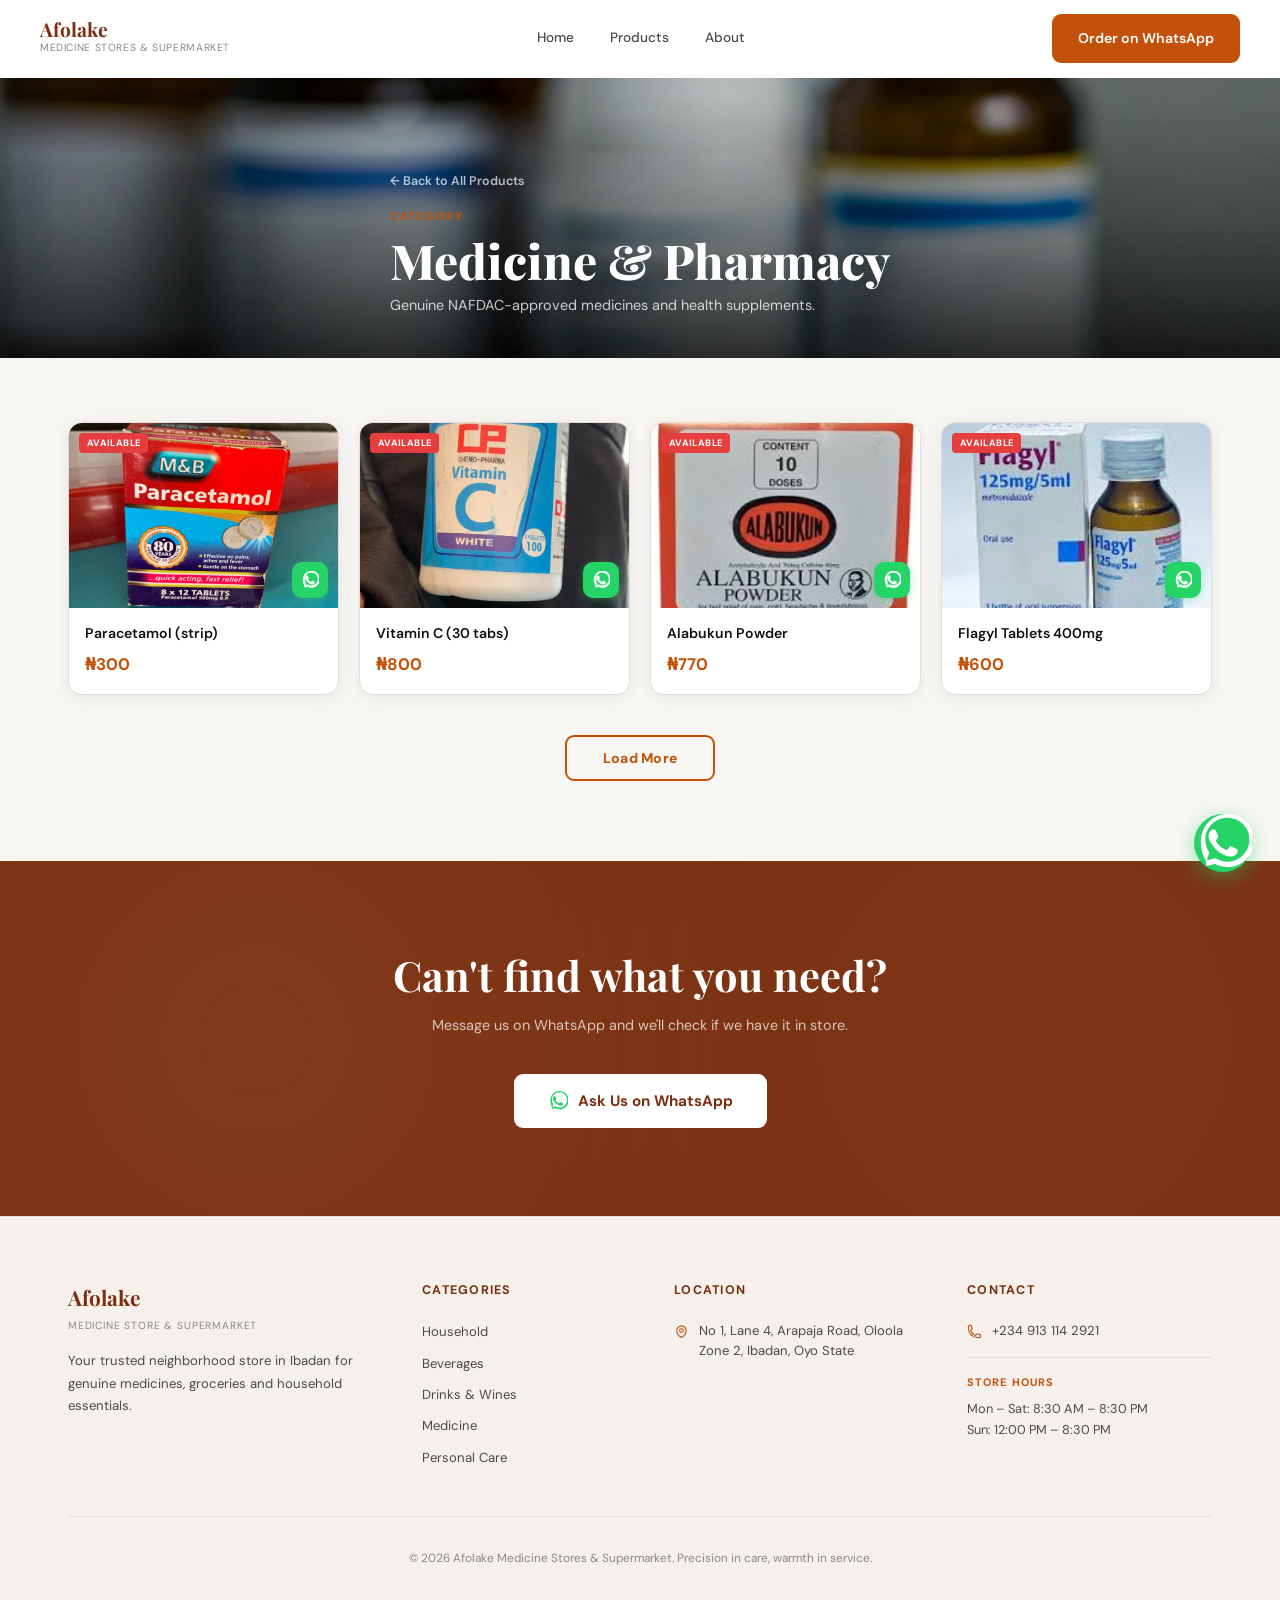
<file: medicine.html>
<!DOCTYPE html>
<html lang="en">
<head>
    <meta charset="UTF-8">
    <meta name="viewport" content="width=device-width, initial-scale=1.0">
    <title>Medicine & Pharmacy — Afolake Mart Ibadan</title>
    <meta name="description" content="Shop medicine & pharmacy at Afolake Medicine Stores &amp; Supermarket in Ibadan.">
    <link href="https://fonts.googleapis.com/css2?family=Playfair+Display:wght@700;800&family=DM+Sans:wght@300;400;500;600&display=swap" rel="stylesheet">
    <link rel="stylesheet" href="style.css">
</head>
<body>
<header class="navbar">
    <div class="container navbar-inner">
        <a href="index.html" class="navbar-logo"><span class="logo-name">Afolake</span><span class="logo-sub">Medicine Stores &amp; Supermarket</span></a>
        <nav class="navbar-links"><a href="index.html">Home</a><a href="index.html#products">Products</a><a href="index.html#about">About</a></nav>
        <a href="https://wa.me/2349131142921?text=Hi%20Afolake%20Enterprises%2C%20I%20want%20to%20place%20an%20order" class="btn-primary" target="_blank">Order on WhatsApp</a>
        <button class="burger" id="burger"><span></span><span></span><span></span></button>
    </div>
    <div class="mobile-menu" id="mobileMenu">
        <a href="index.html">Home</a><a href="index.html#products">Products</a><a href="index.html#about">About</a>
        <a href="https://wa.me/2349131142921?text=Hi%20Afolake%20Enterprises%2C%20I%20want%20to%20place%20an%20order" class="btn-primary" style="width:fit-content;" target="_blank">Order on WhatsApp</a>
    </div>
</header>

<section class="cat-page-hero" style="background-image: url('medicine.jpg');">
    <div class="cat-page-hero-overlay"></div>
    <div class="container cat-page-hero-content">
        <a href="index.html#products" class="cat-back-link">&#8592; Back to All Products</a>
        <p class="section-label">Category</p>
        <h1 class="cat-page-title">Medicine & Pharmacy</h1>
        <p class="cat-page-sub">Genuine NAFDAC-approved medicines and health supplements.</p>
    </div>
</section>

<section class="cat-page-products">
    <div class="container">
        <div class="deals-grid" id="productGrid">
            <div class="deal-card reveal">
                <div class="deal-img">
                    <img src="paracetamol.jpg" alt="Paracetamol (strip) available at Afolake Mart Ibadan">
                    <span class="deal-badge">Available</span>
                    <a href="https://wa.me/2349131142921?text=Hi%20Afolake%20Enterprises%2C%20I%20want%20to%20get%20Paracetamol%20strip" class="deal-cart" target="_blank"><svg xmlns="http://www.w3.org/2000/svg" viewBox="0 0 24 24" fill="white"><path d="M17.472 14.382c-.297-.149-1.758-.867-2.03-.967-.273-.099-.471-.148-.67.15-.197.297-.767.966-.94 1.164-.173.199-.347.223-.644.075-.297-.15-1.255-.463-2.39-1.475-.883-.788-1.48-1.761-1.653-2.059-.173-.297-.018-.458.13-.606.134-.133.298-.347.446-.52.149-.174.198-.298.298-.497.099-.198.05-.371-.025-.52-.075-.149-.669-1.612-.916-2.207-.242-.579-.487-.5-.669-.51-.173-.008-.371-.01-.57-.01-.198 0-.52.074-.792.372-.272.297-1.04 1.016-1.04 2.479 0 1.462 1.065 2.875 1.213 3.074.149.198 2.096 3.2 5.077 4.487.709.306 1.262.489 1.694.625.712.227 1.36.195 1.871.118.571-.085 1.758-.719 2.006-1.413.248-.694.248-1.289.173-1.413-.074-.124-.272-.198-.57-.347z"/><path d="M5.077 20.556l-.264-1.39a14.9 14.9 0 01-1.969-7.463C2.844 4.916 7.76 0 13.813 0c2.943 0 5.707 1.147 7.787 3.229a10.934 10.934 0 013.22 7.786c-.003 6.054-4.921 10.971-10.972 10.971a10.963 10.963 0 01-5.233-1.327l-3.538.897zm3.832-2.215l.333.198a9.108 9.108 0 004.57 1.225c5.024 0 9.11-4.085 9.112-9.112a9.09 9.09 0 00-2.674-6.465 9.087 9.087 0 00-6.441-2.669c-5.028 0-9.114 4.085-9.116 9.11a9.124 9.124 0 001.39 4.859l.215.343-.914 3.337 3.525-.826z" fill-rule="evenodd"/></svg></a>
                </div>
                <div class="deal-info">
                    <div class="deal-name">Paracetamol (strip)</div>
                    <div><span class="deal-price">₦300</span></div>
                </div>
            </div>
            <div class="deal-card reveal d1">
                <div class="deal-img">
                    <img src="vitaminc.jpg" alt="Vitamin C (30 tabs) available at Afolake Mart Ibadan">
                    <span class="deal-badge">Available</span>
                    <a href="https://wa.me/2349131142921?text=Hi%20Afolake%20Enterprises%2C%20I%20want%20to%20get%20Vitamin%20C%2030%20tabs" class="deal-cart" target="_blank"><svg xmlns="http://www.w3.org/2000/svg" viewBox="0 0 24 24" fill="white"><path d="M17.472 14.382c-.297-.149-1.758-.867-2.03-.967-.273-.099-.471-.148-.67.15-.197.297-.767.966-.94 1.164-.173.199-.347.223-.644.075-.297-.15-1.255-.463-2.39-1.475-.883-.788-1.48-1.761-1.653-2.059-.173-.297-.018-.458.13-.606.134-.133.298-.347.446-.52.149-.174.198-.298.298-.497.099-.198.05-.371-.025-.52-.075-.149-.669-1.612-.916-2.207-.242-.579-.487-.5-.669-.51-.173-.008-.371-.01-.57-.01-.198 0-.52.074-.792.372-.272.297-1.04 1.016-1.04 2.479 0 1.462 1.065 2.875 1.213 3.074.149.198 2.096 3.2 5.077 4.487.709.306 1.262.489 1.694.625.712.227 1.36.195 1.871.118.571-.085 1.758-.719 2.006-1.413.248-.694.248-1.289.173-1.413-.074-.124-.272-.198-.57-.347z"/><path d="M5.077 20.556l-.264-1.39a14.9 14.9 0 01-1.969-7.463C2.844 4.916 7.76 0 13.813 0c2.943 0 5.707 1.147 7.787 3.229a10.934 10.934 0 013.22 7.786c-.003 6.054-4.921 10.971-10.972 10.971a10.963 10.963 0 01-5.233-1.327l-3.538.897zm3.832-2.215l.333.198a9.108 9.108 0 004.57 1.225c5.024 0 9.11-4.085 9.112-9.112a9.09 9.09 0 00-2.674-6.465 9.087 9.087 0 00-6.441-2.669c-5.028 0-9.114 4.085-9.116 9.11a9.124 9.124 0 001.39 4.859l.215.343-.914 3.337 3.525-.826z" fill-rule="evenodd"/></svg></a>
                </div>
                <div class="deal-info">
                    <div class="deal-name">Vitamin C (30 tabs)</div>
                    <div><span class="deal-price">₦800</span></div>
                </div>
            </div>
            <div class="deal-card reveal d2">
                <div class="deal-img">
                    <img src="alabukun.jpg" alt="Alabukun Powder available at Afolake Mart Ibadan">
                    <span class="deal-badge">Available</span>
                    <a href="https://wa.me/2349131142921?text=Hi%20Afolake%20Enterprises%2C%20I%20want%20to%20get%20Alabukun%20Powder" class="deal-cart" target="_blank"><svg xmlns="http://www.w3.org/2000/svg" viewBox="0 0 24 24" fill="white"><path d="M17.472 14.382c-.297-.149-1.758-.867-2.03-.967-.273-.099-.471-.148-.67.15-.197.297-.767.966-.94 1.164-.173.199-.347.223-.644.075-.297-.15-1.255-.463-2.39-1.475-.883-.788-1.48-1.761-1.653-2.059-.173-.297-.018-.458.13-.606.134-.133.298-.347.446-.52.149-.174.198-.298.298-.497.099-.198.05-.371-.025-.52-.075-.149-.669-1.612-.916-2.207-.242-.579-.487-.5-.669-.51-.173-.008-.371-.01-.57-.01-.198 0-.52.074-.792.372-.272.297-1.04 1.016-1.04 2.479 0 1.462 1.065 2.875 1.213 3.074.149.198 2.096 3.2 5.077 4.487.709.306 1.262.489 1.694.625.712.227 1.36.195 1.871.118.571-.085 1.758-.719 2.006-1.413.248-.694.248-1.289.173-1.413-.074-.124-.272-.198-.57-.347z"/><path d="M5.077 20.556l-.264-1.39a14.9 14.9 0 01-1.969-7.463C2.844 4.916 7.76 0 13.813 0c2.943 0 5.707 1.147 7.787 3.229a10.934 10.934 0 013.22 7.786c-.003 6.054-4.921 10.971-10.972 10.971a10.963 10.963 0 01-5.233-1.327l-3.538.897zm3.832-2.215l.333.198a9.108 9.108 0 004.57 1.225c5.024 0 9.11-4.085 9.112-9.112a9.09 9.09 0 00-2.674-6.465 9.087 9.087 0 00-6.441-2.669c-5.028 0-9.114 4.085-9.116 9.11a9.124 9.124 0 001.39 4.859l.215.343-.914 3.337 3.525-.826z" fill-rule="evenodd"/></svg></a>
                </div>
                <div class="deal-info">
                    <div class="deal-name">Alabukun Powder</div>
                    <div><span class="deal-price">₦770</span></div> <!-- UPDATE PRICE -->
                </div>
            </div>
            <div class="deal-card reveal d3">
                <div class="deal-img">
                    <img src="flagyl.jpg" alt="Flagyl Tablets 400mg available at Afolake Mart Ibadan">
                    <span class="deal-badge">Available</span>
                    <a href="https://wa.me/2349131142921?text=Hi%20Afolake%20Enterprises%2C%20I%20want%20to%20get%20Flagyl%20Tablets%20400mg" class="deal-cart" target="_blank"><svg xmlns="http://www.w3.org/2000/svg" viewBox="0 0 24 24" fill="white"><path d="M17.472 14.382c-.297-.149-1.758-.867-2.03-.967-.273-.099-.471-.148-.67.15-.197.297-.767.966-.94 1.164-.173.199-.347.223-.644.075-.297-.15-1.255-.463-2.39-1.475-.883-.788-1.48-1.761-1.653-2.059-.173-.297-.018-.458.13-.606.134-.133.298-.347.446-.52.149-.174.198-.298.298-.497.099-.198.05-.371-.025-.52-.075-.149-.669-1.612-.916-2.207-.242-.579-.487-.5-.669-.51-.173-.008-.371-.01-.57-.01-.198 0-.52.074-.792.372-.272.297-1.04 1.016-1.04 2.479 0 1.462 1.065 2.875 1.213 3.074.149.198 2.096 3.2 5.077 4.487.709.306 1.262.489 1.694.625.712.227 1.36.195 1.871.118.571-.085 1.758-.719 2.006-1.413.248-.694.248-1.289.173-1.413-.074-.124-.272-.198-.57-.347z"/><path d="M5.077 20.556l-.264-1.39a14.9 14.9 0 01-1.969-7.463C2.844 4.916 7.76 0 13.813 0c2.943 0 5.707 1.147 7.787 3.229a10.934 10.934 0 013.22 7.786c-.003 6.054-4.921 10.971-10.972 10.971a10.963 10.963 0 01-5.233-1.327l-3.538.897zm3.832-2.215l.333.198a9.108 9.108 0 004.57 1.225c5.024 0 9.11-4.085 9.112-9.112a9.09 9.09 0 00-2.674-6.465 9.087 9.087 0 00-6.441-2.669c-5.028 0-9.114 4.085-9.116 9.11a9.124 9.124 0 001.39 4.859l.215.343-.914 3.337 3.525-.826z" fill-rule="evenodd"/></svg></a>
                </div>
                <div class="deal-info">
                    <div class="deal-name">Flagyl Tablets 400mg</div>
                    <div><span class="deal-price">₦600</span></div>
                </div>
            </div>
            <div class="deal-card reveal">
                <div class="deal-img">
                    <img src="neoflyn.jpg" alt="Cough Syrup (Neoflyn) available at Afolake Mart Ibadan">
                    <span class="deal-badge">Available</span>
                    <a href="https://wa.me/2349131142921?text=Hi%20Afolake%20Enterprises%2C%20I%20want%20to%20get%20Cough%20Syrup%20Neoflyn" class="deal-cart" target="_blank"><svg xmlns="http://www.w3.org/2000/svg" viewBox="0 0 24 24" fill="white"><path d="M17.472 14.382c-.297-.149-1.758-.867-2.03-.967-.273-.099-.471-.148-.67.15-.197.297-.767.966-.94 1.164-.173.199-.347.223-.644.075-.297-.15-1.255-.463-2.39-1.475-.883-.788-1.48-1.761-1.653-2.059-.173-.297-.018-.458.13-.606.134-.133.298-.347.446-.52.149-.174.198-.298.298-.497.099-.198.05-.371-.025-.52-.075-.149-.669-1.612-.916-2.207-.242-.579-.487-.5-.669-.51-.173-.008-.371-.01-.57-.01-.198 0-.52.074-.792.372-.272.297-1.04 1.016-1.04 2.479 0 1.462 1.065 2.875 1.213 3.074.149.198 2.096 3.2 5.077 4.487.709.306 1.262.489 1.694.625.712.227 1.36.195 1.871.118.571-.085 1.758-.719 2.006-1.413.248-.694.248-1.289.173-1.413-.074-.124-.272-.198-.57-.347z"/><path d="M5.077 20.556l-.264-1.39a14.9 14.9 0 01-1.969-7.463C2.844 4.916 7.76 0 13.813 0c2.943 0 5.707 1.147 7.787 3.229a10.934 10.934 0 013.22 7.786c-.003 6.054-4.921 10.971-10.972 10.971a10.963 10.963 0 01-5.233-1.327l-3.538.897zm3.832-2.215l.333.198a9.108 9.108 0 004.57 1.225c5.024 0 9.11-4.085 9.112-9.112a9.09 9.09 0 00-2.674-6.465 9.087 9.087 0 00-6.441-2.669c-5.028 0-9.114 4.085-9.116 9.11a9.124 9.124 0 001.39 4.859l.215.343-.914 3.337 3.525-.826z" fill-rule="evenodd"/></svg></a>
                </div>
                <div class="deal-info">
                    <div class="deal-name">Cough Syrup (Neoflyn)</div>
                    <div><span class="deal-price">₦2,000</span></div>
                </div>
            </div>
        </div>
        <div class="deals-load-more" id="loadMoreWrapper" style="display:flex;">
            <button class="btn-load-more" id="loadMoreBtn">Load More</button>
        </div>
    </div>
</section>

<section class="bottom-cta">
    <div class="container cta-inner">
        <h2 class="cta-title reveal">Can't find what you need?</h2>
        <p class="cta-sub reveal d1">Message us on WhatsApp and we'll check if we have it in store.</p>
        <a href="https://wa.me/2349131142921?text=Hi%20Afolake%20Enterprises%2C%20I%20want%20to%20place%20an%20order" class="cta-btn reveal d2" target="_blank"><svg xmlns="http://www.w3.org/2000/svg" viewBox="0 0 24 24" width="20" height="20" fill="#25D366"><path d="M17.472 14.382c-.297-.149-1.758-.867-2.03-.967-.273-.099-.471-.148-.67.15-.197.297-.767.966-.94 1.164-.173.199-.347.223-.644.075-.297-.15-1.255-.463-2.39-1.475-.883-.788-1.48-1.761-1.653-2.059-.173-.297-.018-.458.13-.606.134-.133.298-.347.446-.52.149-.174.198-.298.298-.497.099-.198.05-.371-.025-.52-.075-.149-.669-1.612-.916-2.207-.242-.579-.487-.5-.669-.51-.173-.008-.371-.01-.57-.01-.198 0-.52.074-.792.372-.272.297-1.04 1.016-1.04 2.479 0 1.462 1.065 2.875 1.213 3.074.149.198 2.096 3.2 5.077 4.487.709.306 1.262.489 1.694.625.712.227 1.36.195 1.871.118.571-.085 1.758-.719 2.006-1.413.248-.694.248-1.289.173-1.413-.074-.124-.272-.198-.57-.347z"/><path d="M5.077 20.556l-.264-1.39a14.9 14.9 0 01-1.969-7.463C2.844 4.916 7.76 0 13.813 0c2.943 0 5.707 1.147 7.787 3.229a10.934 10.934 0 013.22 7.786c-.003 6.054-4.921 10.971-10.972 10.971a10.963 10.963 0 01-5.233-1.327l-3.538.897zm3.832-2.215l.333.198a9.108 9.108 0 004.57 1.225c5.024 0 9.11-4.085 9.112-9.112a9.09 9.09 0 00-2.674-6.465 9.087 9.087 0 00-6.441-2.669c-5.028 0-9.114 4.085-9.116 9.11a9.124 9.124 0 001.39 4.859l.215.343-.914 3.337 3.525-.826z" fill-rule="evenodd"/></svg> Ask Us on WhatsApp</a>
    </div>
</section>

<footer>
    <div class="container">
        <div class="footer-grid">
            <div><div class="footer-logo-name">Afolake</div><div class="footer-logo-sub">Medicine Store &amp; Supermarket</div><p class="footer-desc">Your trusted neighborhood store in Ibadan for genuine medicines, groceries and household essentials.</p></div>
            <div><div class="footer-heading">Categories</div><div class="footer-links"><a href="household.html">Household</a><a href="beverages.html">Beverages</a><a href="drinks-wines.html">Drinks &amp; Wines</a><a href="medicine.html">Medicine</a><a href="personal-care.html">Personal Care</a></div></div>
            <div><div class="footer-heading">Location</div><div class="footer-contact-item"><svg xmlns="http://www.w3.org/2000/svg" fill="none" viewBox="0 0 24 24" stroke-width="1.8" stroke="currentColor"><path stroke-linecap="round" stroke-linejoin="round" d="M15 10.5a3 3 0 11-6 0 3 3 0 016 0z"/><path stroke-linecap="round" stroke-linejoin="round" d="M19.5 10.5c0 7.142-7.5 11.25-7.5 11.25S4.5 17.642 4.5 10.5a7.5 7.5 0 1115 0z"/></svg><span>No 1, Lane 4, Arapaja Road, Oloola Zone 2, Ibadan, Oyo State</span></div></div>
            <div><div class="footer-heading">Contact</div><div class="footer-contact-item"><svg xmlns="http://www.w3.org/2000/svg" fill="none" viewBox="0 0 24 24" stroke-width="1.8" stroke="currentColor"><path stroke-linecap="round" stroke-linejoin="round" d="M2.25 6.75c0 8.284 6.716 15 15 15h2.25a2.25 2.25 0 002.25-2.25v-1.372c0-.516-.351-.966-.852-1.091l-4.423-1.106c-.44-.11-.902.055-1.173.417l-.97 1.293c-.282.376-.769.542-1.21.38a12.035 12.035 0 01-7.143-7.143c-.162-.441.004-.928.38-1.21l1.293-.97c.363-.271.527-.734.417-1.173L6.963 3.102a1.125 1.125 0 00-1.091-.852H4.5A2.25 2.25 0 002.25 4.5v2.25z"/></svg><span>+234 913 114 2921</span></div><div class="store-hours"><div class="hours-label">Store Hours</div><div class="hours-text">Mon – Sat: 8:30 AM – 8:30 PM<br/>Sun: 12:00 PM – 8:30 PM</div></div></div>
        </div>
        <div class="footer-bottom">&#169; 2026 Afolake Medicine Stores &amp; Supermarket. Precision in care, warmth in service.</div>
    </div>
</footer>

<a href="https://wa.me/2348076172767" class="wa-float" target="_blank" aria-label="Chat on WhatsApp"><svg xmlns="http://www.w3.org/2000/svg" viewBox="0 0 24 24" fill="white"><path d="M17.472 14.382c-.297-.149-1.758-.867-2.03-.967-.273-.099-.471-.148-.67.15-.197.297-.767.966-.94 1.164-.173.199-.347.223-.644.075-.297-.15-1.255-.463-2.39-1.475-.883-.788-1.48-1.761-1.653-2.059-.173-.297-.018-.458.13-.606.134-.133.298-.347.446-.52.149-.174.198-.298.298-.497.099-.198.05-.371-.025-.52-.075-.149-.669-1.612-.916-2.207-.242-.579-.487-.5-.669-.51-.173-.008-.371-.01-.57-.01-.198 0-.52.074-.792.372-.272.297-1.04 1.016-1.04 2.479 0 1.462 1.065 2.875 1.213 3.074.149.198 2.096 3.2 5.077 4.487.709.306 1.262.489 1.694.625.712.227 1.36.195 1.871.118.571-.085 1.758-.719 2.006-1.413.248-.694.248-1.289.173-1.413-.074-.124-.272-.198-.57-.347z"/><path d="M5.077 20.556l-.264-1.39a14.9 14.9 0 01-1.969-7.463C2.844 4.916 7.76 0 13.813 0c2.943 0 5.707 1.147 7.787 3.229a10.934 10.934 0 013.22 7.786c-.003 6.054-4.921 10.971-10.972 10.971a10.963 10.963 0 01-5.233-1.327l-3.538.897zm3.832-2.215l.333.198a9.108 9.108 0 004.57 1.225c5.024 0 9.11-4.085 9.112-9.112a9.09 9.09 0 00-2.674-6.465 9.087 9.087 0 00-6.441-2.669c-5.028 0-9.114 4.085-9.116 9.11a9.124 9.124 0 001.39 4.859l.215.343-.914 3.337 3.525-.826z" fill-rule="evenodd"/></svg><span class="wa-float-tooltip">Order on WhatsApp</span></a>
<button class="back-to-top" id="backToTop"><svg xmlns="http://www.w3.org/2000/svg" fill="none" viewBox="0 0 24 24" stroke-width="2.5" stroke="white" width="20" height="20"><path stroke-linecap="round" stroke-linejoin="round" d="M4.5 15.75l7.5-7.5 7.5 7.5"/></svg></button>

<script>
    document.getElementById("burger").addEventListener("click", () => document.getElementById("mobileMenu").classList.toggle("open"));
    document.querySelectorAll("#mobileMenu a").forEach(l => l.addEventListener("click", () => document.getElementById("mobileMenu").classList.remove("open")));
    const observer = new IntersectionObserver(entries => entries.forEach(e => { if (e.isIntersecting) e.target.classList.add("visible"); }), { threshold: 0.08 });
    document.querySelectorAll(".reveal").forEach(el => observer.observe(el));
    const backToTop = document.getElementById("backToTop");
    window.addEventListener("scroll", () => backToTop.classList.toggle("visible", window.scrollY > 400));
    backToTop.addEventListener("click", () => window.scrollTo({ top: 0, behavior: "smooth" }));

    // Load More
    const SHOW = 4;
    const allCards = Array.from(document.querySelectorAll(".deal-card"));
    const loadMoreBtn = document.getElementById("loadMoreBtn");
    const loadMoreWrapper = document.getElementById("loadMoreWrapper");

    // Show first SHOW on load
    allCards.forEach((c, i) => { c.style.display = i < SHOW ? "block" : "none"; });
    if (allCards.length <= SHOW) loadMoreWrapper.style.display = "none";

    let shown = SHOW;
    loadMoreBtn.addEventListener("click", () => {
        const next = shown + 4;
        allCards.forEach((c, i) => { if (i < next) c.style.display = "block"; });
        shown = next;
        if (shown >= allCards.length) loadMoreWrapper.style.display = "none";
    });
</script>
</body>
</html>
</file>
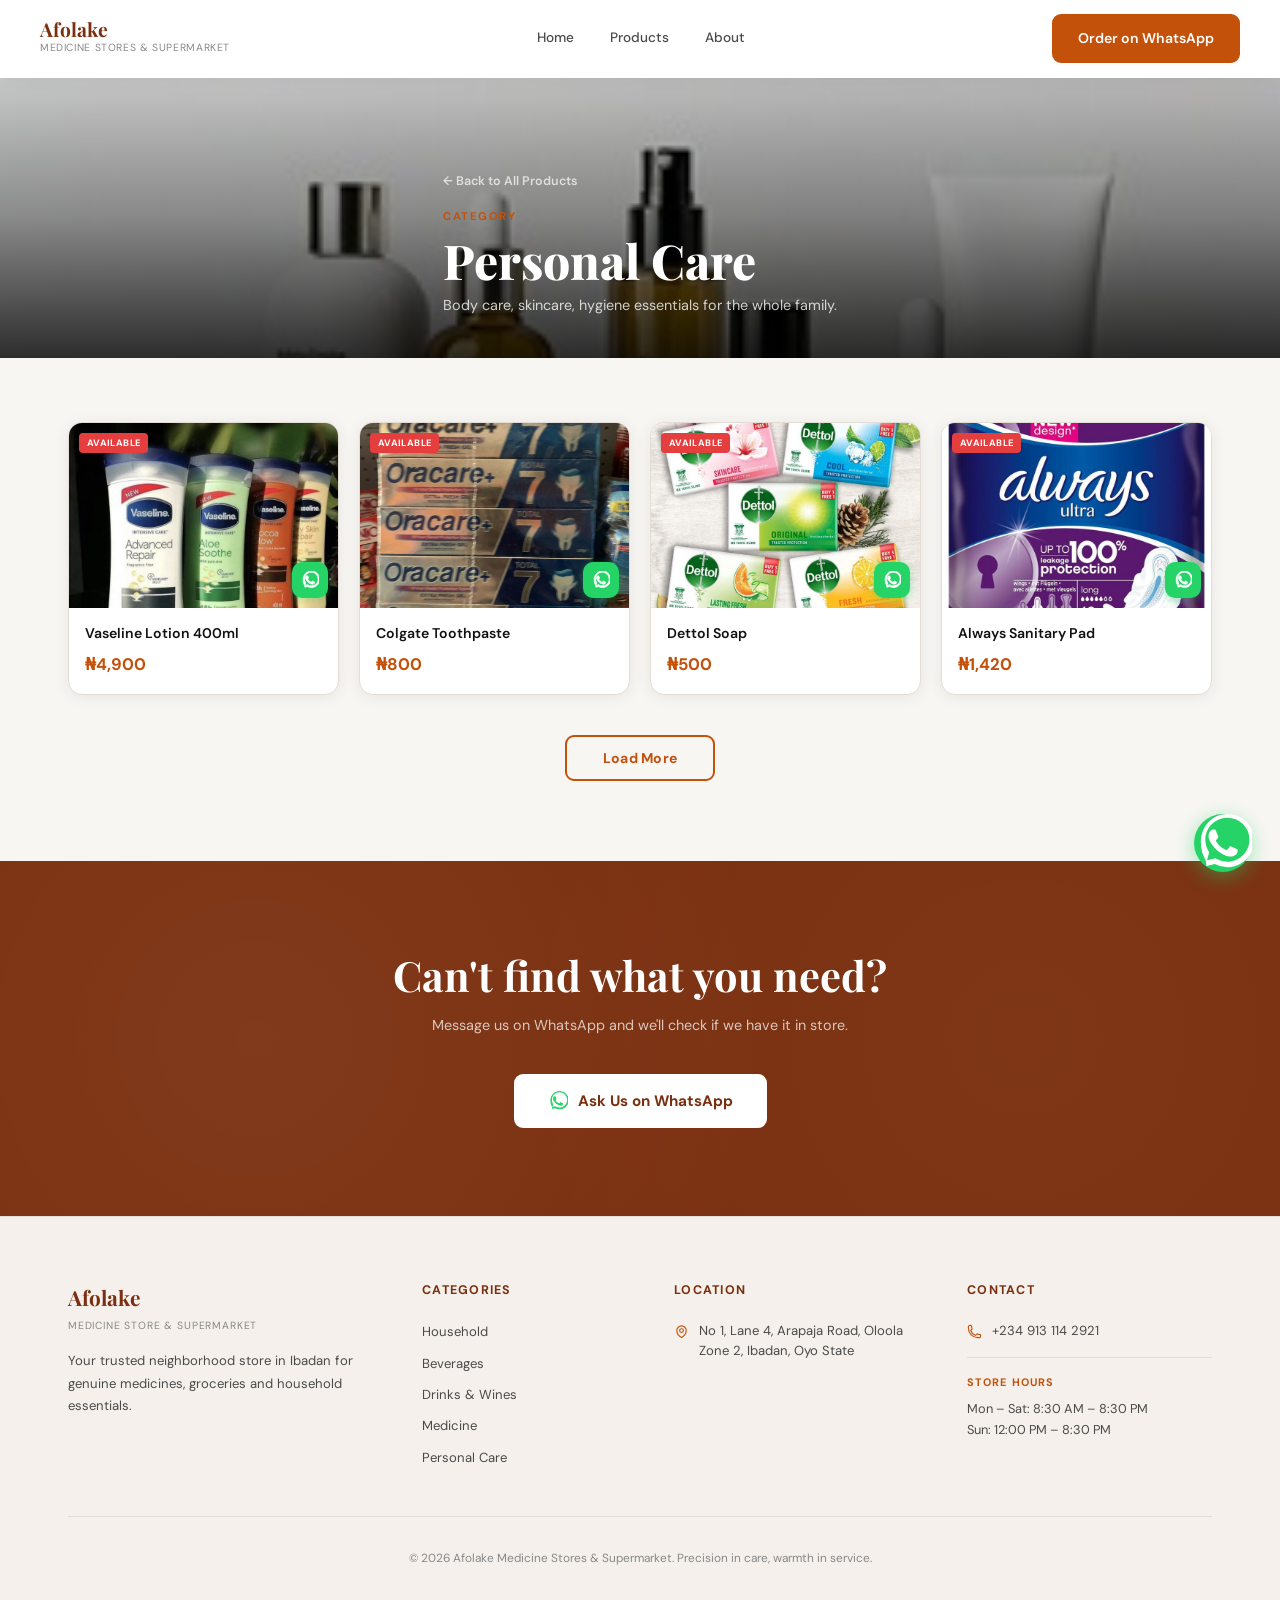
<file: personal-care.html>
<!DOCTYPE html>
<html lang="en">
<head>
    <meta charset="UTF-8">
    <meta name="viewport" content="width=device-width, initial-scale=1.0">
    <title>Personal Care — Afolake Mart Ibadan</title>
    <meta name="description" content="Shop personal care at Afolake Medicine Stores &amp; Supermarket in Ibadan.">
    <link href="https://fonts.googleapis.com/css2?family=Playfair+Display:wght@700;800&family=DM+Sans:wght@300;400;500;600&display=swap" rel="stylesheet">
    <link rel="stylesheet" href="style.css">
</head>
<body>
<header class="navbar">
    <div class="container navbar-inner">
        <a href="index.html" class="navbar-logo"><span class="logo-name">Afolake</span><span class="logo-sub">Medicine Stores &amp; Supermarket</span></a>
        <nav class="navbar-links"><a href="index.html">Home</a><a href="index.html#products">Products</a><a href="index.html#about">About</a></nav>
        <a href="https://wa.me/2349131142921?text=Hi%20Afolake%20Enterprises%2C%20I%20want%20to%20place%20an%20order" class="btn-primary" target="_blank">Order on WhatsApp</a>
        <button class="burger" id="burger"><span></span><span></span><span></span></button>
    </div>
    <div class="mobile-menu" id="mobileMenu">
        <a href="index.html">Home</a><a href="index.html#products">Products</a><a href="index.html#about">About</a>
        <a href="https://wa.me/2349131142921?text=Hi%20Afolake%20Enterprises%2C%20I%20want%20to%20place%20an%20order" class="btn-primary" style="width:fit-content;" target="_blank">Order on WhatsApp</a>
    </div>
</header>

<section class="cat-page-hero" style="background-image: url('personal-care.jpg');">
    <div class="cat-page-hero-overlay"></div>
    <div class="container cat-page-hero-content">
        <a href="index.html#products" class="cat-back-link">&#8592; Back to All Products</a>
        <p class="section-label">Category</p>
        <h1 class="cat-page-title">Personal Care</h1>
        <p class="cat-page-sub">Body care, skincare, hygiene essentials for the whole family.</p>
    </div>
</section>

<section class="cat-page-products">
    <div class="container">
        <div class="deals-grid" id="productGrid">
            <div class="deal-card reveal">
                <div class="deal-img">
                    <img src="vaseline.jpg" alt="Vaseline Lotion 400ml available at Afolake Mart Ibadan">
                    <span class="deal-badge">Available</span>
                    <a href="https://wa.me/2349131142921?text=Hi%20Afolake%20Enterprises%2C%20I%20want%20to%20get%20Vaseline%20Lotion%20400ml" class="deal-cart" target="_blank"><svg xmlns="http://www.w3.org/2000/svg" viewBox="0 0 24 24" fill="white"><path d="M17.472 14.382c-.297-.149-1.758-.867-2.03-.967-.273-.099-.471-.148-.67.15-.197.297-.767.966-.94 1.164-.173.199-.347.223-.644.075-.297-.15-1.255-.463-2.39-1.475-.883-.788-1.48-1.761-1.653-2.059-.173-.297-.018-.458.13-.606.134-.133.298-.347.446-.52.149-.174.198-.298.298-.497.099-.198.05-.371-.025-.52-.075-.149-.669-1.612-.916-2.207-.242-.579-.487-.5-.669-.51-.173-.008-.371-.01-.57-.01-.198 0-.52.074-.792.372-.272.297-1.04 1.016-1.04 2.479 0 1.462 1.065 2.875 1.213 3.074.149.198 2.096 3.2 5.077 4.487.709.306 1.262.489 1.694.625.712.227 1.36.195 1.871.118.571-.085 1.758-.719 2.006-1.413.248-.694.248-1.289.173-1.413-.074-.124-.272-.198-.57-.347z"/><path d="M5.077 20.556l-.264-1.39a14.9 14.9 0 01-1.969-7.463C2.844 4.916 7.76 0 13.813 0c2.943 0 5.707 1.147 7.787 3.229a10.934 10.934 0 013.22 7.786c-.003 6.054-4.921 10.971-10.972 10.971a10.963 10.963 0 01-5.233-1.327l-3.538.897zm3.832-2.215l.333.198a9.108 9.108 0 004.57 1.225c5.024 0 9.11-4.085 9.112-9.112a9.09 9.09 0 00-2.674-6.465 9.087 9.087 0 00-6.441-2.669c-5.028 0-9.114 4.085-9.116 9.11a9.124 9.124 0 001.39 4.859l.215.343-.914 3.337 3.525-.826z" fill-rule="evenodd"/></svg></a>
                </div>
                <div class="deal-info">
                    <div class="deal-name">Vaseline Lotion 400ml</div>
                    <div><span class="deal-price">₦4,900</span></div> <!-- UPDATE PRICE -->
                </div>
            </div>
            <div class="deal-card reveal d1">
                <div class="deal-img">
                    <img src="oracare.jpg" alt="Colgate Toothpaste available at Afolake Mart Ibadan">
                    <span class="deal-badge">Available</span>
                    <a href="https://wa.me/2349131142921?text=Hi%20Afolake%20Enterprises%2C%20I%20want%20to%20get%20Colgate%20Toothpaste" class="deal-cart" target="_blank"><svg xmlns="http://www.w3.org/2000/svg" viewBox="0 0 24 24" fill="white"><path d="M17.472 14.382c-.297-.149-1.758-.867-2.03-.967-.273-.099-.471-.148-.67.15-.197.297-.767.966-.94 1.164-.173.199-.347.223-.644.075-.297-.15-1.255-.463-2.39-1.475-.883-.788-1.48-1.761-1.653-2.059-.173-.297-.018-.458.13-.606.134-.133.298-.347.446-.52.149-.174.198-.298.298-.497.099-.198.05-.371-.025-.52-.075-.149-.669-1.612-.916-2.207-.242-.579-.487-.5-.669-.51-.173-.008-.371-.01-.57-.01-.198 0-.52.074-.792.372-.272.297-1.04 1.016-1.04 2.479 0 1.462 1.065 2.875 1.213 3.074.149.198 2.096 3.2 5.077 4.487.709.306 1.262.489 1.694.625.712.227 1.36.195 1.871.118.571-.085 1.758-.719 2.006-1.413.248-.694.248-1.289.173-1.413-.074-.124-.272-.198-.57-.347z"/><path d="M5.077 20.556l-.264-1.39a14.9 14.9 0 01-1.969-7.463C2.844 4.916 7.76 0 13.813 0c2.943 0 5.707 1.147 7.787 3.229a10.934 10.934 0 013.22 7.786c-.003 6.054-4.921 10.971-10.972 10.971a10.963 10.963 0 01-5.233-1.327l-3.538.897zm3.832-2.215l.333.198a9.108 9.108 0 004.57 1.225c5.024 0 9.11-4.085 9.112-9.112a9.09 9.09 0 00-2.674-6.465 9.087 9.087 0 00-6.441-2.669c-5.028 0-9.114 4.085-9.116 9.11a9.124 9.124 0 001.39 4.859l.215.343-.914 3.337 3.525-.826z" fill-rule="evenodd"/></svg></a>
                </div>
                <div class="deal-info">
                    <div class="deal-name">Colgate Toothpaste</div>
                    <div><span class="deal-price">₦800</span></div>
                </div>
            </div>
            <div class="deal-card reveal d2">
                <div class="deal-img">
                    <img src="dettol.jpg" alt="Dettol Soap available at Afolake Mart Ibadan">
                    <span class="deal-badge">Available</span>
                    <a href="https://wa.me/2349131142921?text=Hi%20Afolake%20Enterprises%2C%20I%20want%20to%20get%20Dettol%20Soap" class="deal-cart" target="_blank"><svg xmlns="http://www.w3.org/2000/svg" viewBox="0 0 24 24" fill="white"><path d="M17.472 14.382c-.297-.149-1.758-.867-2.03-.967-.273-.099-.471-.148-.67.15-.197.297-.767.966-.94 1.164-.173.199-.347.223-.644.075-.297-.15-1.255-.463-2.39-1.475-.883-.788-1.48-1.761-1.653-2.059-.173-.297-.018-.458.13-.606.134-.133.298-.347.446-.52.149-.174.198-.298.298-.497.099-.198.05-.371-.025-.52-.075-.149-.669-1.612-.916-2.207-.242-.579-.487-.5-.669-.51-.173-.008-.371-.01-.57-.01-.198 0-.52.074-.792.372-.272.297-1.04 1.016-1.04 2.479 0 1.462 1.065 2.875 1.213 3.074.149.198 2.096 3.2 5.077 4.487.709.306 1.262.489 1.694.625.712.227 1.36.195 1.871.118.571-.085 1.758-.719 2.006-1.413.248-.694.248-1.289.173-1.413-.074-.124-.272-.198-.57-.347z"/><path d="M5.077 20.556l-.264-1.39a14.9 14.9 0 01-1.969-7.463C2.844 4.916 7.76 0 13.813 0c2.943 0 5.707 1.147 7.787 3.229a10.934 10.934 0 013.22 7.786c-.003 6.054-4.921 10.971-10.972 10.971a10.963 10.963 0 01-5.233-1.327l-3.538.897zm3.832-2.215l.333.198a9.108 9.108 0 004.57 1.225c5.024 0 9.11-4.085 9.112-9.112a9.09 9.09 0 00-2.674-6.465 9.087 9.087 0 00-6.441-2.669c-5.028 0-9.114 4.085-9.116 9.11a9.124 9.124 0 001.39 4.859l.215.343-.914 3.337 3.525-.826z" fill-rule="evenodd"/></svg></a>
                </div>
                <div class="deal-info">
                    <div class="deal-name">Dettol Soap</div>
                    <div><span class="deal-price">₦500</span></div>
                </div>
            </div>
            <div class="deal-card reveal d3">
                <div class="deal-img">
                    <img src="always.jpg" alt="Always Sanitary Pad available at Afolake Mart Ibadan">
                    <span class="deal-badge">Available</span>
                    <a href="https://wa.me/2349131142921?text=Hi%20Afolake%20Enterprises%2C%20I%20want%20to%20get%20Always%20Sanitary%20Pad" class="deal-cart" target="_blank"><svg xmlns="http://www.w3.org/2000/svg" viewBox="0 0 24 24" fill="white"><path d="M17.472 14.382c-.297-.149-1.758-.867-2.03-.967-.273-.099-.471-.148-.67.15-.197.297-.767.966-.94 1.164-.173.199-.347.223-.644.075-.297-.15-1.255-.463-2.39-1.475-.883-.788-1.48-1.761-1.653-2.059-.173-.297-.018-.458.13-.606.134-.133.298-.347.446-.52.149-.174.198-.298.298-.497.099-.198.05-.371-.025-.52-.075-.149-.669-1.612-.916-2.207-.242-.579-.487-.5-.669-.51-.173-.008-.371-.01-.57-.01-.198 0-.52.074-.792.372-.272.297-1.04 1.016-1.04 2.479 0 1.462 1.065 2.875 1.213 3.074.149.198 2.096 3.2 5.077 4.487.709.306 1.262.489 1.694.625.712.227 1.36.195 1.871.118.571-.085 1.758-.719 2.006-1.413.248-.694.248-1.289.173-1.413-.074-.124-.272-.198-.57-.347z"/><path d="M5.077 20.556l-.264-1.39a14.9 14.9 0 01-1.969-7.463C2.844 4.916 7.76 0 13.813 0c2.943 0 5.707 1.147 7.787 3.229a10.934 10.934 0 013.22 7.786c-.003 6.054-4.921 10.971-10.972 10.971a10.963 10.963 0 01-5.233-1.327l-3.538.897zm3.832-2.215l.333.198a9.108 9.108 0 004.57 1.225c5.024 0 9.11-4.085 9.112-9.112a9.09 9.09 0 00-2.674-6.465 9.087 9.087 0 00-6.441-2.669c-5.028 0-9.114 4.085-9.116 9.11a9.124 9.124 0 001.39 4.859l.215.343-.914 3.337 3.525-.826z" fill-rule="evenodd"/></svg></a>
                </div>
                <div class="deal-info">
                    <div class="deal-name">Always Sanitary Pad</div>
                    <div><span class="deal-price">₦1,420</span></div> <!-- UPDATE PRICE -->
                </div>
            </div>
            <div class="deal-card reveal">
                <div class="deal-img">
                    <img src="nivea.jpg" alt="Nivea Body Cream available at Afolake Mart Ibadan">
                    <span class="deal-badge">Available</span>
                    <a href="https://wa.me/2349131142921?text=Hi%20Afolake%20Enterprises%2C%20I%20want%20to%20get%20Nivea%20Body%20Cream" class="deal-cart" target="_blank"><svg xmlns="http://www.w3.org/2000/svg" viewBox="0 0 24 24" fill="white"><path d="M17.472 14.382c-.297-.149-1.758-.867-2.03-.967-.273-.099-.471-.148-.67.15-.197.297-.767.966-.94 1.164-.173.199-.347.223-.644.075-.297-.15-1.255-.463-2.39-1.475-.883-.788-1.48-1.761-1.653-2.059-.173-.297-.018-.458.13-.606.134-.133.298-.347.446-.52.149-.174.198-.298.298-.497.099-.198.05-.371-.025-.52-.075-.149-.669-1.612-.916-2.207-.242-.579-.487-.5-.669-.51-.173-.008-.371-.01-.57-.01-.198 0-.52.074-.792.372-.272.297-1.04 1.016-1.04 2.479 0 1.462 1.065 2.875 1.213 3.074.149.198 2.096 3.2 5.077 4.487.709.306 1.262.489 1.694.625.712.227 1.36.195 1.871.118.571-.085 1.758-.719 2.006-1.413.248-.694.248-1.289.173-1.413-.074-.124-.272-.198-.57-.347z"/><path d="M5.077 20.556l-.264-1.39a14.9 14.9 0 01-1.969-7.463C2.844 4.916 7.76 0 13.813 0c2.943 0 5.707 1.147 7.787 3.229a10.934 10.934 0 013.22 7.786c-.003 6.054-4.921 10.971-10.972 10.971a10.963 10.963 0 01-5.233-1.327l-3.538.897zm3.832-2.215l.333.198a9.108 9.108 0 004.57 1.225c5.024 0 9.11-4.085 9.112-9.112a9.09 9.09 0 00-2.674-6.465 9.087 9.087 0 00-6.441-2.669c-5.028 0-9.114 4.085-9.116 9.11a9.124 9.124 0 001.39 4.859l.215.343-.914 3.337 3.525-.826z" fill-rule="evenodd"/></svg></a>
                </div>
                <div class="deal-info">
                    <div class="deal-name">Nivea Body Cream</div>
                    <div><span class="deal-price">₦5,000</span></div>
                </div>
            </div>
        </div>
        <div class="deals-load-more" id="loadMoreWrapper" style="display:flex;">
            <button class="btn-load-more" id="loadMoreBtn">Load More</button>
        </div>
    </div>
</section>

<section class="bottom-cta">
    <div class="container cta-inner">
        <h2 class="cta-title reveal">Can't find what you need?</h2>
        <p class="cta-sub reveal d1">Message us on WhatsApp and we'll check if we have it in store.</p>
        <a href="https://wa.me/2349131142921?text=Hi%20Afolake%20Enterprises%2C%20I%20want%20to%20place%20an%20order" class="cta-btn reveal d2" target="_blank"><svg xmlns="http://www.w3.org/2000/svg" viewBox="0 0 24 24" width="20" height="20" fill="#25D366"><path d="M17.472 14.382c-.297-.149-1.758-.867-2.03-.967-.273-.099-.471-.148-.67.15-.197.297-.767.966-.94 1.164-.173.199-.347.223-.644.075-.297-.15-1.255-.463-2.39-1.475-.883-.788-1.48-1.761-1.653-2.059-.173-.297-.018-.458.13-.606.134-.133.298-.347.446-.52.149-.174.198-.298.298-.497.099-.198.05-.371-.025-.52-.075-.149-.669-1.612-.916-2.207-.242-.579-.487-.5-.669-.51-.173-.008-.371-.01-.57-.01-.198 0-.52.074-.792.372-.272.297-1.04 1.016-1.04 2.479 0 1.462 1.065 2.875 1.213 3.074.149.198 2.096 3.2 5.077 4.487.709.306 1.262.489 1.694.625.712.227 1.36.195 1.871.118.571-.085 1.758-.719 2.006-1.413.248-.694.248-1.289.173-1.413-.074-.124-.272-.198-.57-.347z"/><path d="M5.077 20.556l-.264-1.39a14.9 14.9 0 01-1.969-7.463C2.844 4.916 7.76 0 13.813 0c2.943 0 5.707 1.147 7.787 3.229a10.934 10.934 0 013.22 7.786c-.003 6.054-4.921 10.971-10.972 10.971a10.963 10.963 0 01-5.233-1.327l-3.538.897zm3.832-2.215l.333.198a9.108 9.108 0 004.57 1.225c5.024 0 9.11-4.085 9.112-9.112a9.09 9.09 0 00-2.674-6.465 9.087 9.087 0 00-6.441-2.669c-5.028 0-9.114 4.085-9.116 9.11a9.124 9.124 0 001.39 4.859l.215.343-.914 3.337 3.525-.826z" fill-rule="evenodd"/></svg> Ask Us on WhatsApp</a>
    </div>
</section>

<footer>
    <div class="container">
        <div class="footer-grid">
            <div><div class="footer-logo-name">Afolake</div><div class="footer-logo-sub">Medicine Store &amp; Supermarket</div><p class="footer-desc">Your trusted neighborhood store in Ibadan for genuine medicines, groceries and household essentials.</p></div>
            <div><div class="footer-heading">Categories</div><div class="footer-links"><a href="household.html">Household</a><a href="beverages.html">Beverages</a><a href="drinks-wines.html">Drinks &amp; Wines</a><a href="medicine.html">Medicine</a><a href="personal-care.html">Personal Care</a></div></div>
            <div><div class="footer-heading">Location</div><div class="footer-contact-item"><svg xmlns="http://www.w3.org/2000/svg" fill="none" viewBox="0 0 24 24" stroke-width="1.8" stroke="currentColor"><path stroke-linecap="round" stroke-linejoin="round" d="M15 10.5a3 3 0 11-6 0 3 3 0 016 0z"/><path stroke-linecap="round" stroke-linejoin="round" d="M19.5 10.5c0 7.142-7.5 11.25-7.5 11.25S4.5 17.642 4.5 10.5a7.5 7.5 0 1115 0z"/></svg><span>No 1, Lane 4, Arapaja Road, Oloola Zone 2, Ibadan, Oyo State</span></div></div>
            <div><div class="footer-heading">Contact</div><div class="footer-contact-item"><svg xmlns="http://www.w3.org/2000/svg" fill="none" viewBox="0 0 24 24" stroke-width="1.8" stroke="currentColor"><path stroke-linecap="round" stroke-linejoin="round" d="M2.25 6.75c0 8.284 6.716 15 15 15h2.25a2.25 2.25 0 002.25-2.25v-1.372c0-.516-.351-.966-.852-1.091l-4.423-1.106c-.44-.11-.902.055-1.173.417l-.97 1.293c-.282.376-.769.542-1.21.38a12.035 12.035 0 01-7.143-7.143c-.162-.441.004-.928.38-1.21l1.293-.97c.363-.271.527-.734.417-1.173L6.963 3.102a1.125 1.125 0 00-1.091-.852H4.5A2.25 2.25 0 002.25 4.5v2.25z"/></svg><span>+234 913 114 2921</span></div><div class="store-hours"><div class="hours-label">Store Hours</div><div class="hours-text">Mon – Sat: 8:30 AM – 8:30 PM<br/>Sun: 12:00 PM – 8:30 PM</div></div></div>
        </div>
        <div class="footer-bottom">&#169; 2026 Afolake Medicine Stores &amp; Supermarket. Precision in care, warmth in service.</div>
    </div>
</footer>

<a href="https://wa.me/2349131142921" class="wa-float" target="_blank" aria-label="Chat on WhatsApp"><svg xmlns="http://www.w3.org/2000/svg" viewBox="0 0 24 24" fill="white"><path d="M17.472 14.382c-.297-.149-1.758-.867-2.03-.967-.273-.099-.471-.148-.67.15-.197.297-.767.966-.94 1.164-.173.199-.347.223-.644.075-.297-.15-1.255-.463-2.39-1.475-.883-.788-1.48-1.761-1.653-2.059-.173-.297-.018-.458.13-.606.134-.133.298-.347.446-.52.149-.174.198-.298.298-.497.099-.198.05-.371-.025-.52-.075-.149-.669-1.612-.916-2.207-.242-.579-.487-.5-.669-.51-.173-.008-.371-.01-.57-.01-.198 0-.52.074-.792.372-.272.297-1.04 1.016-1.04 2.479 0 1.462 1.065 2.875 1.213 3.074.149.198 2.096 3.2 5.077 4.487.709.306 1.262.489 1.694.625.712.227 1.36.195 1.871.118.571-.085 1.758-.719 2.006-1.413.248-.694.248-1.289.173-1.413-.074-.124-.272-.198-.57-.347z"/><path d="M5.077 20.556l-.264-1.39a14.9 14.9 0 01-1.969-7.463C2.844 4.916 7.76 0 13.813 0c2.943 0 5.707 1.147 7.787 3.229a10.934 10.934 0 013.22 7.786c-.003 6.054-4.921 10.971-10.972 10.971a10.963 10.963 0 01-5.233-1.327l-3.538.897zm3.832-2.215l.333.198a9.108 9.108 0 004.57 1.225c5.024 0 9.11-4.085 9.112-9.112a9.09 9.09 0 00-2.674-6.465 9.087 9.087 0 00-6.441-2.669c-5.028 0-9.114 4.085-9.116 9.11a9.124 9.124 0 001.39 4.859l.215.343-.914 3.337 3.525-.826z" fill-rule="evenodd"/></svg><span class="wa-float-tooltip">Order on WhatsApp</span></a>
<button class="back-to-top" id="backToTop"><svg xmlns="http://www.w3.org/2000/svg" fill="none" viewBox="0 0 24 24" stroke-width="2.5" stroke="white" width="20" height="20"><path stroke-linecap="round" stroke-linejoin="round" d="M4.5 15.75l7.5-7.5 7.5 7.5"/></svg></button>

<script>
    document.getElementById("burger").addEventListener("click", () => document.getElementById("mobileMenu").classList.toggle("open"));
    document.querySelectorAll("#mobileMenu a").forEach(l => l.addEventListener("click", () => document.getElementById("mobileMenu").classList.remove("open")));
    const observer = new IntersectionObserver(entries => entries.forEach(e => { if (e.isIntersecting) e.target.classList.add("visible"); }), { threshold: 0.08 });
    document.querySelectorAll(".reveal").forEach(el => observer.observe(el));
    const backToTop = document.getElementById("backToTop");
    window.addEventListener("scroll", () => backToTop.classList.toggle("visible", window.scrollY > 400));
    backToTop.addEventListener("click", () => window.scrollTo({ top: 0, behavior: "smooth" }));

    // Load More
    const SHOW = 4;
    const allCards = Array.from(document.querySelectorAll(".deal-card"));
    const loadMoreBtn = document.getElementById("loadMoreBtn");
    const loadMoreWrapper = document.getElementById("loadMoreWrapper");

    // Show first SHOW on load
    allCards.forEach((c, i) => { c.style.display = i < SHOW ? "block" : "none"; });
    if (allCards.length <= SHOW) loadMoreWrapper.style.display = "none";

    let shown = SHOW;
    loadMoreBtn.addEventListener("click", () => {
        const next = shown + 4;
        allCards.forEach((c, i) => { if (i < next) c.style.display = "block"; });
        shown = next;
        if (shown >= allCards.length) loadMoreWrapper.style.display = "none";
    });
</script>
</body>
</html>
</file>
<file: style.css>
/* ================================
   AFOLAKE MEDICINE STORE
   afolake.css
================================ */

/* ---- DESIGN TOKENS ---- */
:root {
    --primary: #7A3010;
    --accent: #C4510A;
    --accent-light: #E8651A;
    --bg: #FFFFFF;
    --bg-light: #F8F6F3;
    --bg-warm: #FDF5EE;
    --text: #111111;
    --text-secondary: #4A4A4A;
    --muted: #888888;
    --border: #E4DDD6;
    --font-display: 'Playfair Display', serif;
    --font-body: 'DM Sans', sans-serif;
    --radius: 14px;
    --radius-sm: 9px;
    --max-width: 1200px;
    --shadow: 0 2px 16px rgba(0,0,0,0.07);
    --shadow-md: 0 6px 32px rgba(0,0,0,0.11);
}

/* ---- RESET ---- */
*, *::before, *::after { margin: 0; padding: 0; box-sizing: border-box; }
html { scroll-behavior: smooth; }
body {
    background: var(--bg);
    color: var(--text);
    font-family: var(--font-body);
    line-height: 1.6;
    -webkit-font-smoothing: antialiased;
    overflow-x: hidden;
}
a { text-decoration: none; color: inherit; }
img { display: block; max-width: 100%; }

/* ---- LAYOUT ---- */
.container {
    max-width: var(--max-width);
    margin: 0 auto;
    padding: 0 28px;
}

/* ---- BUTTONS ---- */
.btn-primary {
    display: inline-flex;
    align-items: center;
    gap: 8px;
    padding: 13px 26px;
    background: var(--accent);
    color: white;
    font-family: var(--font-body);
    font-size: .88rem;
    font-weight: 600;
    border-radius: var(--radius-sm);
    border: none;
    cursor: pointer;
    transition: background .2s, transform .15s, box-shadow .2s;
    white-space: nowrap;
}
.btn-primary:hover {
    background: var(--accent-light);
    transform: translateY(-1px);
    box-shadow: 0 6px 20px rgba(196,81,10,0.25);
}

.btn-ghost {
    display: inline-flex;
    align-items: center;
    gap: 8px;
    padding: 12px 24px;
    background: transparent;
    color: var(--text);
    font-family: var(--font-body);
    font-size: .88rem;
    font-weight: 500;
    border-radius: var(--radius-sm);
    border: 1.5px solid var(--border);
    cursor: pointer;
    transition: border-color .2s, color .2s;
}
.btn-ghost:hover {
    border-color: var(--accent);
    color: var(--accent);
}

/* ---- NAVBAR ---- */
.navbar {
    position: sticky;
    top: 0;
    z-index: 100;
    background: rgba(255,255,255,0.55);
    backdrop-filter: blur(24px);
    -webkit-backdrop-filter: blur(24px);
    border-bottom: 1px solid rgba(255,255,255,0.3);
    box-shadow: 0 1px 20px rgba(0,0,0,0.08);
}
.navbar-inner {
    display: flex;
    align-items: center;
    justify-content: space-between;
    padding: 14px 0;
}
.navbar-logo { display: flex; flex-direction: column; }
.logo-name {
    font-family: var(--font-display);
    font-size: 1.2rem;
    font-weight: 700;
    color: var(--primary);
    line-height: 1.1;
}
.logo-sub {
    font-size: .65rem;
    color: var(--muted);
    letter-spacing: .06em;
    text-transform: uppercase;
}
.navbar-links {
    display: flex;
    align-items: center;
    gap: 2.25rem;
}
.navbar-links a {
    font-size: .85rem;
    font-weight: 500;
    color: var(--text-secondary);
    transition: color .2s;
}
.navbar-links a:hover { color: var(--primary); }

.burger {
    display: none;
    flex-direction: column;
    gap: 5px;
    background: none;
    border: none;
    cursor: pointer;
    padding: 4px;
}
.burger span {
    display: block;
    width: 22px;
    height: 1.5px;
    background: var(--text);
    border-radius: 2px;
}
.mobile-menu {
    display: none;
    flex-direction: column;
    gap: 1rem;
    padding: 1.25rem 28px;
    border-top: 1px solid var(--border);
    background: white;
}
.mobile-menu.open { display: flex; }
.mobile-menu a { font-size: .95rem; color: var(--text-secondary); }

/* ---- HERO ---- */
.hero {
    position: relative;
    min-height: 600px;
    display: flex;
    align-items: center;
    overflow: hidden;
}
.hero-bg {
   position: absolute;
    inset: 0;
    background: radial-gradient(
    ellipse at 30% 50%,
    rgba(0,0,0,0.75) 0%,
    rgba(0,0,0,0.55) 40%,
    rgba(0,0,0,0.35) 100%
), url('Hero-b.jpg') center/cover no-repeat;
}

.hero-content {
    position: relative;
    z-index: 1;
    max-width: 520px;
    text-align: left;
    padding: 4rem 0 6rem;
   
}
.hero-title {
    font-family: var(--font-display);
    font-size: clamp(2.8rem, 6vw, 4.5rem);
    font-weight: 800;
    color: white;
    line-height: 1.02;
    margin-bottom: 1.1rem;
    text-shadow: 0 2px 20px rgba(0,0,0,0.35);
    letter-spacing: -0.02em;
}
.hero-title span { color: #F59E4A; }
.hero-sub {
   font-size: 1.05rem;
   max-width: 480px;
   color: rgba(255,255,255,0.88);
   line-height: 1.72;
   margin-bottom: 2.25rem;
}

.hero-actions {
    display: flex;
    align-items: center;
    gap: 1rem;
    flex-wrap: wrap;
}
.hero-actions .btn-ghost {
    border-color: rgba(255,255,255,0.5);
    color: white;
}
.hero-actions .btn-ghost:hover {
    border-color: white;
    background: rgba(255,255,255,0.1);
    color: white;
}

/* ---- MARQUEE ---- */
.marquee-strip {
    background: var(--accent);
    padding: 11px 0;
    overflow: hidden;
}
.marquee-track {
    display: flex;
    gap: 3rem;
    width: max-content;
    animation: marquee 22s linear infinite;
}
@keyframes marquee {
    from { transform: translateX(0); }
    to { transform: translateX(-50%); }
}
.marquee-item {
    display: flex;
    align-items: center;
    gap: 8px;
    font-size: .78rem;
    font-weight: 600;
    color: white;
    letter-spacing: .06em;
    text-transform: uppercase;
    white-space: nowrap;
}
.marquee-dot {
    width: 5px;
    height: 5px;
    background: rgba(255,255,255,0.55);
    border-radius: 50%;
}

/* ---- SHARED SECTION STYLES ---- */
.section-label {
    font-size: .7rem;
    font-weight: 700;
    color: var(--accent);
    text-transform: uppercase;
    letter-spacing: .14em;
    margin-bottom: .5rem;
}
.section-heading {
    font-family: var(--font-display);
    font-size: clamp(1.65rem, 3vw, 2.3rem);
    font-weight: 700;
    color: var(--text);
    line-height: 1.2;
    margin-bottom: .75rem;
}
.section-sub {
    font-size: .9rem;
    color: var(--text-secondary);
    line-height: 1.7;
}
.underline-accent {
    display: inline-block;
    width: 44px;
    height: 3px;
    background: var(--accent);
    border-radius: 2px;
    margin-bottom: 1.5rem;
}

/* ---- CATEGORIES ---- */
.categories { padding: 5rem 0; background: var(--bg); }
.categories-header { margin-bottom: 2rem; }
.categories-grid {
    display: grid;
    grid-template-columns: 1.4fr 1fr 1fr;
    grid-template-rows: 1fr 1fr;
    gap: 1rem;
    height: 500px;
}
.cat-card {
    position: relative;
    border-radius: var(--radius);
    overflow: hidden;
    cursor: pointer;
}
.cat-card:first-child { grid-row: 1 / 3; }
.cat-bg {
    position: absolute;
    inset: 0;
    background: #ccc center/cover no-repeat;
    transition: transform .45s ease;
}
.cat-card:hover .cat-bg { transform: scale(1.06); }
.cat-overlay {
    position: absolute;
    inset: 0;
    background: linear-gradient(to top, rgba(0,0,0,0.78) 0%, rgba(0,0,0,0.08) 60%);
}
.cat-content {
    position: absolute;
    bottom: 0; left: 0; right: 0;
    padding: 1.25rem;
}
.cat-label {
    font-size: .62rem;
    font-weight: 700;
    color: #F59E4A;
    text-transform: uppercase;
    letter-spacing: .1em;
    margin-bottom: .2rem;
}
.cat-title {
    font-family: var(--font-display);
    font-size: 1.25rem;
    font-weight: 700;
    color: white;
    margin-bottom: .3rem;
}
.cat-desc {
    font-size: .74rem;
    color: rgba(255,255,255,0.78);
    line-height: 1.5;
    margin-bottom: .65rem;
}
.cat-link {
    font-size: .74rem;
    font-weight: 600;
    color: #F59E4A;
    display: flex;
    align-items: center;
    gap: 4px;
}
.cat-title-sm {
    font-size: 1rem;
    font-weight: 600;
    color: white;
}

/* ---- HOT DEALS ---- */
.hot-deals { padding: 5rem 0; background: var(--bg-light); }
.deals-header {
    display: flex;
    align-items: flex-end;
    justify-content: space-between;
    margin-bottom: 2rem;
    flex-wrap: wrap;
    gap: 1rem;
}
.deals-grid {
    display: grid;
    grid-template-columns: repeat(4, 1fr);
    gap: 1.25rem;
}
.deal-card {
    background: white;
    border-radius: var(--radius);
    overflow: hidden;
    box-shadow: var(--shadow);
    border: 1px solid var(--border);
    transition: transform .2s, box-shadow .2s, border-color .2s;
}
.deal-card:hover {
    transform: translateY(-5px);
    box-shadow: var(--shadow-md);
    border-color: var(--accent);
}
.deal-img {
    width: 100%;
    height: 185px;
    background: var(--bg-light);
    position: relative;
    overflow: hidden;
}
.deal-img img {
    width: 100%;
    height: 100%;
    object-fit: cover;
    transition: transform .4s ease;
}
.deal-card:hover .deal-img img { transform: scale(1.05); }
.deal-badge {
    position: absolute;
    top: 10px; left: 10px;
    background: #E53E3E;
    color: white;
    font-size: .58rem;
    font-weight: 700;
    padding: 3px 8px;
    border-radius: 4px;
    text-transform: uppercase;
    letter-spacing: .04em;
}
.deal-cart {
    position: absolute;
    bottom: 10px; right: 10px;
    width: 36px; height: 36px;
    background: #25D366;
    border-radius: 10px;
    display: flex;
    align-items: center;
    justify-content: center;
    cursor: pointer;
    transition: transform .2s, box-shadow .2s;
    box-shadow: 0 2px 8px rgba(37,211,102,0.35);
}
.deal-cart:hover {
    transform: scale(1.1);
    box-shadow: 0 4px 16px rgba(37,211,102,0.5);
}
.deal-cart svg { width: 18px; height: 18px; stroke: white; }
.deal-info { padding: 1rem; }
.deal-name {
    font-size: .88rem;
    font-weight: 600;
    color: var(--text);
    margin-bottom: .5rem;
    line-height: 1.4;
}
.deal-price { font-size: 1.05rem; font-weight: 700; color: var(--accent); }
.deal-old-price {
    font-size: .76rem;
    color: var(--muted);
    text-decoration: line-through;
    margin-left: 6px;
}

/* ---- WHY TRUST US ---- */
.trust { padding: 5rem 0; background: var(--bg); }
.trust-grid {
    display: grid;
    grid-template-columns: repeat(3, 1fr);
    gap: 1.75rem;
    margin-top: 2.5rem;
}
.trust-card {
    text-align: center;
    padding: 2.25rem 1.75rem;
    border-radius: var(--radius);
    border: 1.5px solid var(--border);
    transition: border-color .25s, box-shadow .25s, transform .2s;
}
.trust-card:hover {
    border-color: var(--accent);
    box-shadow: 0 6px 24px rgba(196,81,10,0.1);
    transform: translateY(-3px);
}
.trust-icon {
    width: 56px; height: 56px;
    background: var(--bg-warm);
    border-radius: 16px;
    display: flex;
    align-items: center;
    justify-content: center;
    margin: 0 auto 1.1rem;
}
.trust-icon svg { width: 24px; height: 24px; stroke: var(--accent); }
.trust-title { font-size: .95rem; font-weight: 700; color: var(--text); margin-bottom: .5rem; }
.trust-desc { font-size: .82rem; color: var(--text-secondary); line-height: 1.65; }

/* ---- HOW TO ORDER ---- */
.how-to-order { padding: 5rem 0; background: var(--bg-light); }
.how-header { text-align: center; margin-bottom: 3.5rem; }
.steps-grid {
    display: grid;
    grid-template-columns: repeat(3, 1fr);
    gap: 1px;
    position: relative;
}
.steps-grid::before {
    content: '';
    position: absolute;
    top: 26px;
    left: calc(16.67% + 26px);
    right: calc(16.67% + 26px);
    height: 2px;
    background: repeating-linear-gradient(
        to right,
        var(--border) 0,
        var(--border) 8px,
        transparent 8px,
        transparent 16px
    );
    z-index: 0;
}
.step-item {
    text-align: center;
    padding: 1.5rem;
    position: relative;
    z-index: 1;
}
.step-num {
    width: 52px; height: 52px;
    background: var(--accent);
    border-radius: var(--radius-sm);
    display: flex;
    align-items: center;
    justify-content: center;
    font-family: var(--font-display);
    font-size: 1.25rem;
    font-weight: 700;
    color: white;
    margin: 0 auto 1.1rem;
    box-shadow: 0 4px 14px rgba(196,81,10,0.3);
}
.step-title { font-size: .95rem; font-weight: 700; color: var(--text); margin-bottom: .5rem; }
.step-desc { font-size: .82rem; color: var(--text-secondary); line-height: 1.65; }

/* ---- AFOLAKE PLUS ---- */
.afolake-plus { padding: 5rem 0; background: var(--bg); }
.plus-inner {
    display: grid;
    grid-template-columns: 1fr 1fr;
    gap: 4.5rem;
    align-items: center;
}
.plus-img {
    border-radius: var(--radius);
    overflow: hidden;
    height: 400px;
    box-shadow: var(--shadow-md);
}
.plus-img img { width: 100%; height: 100%; object-fit: cover; }
.plus-title {
    font-family: var(--font-display);
    font-size: clamp(1.8rem, 3vw, 2.6rem);
    font-weight: 800;
    color: var(--text);
    line-height: 1.12;
    margin-bottom: 1rem;
    text-transform: uppercase;
    letter-spacing: .02em;
}
.plus-desc {
    font-size: .9rem;
    color: var(--text-secondary);
    line-height: 1.78;
    margin-bottom: 2rem;
}

/* ---- TESTIMONIALS ---- */
.testimonials { padding: 5rem 0; background: var(--bg-light); }
.testimonials-header { text-align: center; margin-bottom: 3rem; }
.testimonials-grid {
    display: grid;
    grid-template-columns: repeat(2, 1fr);
    gap: 1.5rem;
}
.testimonial-card {
    background: white;
    border-radius: var(--radius);
    padding: 2rem;
    box-shadow: var(--shadow);
    border: 1px solid var(--border);
    position: relative;
    transition: box-shadow .2s, border-color .2s;
}
.testimonial-card:hover {
    box-shadow: var(--shadow-md);
    border-color: rgba(196,81,10,0.2);
}
.quote-mark {
    position: absolute;
    top: 1rem; right: 1.5rem;
    font-size: 3.5rem;
    color: var(--bg-light);
    font-family: Georgia, serif;
    line-height: 1;
}
.stars { display: flex; gap: 3px; margin-bottom: .85rem; }
.stars svg { width: 16px; height: 16px; fill: #F59E0B; stroke: none; }
.testimonial-text {
    font-size: .88rem;
    color: var(--text-secondary);
    line-height: 1.78;
    margin-bottom: 1.5rem;
    font-style: italic;
}
.testimonial-author { display: flex; align-items: center; gap: .85rem; }
.author-avatar {
    width: 52px; height: 52px;
    border-radius: 50%;
    border: 2px solid var(--border);
    flex-shrink: 0;
    overflow: hidden;
    /*
    ================================================
    CUSTOMER AVATAR IMAGES
    Replace the emoji inside .author-avatar div
    in the HTML with an <img> tag like this:
    <img src="customer-1.jpg" alt="Mrs. Adeyemi">
    ================================================
    */
}
.author-avatar img { width: 100%; height: 100%; object-fit: cover; }
.author-name { font-size: .88rem; font-weight: 700; color: var(--text); }
.author-location { font-size: .74rem; color: var(--muted); }

/* ---- BOTTOM CTA ---- */
.bottom-cta {
    background: var(--primary);
    padding: 5.5rem 0;
    text-align: center;
    position: relative;
    overflow: hidden;
}
.bottom-cta::before {
    content: '';
    position: absolute; inset: 0;
    background-image:
        radial-gradient(circle at 20% 50%, rgba(255,255,255,0.05) 0%, transparent 50%),
        radial-gradient(circle at 80% 50%, rgba(255,255,255,0.03) 0%, transparent 50%);
    pointer-events: none;
}
.cta-wave {
    position: absolute;
    top: 50%; left: 50%;
    transform: translate(-50%, -50%);
    width: 100%;
    opacity: 0.08;
    pointer-events: none;
}
.cta-inner { position: relative; z-index: 1; }
.cta-title {
    font-family: var(--font-display);
    font-size: clamp(1.7rem, 3.5vw, 2.6rem);
    font-weight: 700;
    color: white;
    margin-bottom: .75rem;
    max-width: 620px;
    margin-left: auto;
    margin-right: auto;
    line-height: 1.25;
}
.cta-sub {
    font-size: .9rem;
    color: rgba(255,255,255,0.72);
    max-width: 440px;
    margin: 0 auto 2.25rem;
    line-height: 1.72;
}
.cta-btn {
    display: inline-flex;
    align-items: center;
    gap: 10px;
    padding: 15px 34px;
    background: white;
    color: var(--primary);
    font-family: var(--font-body);
    font-size: .95rem;
    font-weight: 700;
    border-radius: var(--radius-sm);
    transition: transform .2s, box-shadow .2s;
}
.cta-btn:hover {
    transform: translateY(-2px);
    box-shadow: 0 8px 28px rgba(0,0,0,0.2);
}
.cta-btn svg { width: 20px; height: 20px; fill: #25D366; stroke: none; }

/* ---- FOOTER ---- */
footer {
    background: #F5F0EB;
    padding: 4rem 0 2rem;
    border-top: 1px solid var(--border);
}
.footer-grid {
    display: grid;
    grid-template-columns: 1.5fr 1fr 1.2fr 1.2fr;
    gap: 3rem;
    margin-bottom: 3rem;
}
.footer-logo-name {
    font-family: var(--font-display);
    font-size: 1.3rem;
    font-weight: 700;
    color: var(--primary);
    margin-bottom: .2rem;
}
.footer-logo-sub {
    font-size: .65rem;
    color: var(--muted);
    text-transform: uppercase;
    letter-spacing: .08em;
    margin-bottom: 1rem;
}
.footer-desc {
    font-size: .82rem;
    color: var(--text-secondary);
    line-height: 1.72;
    margin-bottom: 1.25rem;
}
.footer-socials { display: flex; gap: .75rem; }
.social-icon {
    width: 34px; height: 34px;
    background: white;
    border: 1px solid var(--border);
    border-radius: 9px;
    display: flex;
    align-items: center;
    justify-content: center;
    color: var(--text-secondary);
    transition: background .2s, border-color .2s, color .2s;
}
.social-icon:hover {
    background: var(--accent);
    border-color: var(--accent);
    color: white;
}
.social-icon svg { width: 15px; height: 15px; }
.footer-heading {
    font-size: .78rem;
    font-weight: 700;
    color: var(--primary);
    text-transform: uppercase;
    letter-spacing: .1em;
    margin-bottom: 1.25rem;
}
.footer-links { display: flex; flex-direction: column; gap: .65rem; }
.footer-links a { font-size: .82rem; color: var(--text-secondary); transition: color .2s; }
.footer-links a:hover { color: var(--accent); }
.footer-contact-item {
    display: flex;
    gap: .6rem;
    margin-bottom: .8rem;
    font-size: .82rem;
    color: var(--text-secondary);
    line-height: 1.5;
}
.footer-contact-item svg {
    width: 15px; height: 15px;
    stroke: var(--accent);
    flex-shrink: 0;
    margin-top: 3px;
}
.store-hours {
    margin-top: 1rem;
    padding-top: 1rem;
    border-top: 1px solid var(--border);
}
.hours-label {
    font-size: .68rem;
    font-weight: 700;
    color: var(--accent);
    text-transform: uppercase;
    letter-spacing: .1em;
    margin-bottom: .4rem;
}
.hours-text { font-size: .8rem; color: var(--text-secondary); line-height: 1.65; }
.footer-bottom {
    padding-top: 2rem;
    border-top: 1px solid var(--border);
    text-align: center;
    font-size: .74rem;
    color: var(--muted);
}

/* ---- FLOATING WHATSAPP ---- */
.wa-float {
    position: fixed;
    bottom: 28px; right: 28px;
    width: 58px; height: 58px;
    background: #25D366;
    border-radius: 50%;
    display: flex;
    align-items: center;
    justify-content: center;
    box-shadow: 0 4px 20px rgba(37,211,102,0.45);
    z-index: 999;
    transition: transform .2s, box-shadow .2s;
    animation: wa-pulse 2.5s infinite;
}
.wa-float:hover {
    transform: scale(1.1);
    box-shadow: 0 6px 28px rgba(37,211,102,0.6);
    animation: none;
}
@keyframes wa-pulse {
    0%, 100% { box-shadow: 0 4px 20px rgba(37,211,102,0.45); }
    50% { box-shadow: 0 4px 32px rgba(37,211,102,0.7), 0 0 0 8px rgba(37,211,102,0.12); }
}
.wa-float-tooltip {
    position: absolute;
    right: 68px;
    background: #1a1a1a;
    color: white;
    font-size: .75rem;
    font-weight: 600;
    padding: 6px 12px;
    border-radius: 6px;
    white-space: nowrap;
    opacity: 0;
    pointer-events: none;
    transition: opacity .2s;
    font-family: 'DM Sans', sans-serif;
}
.wa-float-tooltip::after {
    content: '';
    position: absolute;
    right: -5px; top: 50%;
    transform: translateY(-50%);
    border: 5px solid transparent;
    border-left-color: #1a1a1a;
    border-right: none;
}
.wa-float:hover .wa-float-tooltip { opacity: 1; }

/* ---- BACK TO TOP ---- */
.back-to-top {
    position: fixed;
    bottom: 96px; right: 32px;
    width: 40px; height: 40px;
    background: var(--accent);
    border: none;
    border-radius: 10px;
    display: flex;
    align-items: center;
    justify-content: center;
    cursor: pointer;
    box-shadow: 0 2px 12px rgba(196,81,10,0.3);
    opacity: 0;
    transform: translateY(10px);
    transition: opacity .3s, transform .3s, background .2s;
    z-index: 998;
}
.back-to-top.visible { opacity: 1; transform: translateY(0); }
.back-to-top:hover { background: var(--accent-light); }

/* ---- SCROLL REVEAL ---- */
.reveal { opacity: 0; transform: translateY(22px); transition: opacity .65s ease, transform .65s ease; }
.reveal.visible { opacity: 1; transform: none; }
.d1 { transition-delay: .1s; }
.d2 { transition-delay: .2s; }
.d3 { transition-delay: .3s; }

/* ---- RESPONSIVE ---- */
@media (max-width: 960px) {
    .navbar-links,
    .navbar > .btn-primary { display: none; }
    .burger { display: flex; }
    .categories-grid {
        grid-template-columns: 1fr 1fr;
        grid-template-rows: auto;
        height: auto;
    }
    .navbar-inner .btn-primary {
    background: transparent;
    color: var(--primary);
    border: 1.5px solid var(--primary);
    padding: 5px 10px;
    font-size: 0.7rem;
    box-shadow: none;
    transition: background 0.2s, color 0.2s;
}

.navbar-inner .btn-primary:hover {
    background: var(--primary);
    color: white;
}
.cta-btn {
    padding: 11px 20px;
    font-size: 0.8rem;
    gap: 7px;
}

.cta-btn svg {
    width: 16px;
    height: 16px;
}
   .hero-actions .btn-primary,
.hero-actions .btn-ghost {
    padding: 10px 18px;
    font-size: 0.8rem;
}
   .hero-content {
    padding: 2rem 0 3rem;
   }
    
    .cat-card:first-child { grid-row: auto; grid-column: 1 / 3; height: 260px; }
    .cat-card { height: 185px; }
    .deals-grid { grid-template-columns: repeat(2, 1fr); }
    .trust-grid { grid-template-columns: 1fr; }
    .plus-inner { grid-template-columns: 1fr; gap: 2.5rem; }
    .testimonials-grid { grid-template-columns: 1fr; }
    .footer-grid { grid-template-columns: 1fr 1fr; gap: 2rem; }
}
@media (max-width: 600px) {
    .hero { min-height: 480px; }
    .categories-grid { grid-template-columns: 1fr; height: auto; }
    .cat-card:first-child { grid-column: auto; height: 240px; }
    .cat-card { height: 165px; }
    .deals-grid { grid-template-columns: 1fr 1fr; }
    .steps-grid::before { display: none; }
    .footer-grid { grid-template-columns: 1fr; }
    .container { padding: 0 18px; }
    .wa-float { bottom: 20px; right: 20px; width: 52px; height: 52px; }
    .back-to-top { bottom: 82px; right: 24px; }
}



/* ---- DEALS TABS ---- */
.deals-tabs {
    display: flex;
    gap: 0.5rem;
    flex-wrap: wrap;
    margin-bottom: 2rem;
}
.deals-tab {
    padding: 8px 18px;
    font-family: var(--font-body);
    font-size: 0.82rem;
    font-weight: 600;
    color: var(--text-secondary);
    background: white;
    border: 1.5px solid var(--border);
    border-radius: 50px;
    cursor: pointer;
    transition: background 0.2s, color 0.2s, border-color 0.2s;
    white-space: nowrap;
}
.deals-tab:hover {
    border-color: var(--accent);
    color: var(--accent);
}
.deals-tab.active {
    background: var(--accent);
    color: white;
    border-color: var(--accent);
}

/* ---- DEAL CATEGORY TAG ---- */
.deal-category-tag {
    position: absolute;
    bottom: 10px;
    left: 10px;
    background: rgba(0,0,0,0.55);
    color: white;
    font-size: 0.6rem;
    font-weight: 600;
    padding: 3px 8px;
    border-radius: 4px;
    text-transform: uppercase;
    letter-spacing: 0.04em;
}

/* ---- DEALS VIEW ALL LINK ---- */
.deals-view-all {
    display: flex;
    justify-content: center;
    margin-top: 2rem;
}
.deals-view-all-link {
    font-size: 0.88rem;
    font-weight: 600;
    color: var(--accent);
    border-bottom: 1.5px solid var(--accent);
    padding-bottom: 2px;
    transition: color 0.2s;
}
.deals-view-all-link:hover { color: var(--accent-light); }

/* ---- CATEGORY PAGE HERO ---- */
.cat-page-hero {
    position: relative;
    min-height: 280px;
    display: flex;
    align-items: flex-end;
    background-size: cover;
    background-position: center;
    overflow: hidden;
}
.cat-page-hero-overlay {
    position: absolute;
    inset: 0;
    background: linear-gradient(
        to top,
        rgba(0,0,0,0.82) 0%,
        rgba(0,0,0,0.45) 50%,
        rgba(0,0,0,0.2) 100%
    );
}
.cat-page-hero-content {
    position: relative;
    z-index: 1;
    padding: 2.5rem 0;
}
.cat-back-link {
    display: inline-flex;
    align-items: center;
    gap: 6px;
    font-size: 0.78rem;
    font-weight: 600;
    color: rgba(255,255,255,0.7);
    margin-bottom: 1rem;
    transition: color 0.2s;
}
.cat-back-link:hover { color: white; }
.cat-page-title {
    font-family: var(--font-display);
    font-size: clamp(1.8rem, 4vw, 3rem);
    font-weight: 800;
    color: white;
    line-height: 1.1;
    margin-bottom: 0.5rem;
}
.cat-page-sub {
    font-size: 0.9rem;
    color: rgba(255,255,255,0.78);
    max-width: 480px;
    line-height: 1.6;
}

/* ---- CATEGORY PAGE PRODUCTS SECTION ---- */
.cat-page-products {
    padding: 4rem 0 5rem;
    background: var(--bg-light);
}

/* ---- CAT CARD SMALL VIEW ALL LINK ---- */
.cat-link-sm {
    font-size: 0.7rem;
    font-weight: 600;
    color: rgba(255,255,255,0.8);
    display: block;
    margin-top: 4px;
    transition: color 0.2s;
}
.cat-link-sm:hover { color: white; }

/* ---- RESPONSIVE: tabs on mobile ---- */
@media (max-width: 600px) {
    .deals-tabs {
        gap: 0.4rem;
    }
    .deals-tab {
        padding: 6px 14px;
        font-size: 0.76rem;
    }
    .cat-page-hero {
        min-height: 220px;
    }
}

/* ---- LOAD MORE BUTTON ---- */
.deals-load-more {
    display: flex;
    justify-content: center;
    margin-top: 2.5rem;
}
.btn-load-more {
    padding: 12px 36px;
    background: transparent;
    color: var(--accent);
    font-family: var(--font-body);
    font-size: 0.88rem;
    font-weight: 700;
    border: 2px solid var(--accent);
    border-radius: var(--radius-sm);
    cursor: pointer;
    transition: background 0.2s, color 0.2s;
    letter-spacing: 0.02em;
}
.btn-load-more:hover {
    background: var(--accent);
    color: white;
}
</file>
